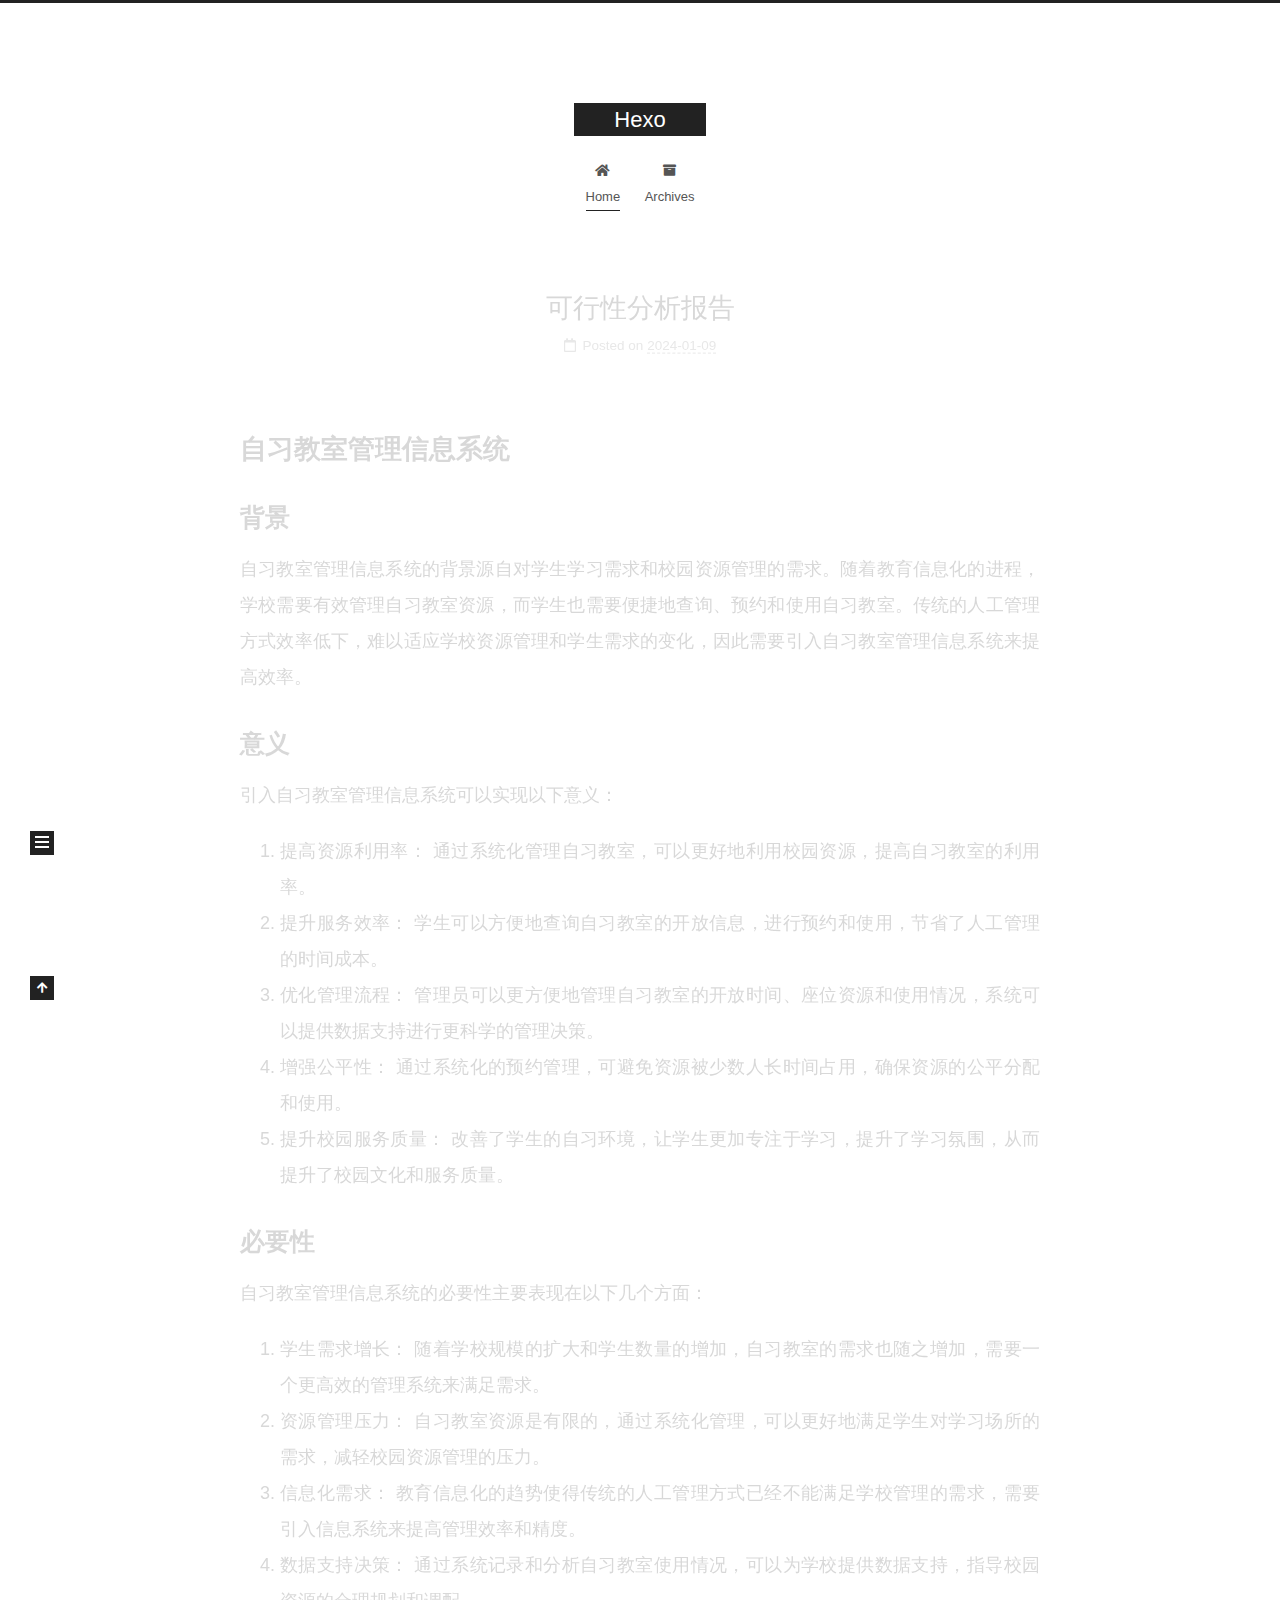
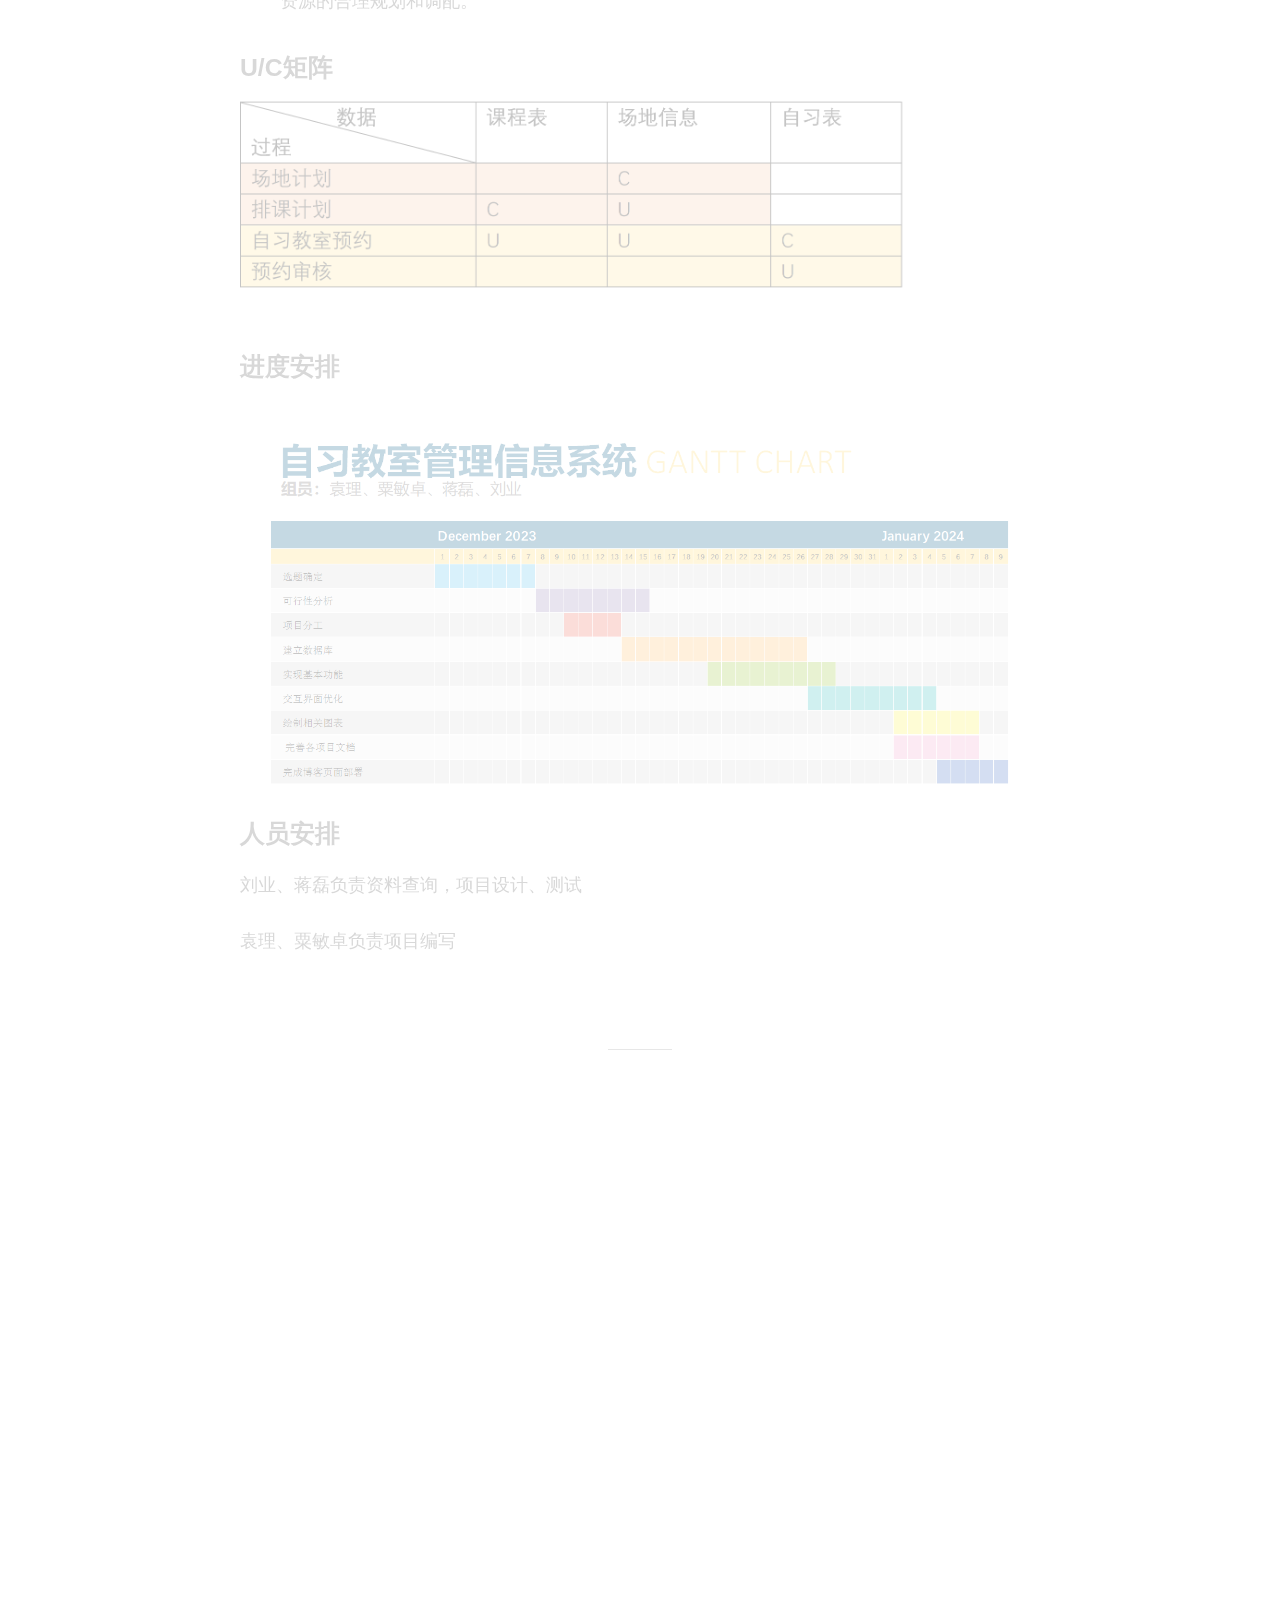
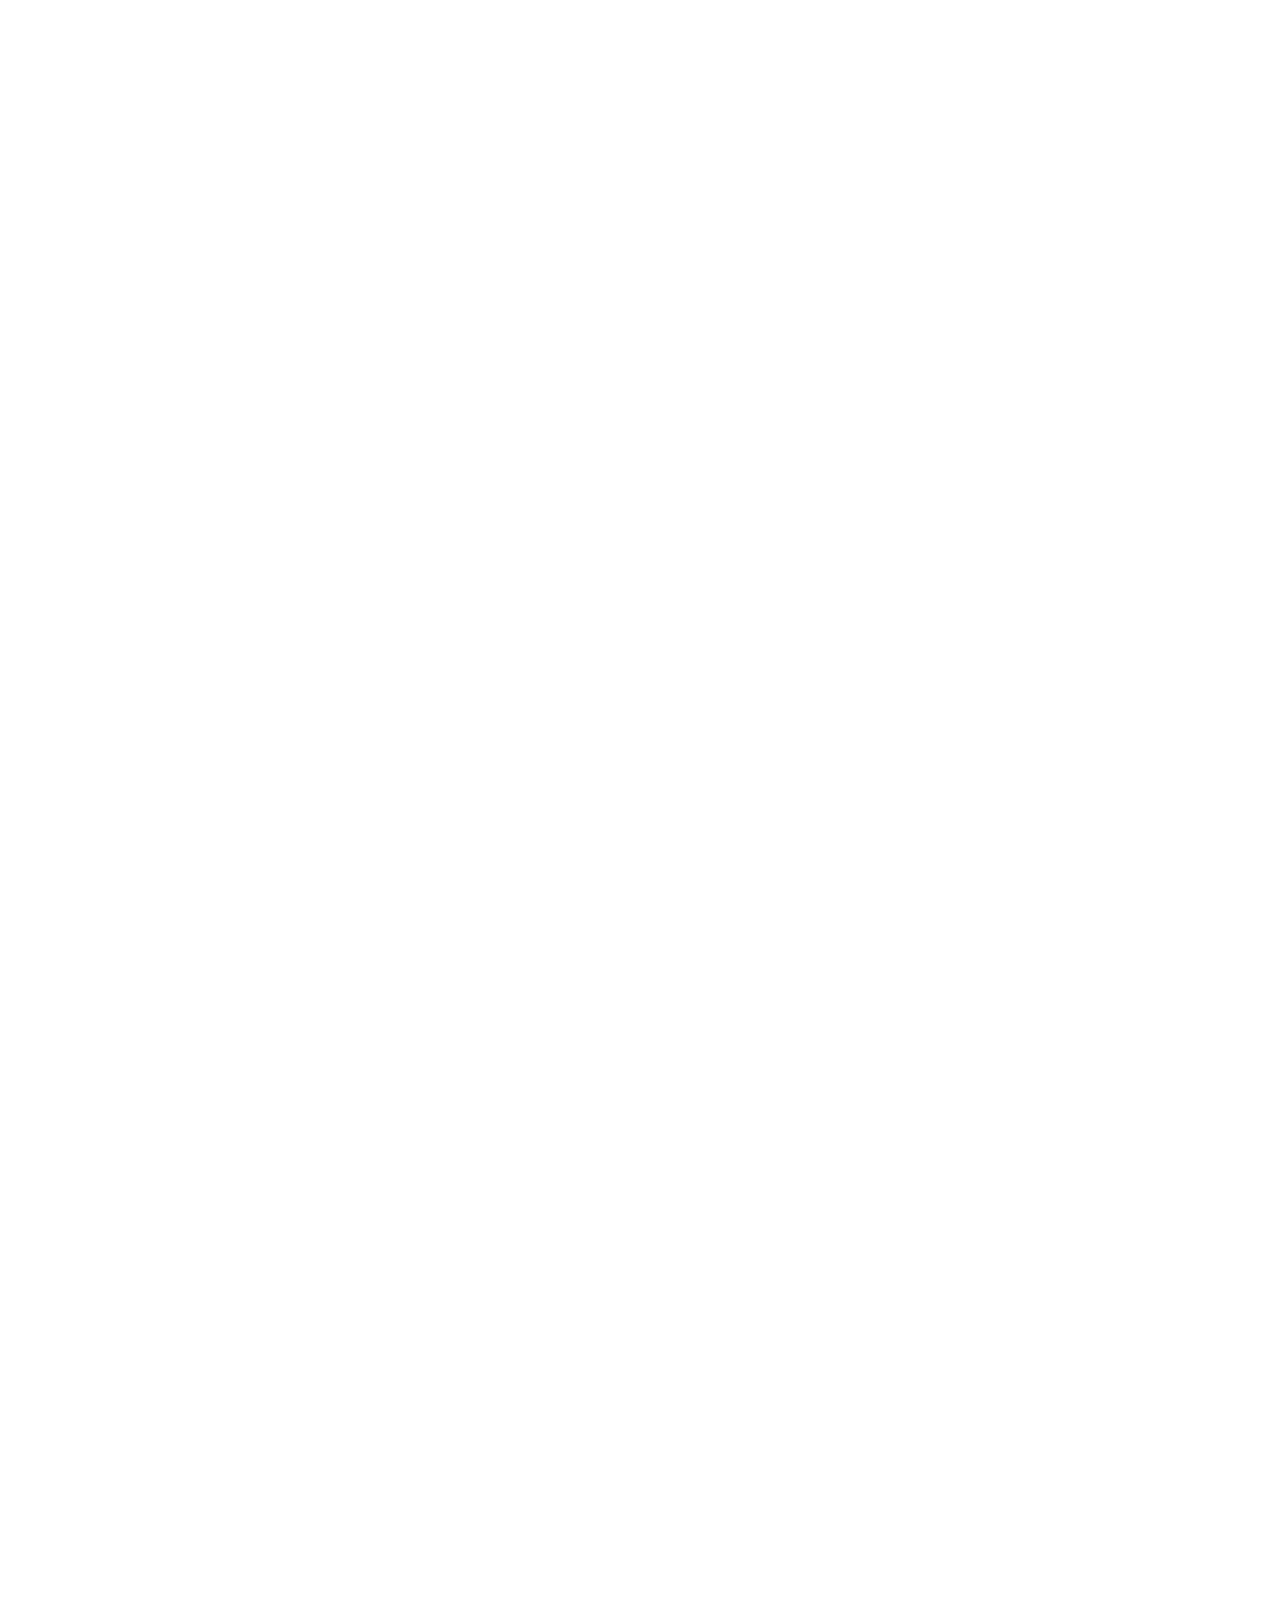
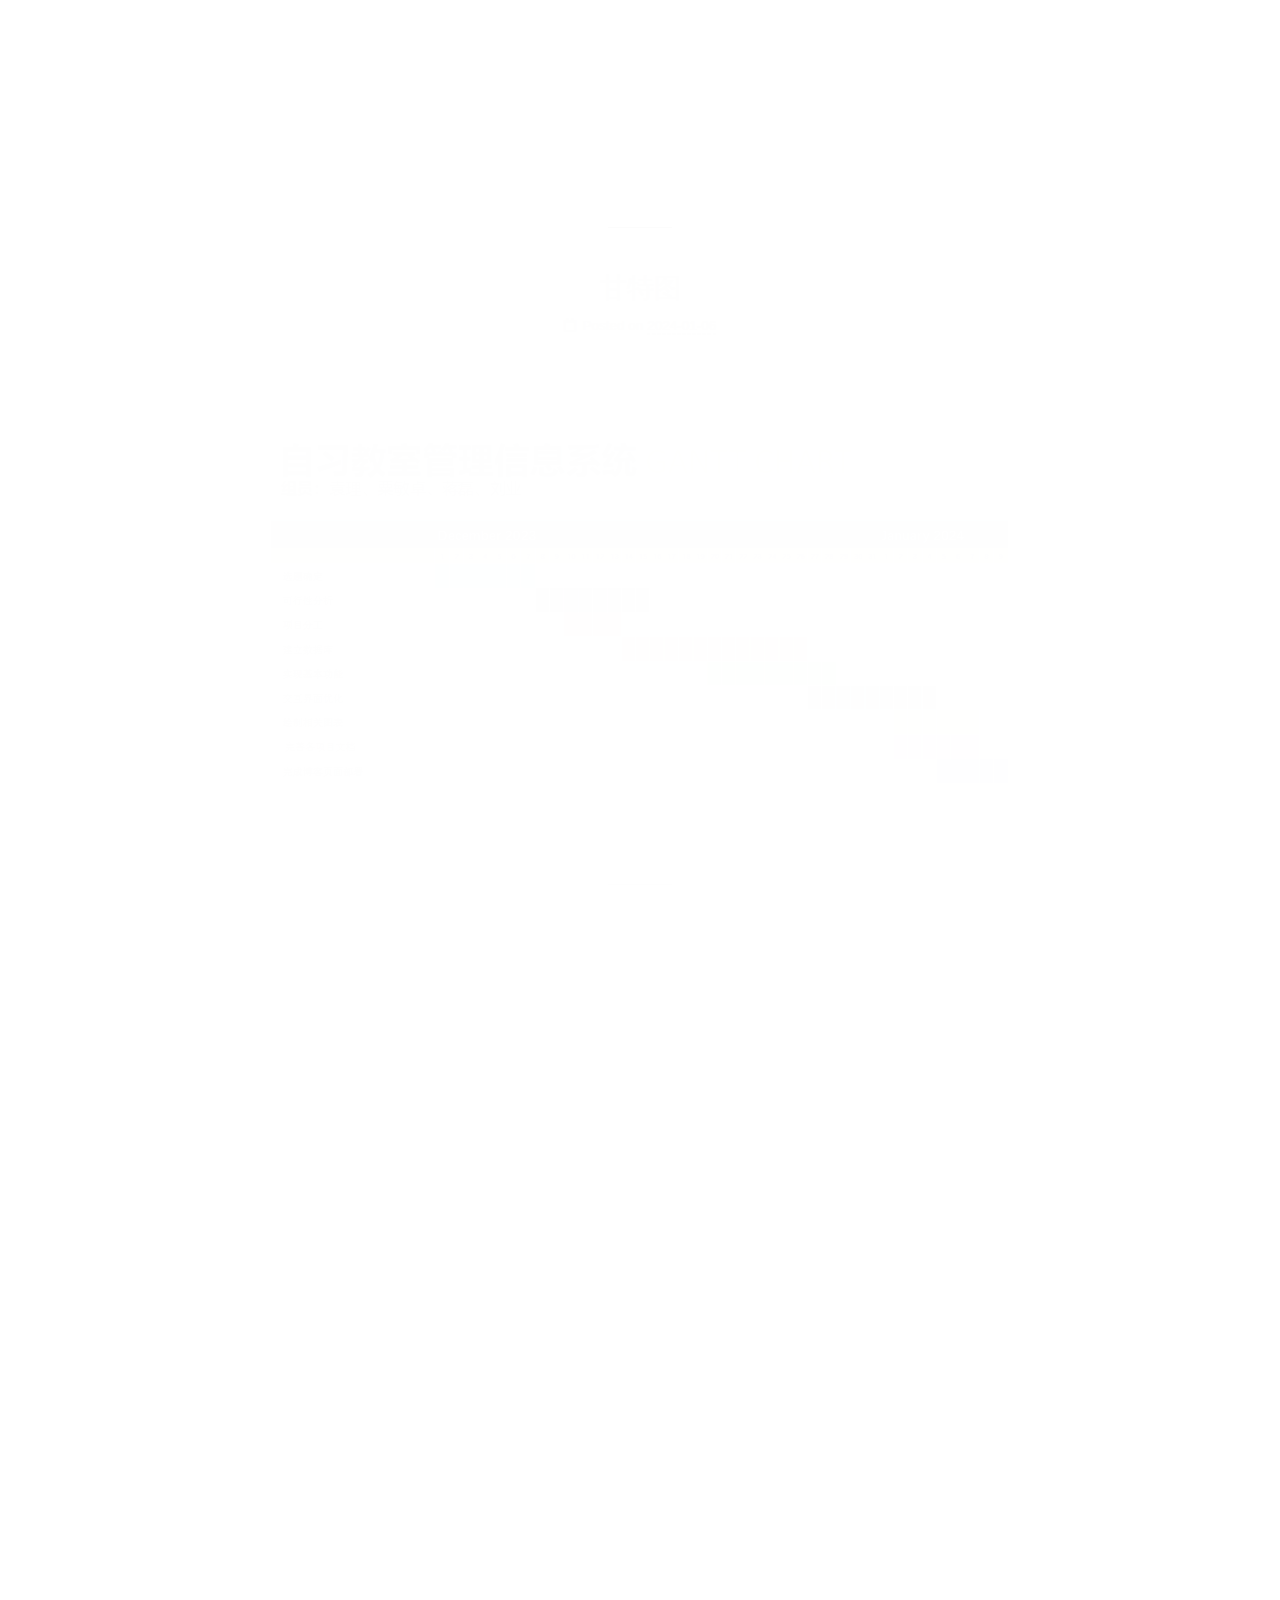
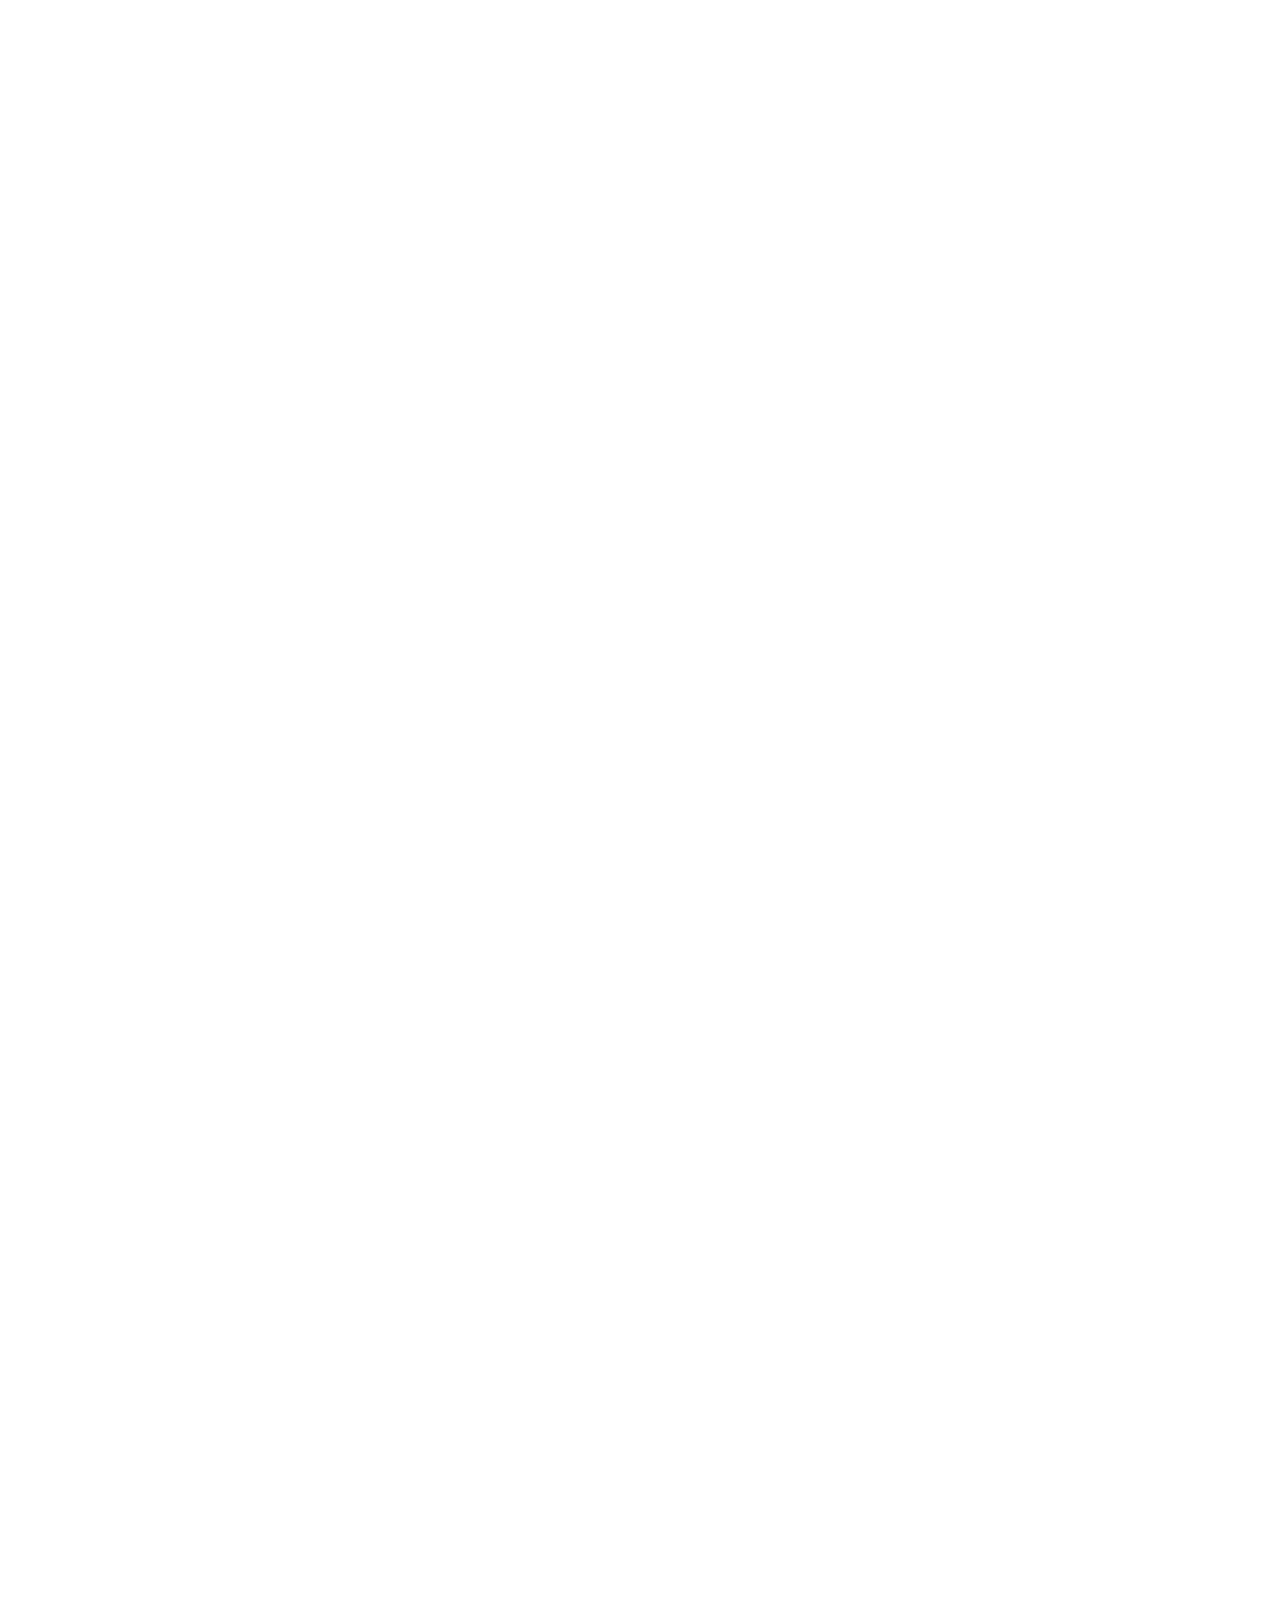
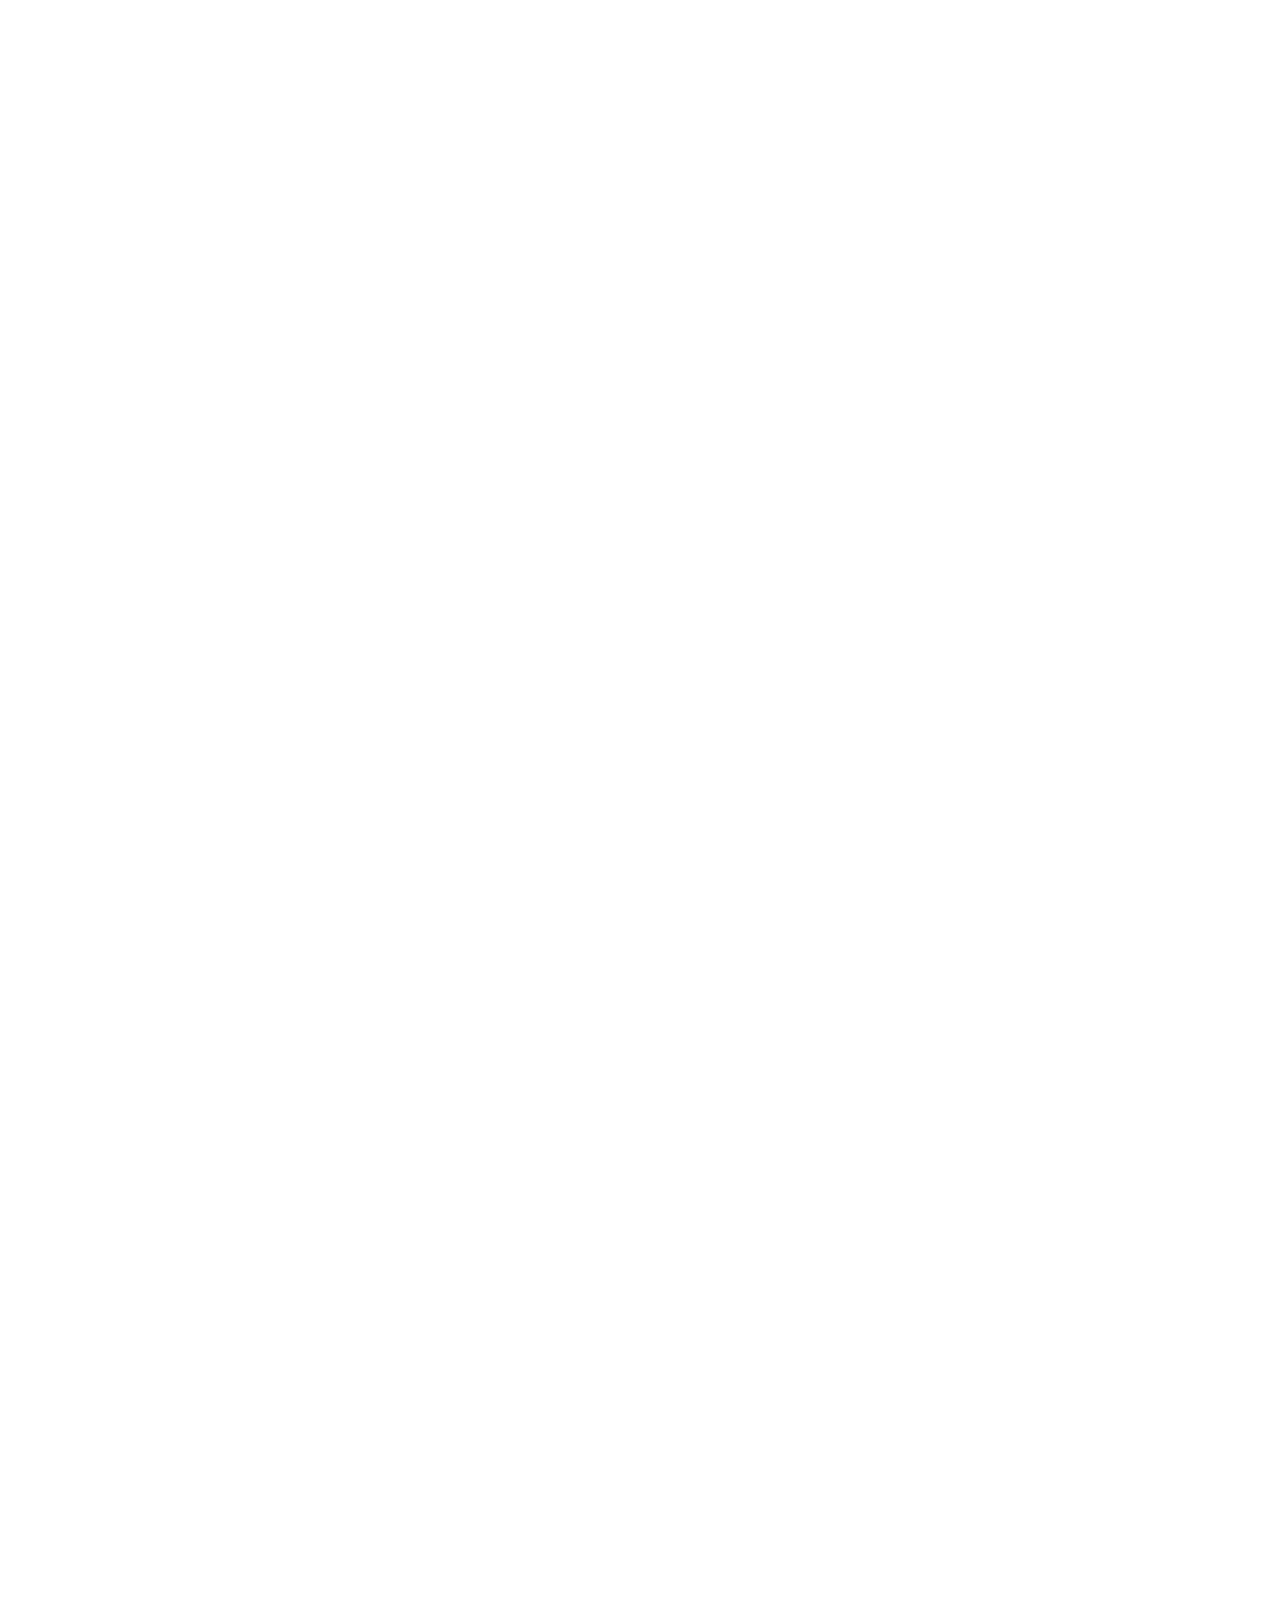
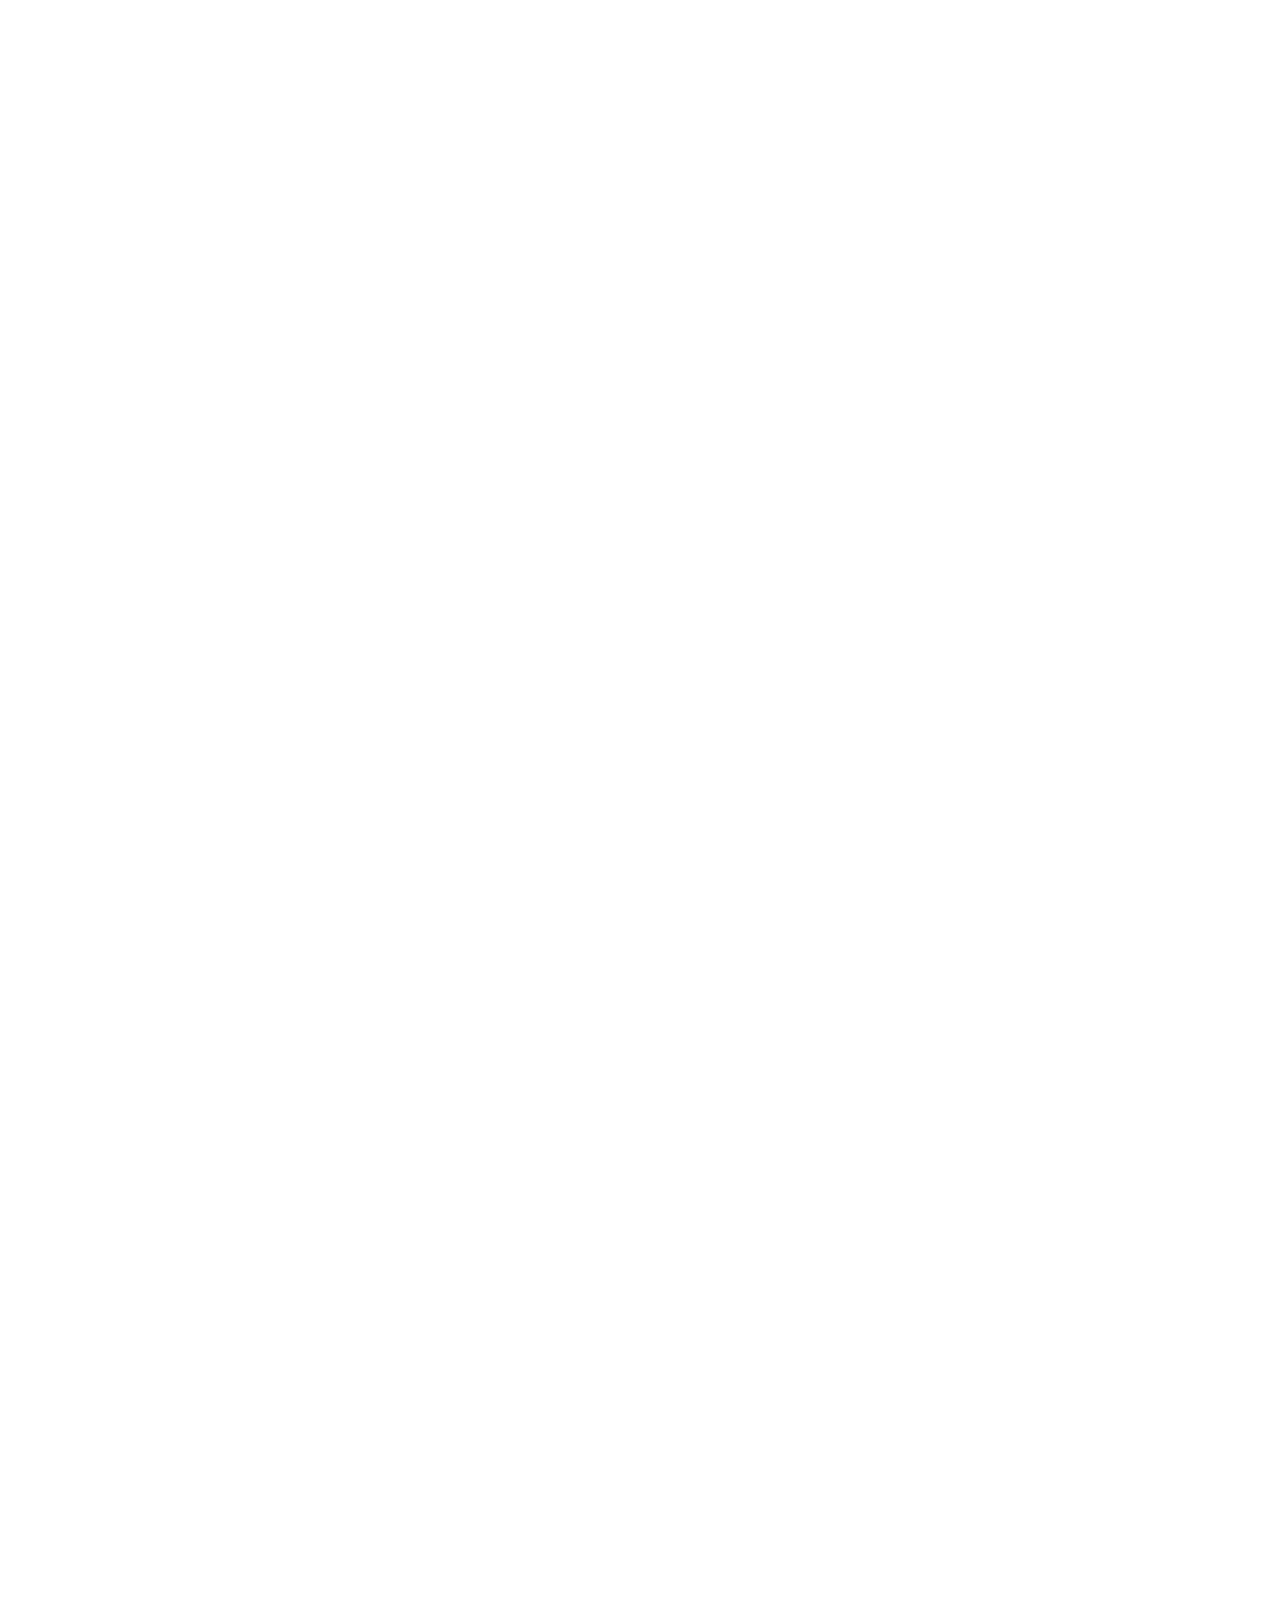
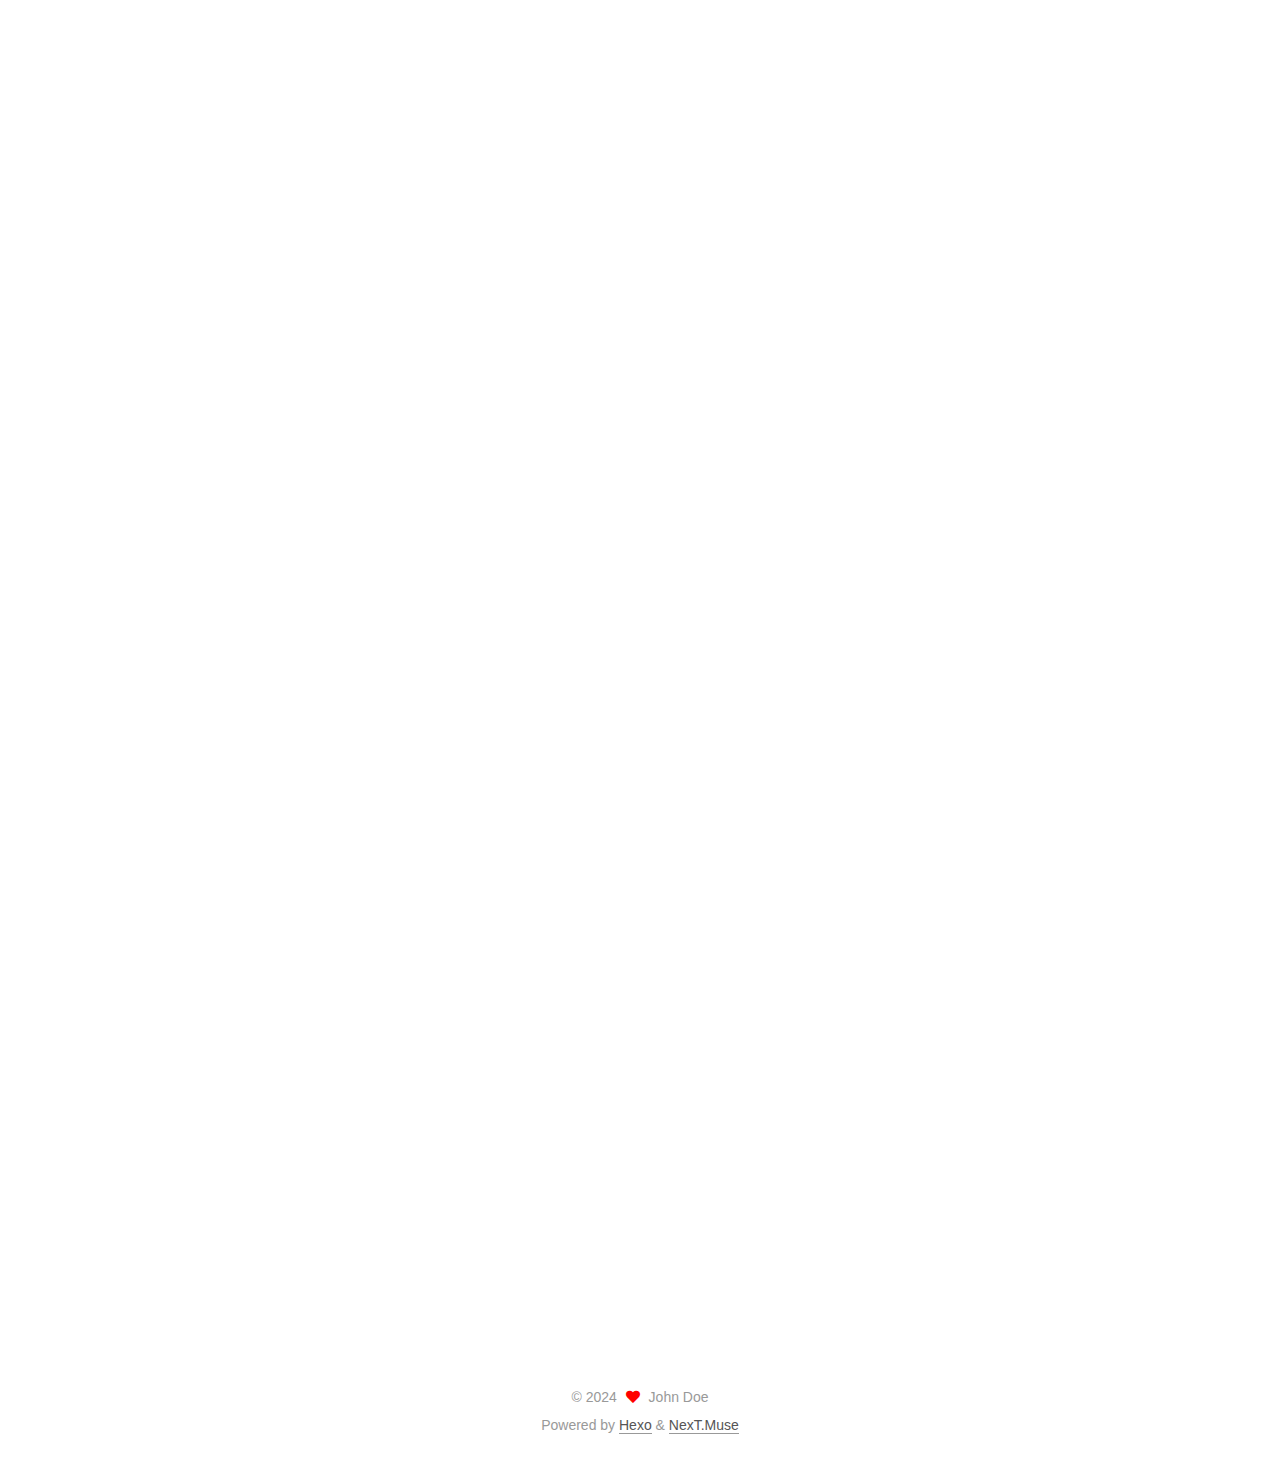
<file: index.html>
<!DOCTYPE html>
<html lang="en">
<head>
  <meta charset="UTF-8">
<meta name="viewport" content="width=device-width, initial-scale=1, maximum-scale=2">
<meta name="theme-color" content="#222">
<meta name="generator" content="Hexo 7.0.0">
  <link rel="apple-touch-icon" sizes="180x180" href="/images/apple-touch-icon-next.png">
  <link rel="icon" type="image/png" sizes="32x32" href="/images/favicon-32x32-next.png">
  <link rel="icon" type="image/png" sizes="16x16" href="/images/favicon-16x16-next.png">
  <link rel="mask-icon" href="/images/logo.svg" color="#222">

<link rel="stylesheet" href="/css/main.css">


<link rel="stylesheet" href="/lib/font-awesome/css/all.min.css">

<script id="hexo-configurations">
    var NexT = window.NexT || {};
    var CONFIG = {"hostname":"example.com","root":"/","scheme":"Muse","version":"7.8.0","exturl":false,"sidebar":{"position":"left","display":"post","padding":18,"offset":12,"onmobile":false},"copycode":{"enable":false,"show_result":false,"style":null},"back2top":{"enable":true,"sidebar":false,"scrollpercent":false},"bookmark":{"enable":false,"color":"#222","save":"auto"},"fancybox":false,"mediumzoom":false,"lazyload":false,"pangu":false,"comments":{"style":"tabs","active":null,"storage":true,"lazyload":false,"nav":null},"algolia":{"hits":{"per_page":10},"labels":{"input_placeholder":"Search for Posts","hits_empty":"We didn't find any results for the search: ${query}","hits_stats":"${hits} results found in ${time} ms"}},"localsearch":{"enable":false,"trigger":"auto","top_n_per_article":1,"unescape":false,"preload":false},"motion":{"enable":true,"async":false,"transition":{"post_block":"fadeIn","post_header":"slideDownIn","post_body":"slideDownIn","coll_header":"slideLeftIn","sidebar":"slideUpIn"}}};
  </script>

  <meta property="og:type" content="website">
<meta property="og:title" content="Hexo">
<meta property="og:url" content="http://example.com/index.html">
<meta property="og:site_name" content="Hexo">
<meta property="og:locale" content="en_US">
<meta property="article:author" content="John Doe">
<meta name="twitter:card" content="summary">

<link rel="canonical" href="http://example.com/">


<script id="page-configurations">
  // https://hexo.io/docs/variables.html
  CONFIG.page = {
    sidebar: "",
    isHome : true,
    isPost : false,
    lang   : 'en'
  };
</script>

  <title>Hexo</title>
  






  <noscript>
  <style>
  .use-motion .brand,
  .use-motion .menu-item,
  .sidebar-inner,
  .use-motion .post-block,
  .use-motion .pagination,
  .use-motion .comments,
  .use-motion .post-header,
  .use-motion .post-body,
  .use-motion .collection-header { opacity: initial; }

  .use-motion .site-title,
  .use-motion .site-subtitle {
    opacity: initial;
    top: initial;
  }

  .use-motion .logo-line-before i { left: initial; }
  .use-motion .logo-line-after i { right: initial; }
  </style>
</noscript>

</head>

<body itemscope itemtype="http://schema.org/WebPage">
  <div class="container use-motion">
    <div class="headband"></div>

    <header class="header" itemscope itemtype="http://schema.org/WPHeader">
      <div class="header-inner"><div class="site-brand-container">
  <div class="site-nav-toggle">
    <div class="toggle" aria-label="Toggle navigation bar">
      <span class="toggle-line toggle-line-first"></span>
      <span class="toggle-line toggle-line-middle"></span>
      <span class="toggle-line toggle-line-last"></span>
    </div>
  </div>

  <div class="site-meta">

    <a href="/" class="brand" rel="start">
      <span class="logo-line-before"><i></i></span>
      <h1 class="site-title">Hexo</h1>
      <span class="logo-line-after"><i></i></span>
    </a>
  </div>

  <div class="site-nav-right">
    <div class="toggle popup-trigger">
    </div>
  </div>
</div>




<nav class="site-nav">
  <ul id="menu" class="main-menu menu">
        <li class="menu-item menu-item-home">

    <a href="/" rel="section"><i class="fa fa-home fa-fw"></i>Home</a>

  </li>
        <li class="menu-item menu-item-archives">

    <a href="/archives/" rel="section"><i class="fa fa-archive fa-fw"></i>Archives</a>

  </li>
  </ul>
</nav>




</div>
    </header>

    
  <div class="back-to-top">
    <i class="fa fa-arrow-up"></i>
    <span>0%</span>
  </div>


    <main class="main">
      <div class="main-inner">
        <div class="content-wrap">
          

          <div class="content index posts-expand">
            
      
  
  
  <article itemscope itemtype="http://schema.org/Article" class="post-block" lang="en">
    <link itemprop="mainEntityOfPage" href="http://example.com/2024/01/09/%E5%8F%AF%E8%A1%8C%E6%80%A7%E5%88%86%E6%9E%90%E6%8A%A5%E5%91%8A/">

    <span hidden itemprop="author" itemscope itemtype="http://schema.org/Person">
      <meta itemprop="image" content="/images/avatar.gif">
      <meta itemprop="name" content="John Doe">
      <meta itemprop="description" content="">
    </span>

    <span hidden itemprop="publisher" itemscope itemtype="http://schema.org/Organization">
      <meta itemprop="name" content="Hexo">
    </span>
      <header class="post-header">
        <h2 class="post-title" itemprop="name headline">
          
            <a href="/2024/01/09/%E5%8F%AF%E8%A1%8C%E6%80%A7%E5%88%86%E6%9E%90%E6%8A%A5%E5%91%8A/" class="post-title-link" itemprop="url">可行性分析报告</a>
        </h2>

        <div class="post-meta">
            <span class="post-meta-item">
              <span class="post-meta-item-icon">
                <i class="far fa-calendar"></i>
              </span>
              <span class="post-meta-item-text">Posted on</span>
              

              <time title="Created: 2024-01-09 09:05:00 / Modified: 09:11:02" itemprop="dateCreated datePublished" datetime="2024-01-09T09:05:00+08:00">2024-01-09</time>
            </span>

          

        </div>
      </header>

    
    
    
    <div class="post-body" itemprop="articleBody">

      
          <h1 id="自习教室管理信息系统"><a href="#自习教室管理信息系统" class="headerlink" title="自习教室管理信息系统"></a>自习教室管理信息系统</h1><h2 id="背景"><a href="#背景" class="headerlink" title="背景"></a>背景</h2><p>自习教室管理信息系统的背景源自对学生学习需求和校园资源管理的需求。随着教育信息化的进程，学校需要有效管理自习教室资源，而学生也需要便捷地查询、预约和使用自习教室。传统的人工管理方式效率低下，难以适应学校资源管理和学生需求的变化，因此需要引入自习教室管理信息系统来提高效率。</p>
<h2 id="意义"><a href="#意义" class="headerlink" title="意义"></a>意义</h2><p>引入自习教室管理信息系统可以实现以下意义：</p>
<ol>
<li>提高资源利用率： 通过系统化管理自习教室，可以更好地利用校园资源，提高自习教室的利用率。</li>
<li>提升服务效率： 学生可以方便地查询自习教室的开放信息，进行预约和使用，节省了人工管理的时间成本。</li>
<li>优化管理流程： 管理员可以更方便地管理自习教室的开放时间、座位资源和使用情况，系统可以提供数据支持进行更科学的管理决策。</li>
<li>增强公平性： 通过系统化的预约管理，可避免资源被少数人长时间占用，确保资源的公平分配和使用。</li>
<li>提升校园服务质量： 改善了学生的自习环境，让学生更加专注于学习，提升了学习氛围，从而提升了校园文化和服务质量。</li>
</ol>
<h2 id="必要性"><a href="#必要性" class="headerlink" title="必要性"></a>必要性</h2><p>自习教室管理信息系统的必要性主要表现在以下几个方面：</p>
<ol>
<li>学生需求增长： 随着学校规模的扩大和学生数量的增加，自习教室的需求也随之增加，需要一个更高效的管理系统来满足需求。</li>
<li>资源管理压力： 自习教室资源是有限的，通过系统化管理，可以更好地满足学生对学习场所的需求，减轻校园资源管理的压力。</li>
<li>信息化需求： 教育信息化的趋势使得传统的人工管理方式已经不能满足学校管理的需求，需要引入信息系统来提高管理效率和精度。</li>
<li>数据支持决策： 通过系统记录和分析自习教室使用情况，可以为学校提供数据支持，指导校园资源的合理规划和调配。</li>
</ol>
<h2 id="U-C矩阵"><a href="#U-C矩阵" class="headerlink" title="U&#x2F;C矩阵"></a>U&#x2F;C矩阵</h2><p><img src="/2024/01/09/%E5%8F%AF%E8%A1%8C%E6%80%A7%E5%88%86%E6%9E%90%E6%8A%A5%E5%91%8A/UC.png"></p>
<h2 id="进度安排"><a href="#进度安排" class="headerlink" title="进度安排"></a>进度安排</h2><p><img src="/2024/01/09/%E5%8F%AF%E8%A1%8C%E6%80%A7%E5%88%86%E6%9E%90%E6%8A%A5%E5%91%8A/%E5%9B%BE%E7%89%872.png"></p>
<h2 id="人员安排"><a href="#人员安排" class="headerlink" title="人员安排"></a>人员安排</h2><p>刘业、蒋磊负责资料查询，项目设计、测试</p>
<p>袁理、粟敏卓负责项目编写</p>

      
    </div>

    
    
    
      <footer class="post-footer">
        <div class="post-eof"></div>
      </footer>
  </article>
  
  
  

      
  
  
  <article itemscope itemtype="http://schema.org/Article" class="post-block" lang="en">
    <link itemprop="mainEntityOfPage" href="http://example.com/2024/01/08/%E7%95%8C%E9%9D%A2%E8%AE%BE%E8%AE%A1/">

    <span hidden itemprop="author" itemscope itemtype="http://schema.org/Person">
      <meta itemprop="image" content="/images/avatar.gif">
      <meta itemprop="name" content="John Doe">
      <meta itemprop="description" content="">
    </span>

    <span hidden itemprop="publisher" itemscope itemtype="http://schema.org/Organization">
      <meta itemprop="name" content="Hexo">
    </span>
      <header class="post-header">
        <h2 class="post-title" itemprop="name headline">
          
            <a href="/2024/01/08/%E7%95%8C%E9%9D%A2%E8%AE%BE%E8%AE%A1/" class="post-title-link" itemprop="url">界面设计</a>
        </h2>

        <div class="post-meta">
            <span class="post-meta-item">
              <span class="post-meta-item-icon">
                <i class="far fa-calendar"></i>
              </span>
              <span class="post-meta-item-text">Posted on</span>
              

              <time title="Created: 2024-01-08 11:00:46 / Modified: 11:02:41" itemprop="dateCreated datePublished" datetime="2024-01-08T11:00:46+08:00">2024-01-08</time>
            </span>

          

        </div>
      </header>

    
    
    
    <div class="post-body" itemprop="articleBody">

      
          <h2 id="登录界面"><a href="#登录界面" class="headerlink" title="登录界面"></a>登录界面</h2><p><img src="/2024/01/08/%E7%95%8C%E9%9D%A2%E8%AE%BE%E8%AE%A1/%E7%99%BB%E5%BD%95%E7%95%8C%E9%9D%A2.png"></p>
<h2 id="主页"><a href="#主页" class="headerlink" title="主页"></a>主页</h2><p><img src="/2024/01/08/%E7%95%8C%E9%9D%A2%E8%AE%BE%E8%AE%A1/%E4%B8%BB%E9%A1%B5.png"></p>
<h2 id="插入界面"><a href="#插入界面" class="headerlink" title="插入界面"></a>插入界面</h2><p><img src="/2024/01/08/%E7%95%8C%E9%9D%A2%E8%AE%BE%E8%AE%A1/%E6%8F%92%E5%85%A5%E7%95%8C%E9%9D%A2.png"></p>
<h2 id="查询界面"><a href="#查询界面" class="headerlink" title="查询界面"></a>查询界面</h2><p><img src="/2024/01/08/%E7%95%8C%E9%9D%A2%E8%AE%BE%E8%AE%A1/%E6%9F%A5%E8%AF%A2%E7%95%8C%E9%9D%A2.png"></p>

      
    </div>

    
    
    
      <footer class="post-footer">
        <div class="post-eof"></div>
      </footer>
  </article>
  
  
  

      
  
  
  <article itemscope itemtype="http://schema.org/Article" class="post-block" lang="en">
    <link itemprop="mainEntityOfPage" href="http://example.com/2024/01/06/%E7%94%98%E7%89%B9%E5%9B%BE/">

    <span hidden itemprop="author" itemscope itemtype="http://schema.org/Person">
      <meta itemprop="image" content="/images/avatar.gif">
      <meta itemprop="name" content="John Doe">
      <meta itemprop="description" content="">
    </span>

    <span hidden itemprop="publisher" itemscope itemtype="http://schema.org/Organization">
      <meta itemprop="name" content="Hexo">
    </span>
      <header class="post-header">
        <h2 class="post-title" itemprop="name headline">
          
            <a href="/2024/01/06/%E7%94%98%E7%89%B9%E5%9B%BE/" class="post-title-link" itemprop="url">甘特图</a>
        </h2>

        <div class="post-meta">
            <span class="post-meta-item">
              <span class="post-meta-item-icon">
                <i class="far fa-calendar"></i>
              </span>
              <span class="post-meta-item-text">Posted on</span>
              

              <time title="Created: 2024-01-06 21:28:09 / Modified: 21:28:56" itemprop="dateCreated datePublished" datetime="2024-01-06T21:28:09+08:00">2024-01-06</time>
            </span>

          

        </div>
      </header>

    
    
    
    <div class="post-body" itemprop="articleBody">

      
          <p><img src="/2024/01/06/%E7%94%98%E7%89%B9%E5%9B%BE/%E5%9B%BE%E7%89%872.png"></p>

      
    </div>

    
    
    
      <footer class="post-footer">
        <div class="post-eof"></div>
      </footer>
  </article>
  
  
  

      
  
  
  <article itemscope itemtype="http://schema.org/Article" class="post-block" lang="en">
    <link itemprop="mainEntityOfPage" href="http://example.com/2024/01/06/%E8%AE%BE%E8%AE%A1%E6%96%87%E6%A1%A3/">

    <span hidden itemprop="author" itemscope itemtype="http://schema.org/Person">
      <meta itemprop="image" content="/images/avatar.gif">
      <meta itemprop="name" content="John Doe">
      <meta itemprop="description" content="">
    </span>

    <span hidden itemprop="publisher" itemscope itemtype="http://schema.org/Organization">
      <meta itemprop="name" content="Hexo">
    </span>
      <header class="post-header">
        <h2 class="post-title" itemprop="name headline">
          
            <a href="/2024/01/06/%E8%AE%BE%E8%AE%A1%E6%96%87%E6%A1%A3/" class="post-title-link" itemprop="url">设计文档</a>
        </h2>

        <div class="post-meta">
            <span class="post-meta-item">
              <span class="post-meta-item-icon">
                <i class="far fa-calendar"></i>
              </span>
              <span class="post-meta-item-text">Posted on</span>
              

              <time title="Created: 2024-01-06 20:58:53 / Modified: 21:04:31" itemprop="dateCreated datePublished" datetime="2024-01-06T20:58:53+08:00">2024-01-06</time>
            </span>

          

        </div>
      </header>

    
    
    
    <div class="post-body" itemprop="articleBody">

      
          <h2 id="引言"><a href="#引言" class="headerlink" title="引言"></a>引言</h2><p>自习室管理系统是为了方便管理自习室的预约、入场、使用情况统计等功能而设计的系统。本文档旨在对自习室管理系统的设计进行详细的分析和描述。</p>
<h2 id="实体关系"><a href="#实体关系" class="headerlink" title="实体关系"></a>实体关系</h2><p>由三个实体 教室，学员队，数据，他们的主建都是其ID，属性是其名字，数据的属性还包含第几周，第几天，第几节课。一个学员队可以在多个教室上课，一个教室可以给多个学员队使用所以他们是多对多的关系；但是一个数据ID只能由一个学员队和一个教室组成，一个学员队和一个教室可以组成多个数据ID所以他们是多对一的关系。<br>数据包含的操作有增加，删除，修改。数据是由学员队和教室组成的，没有这两个则数据无法存在，故其关系为强的聚合关系。</p>
<h2 id="功能"><a href="#功能" class="headerlink" title="功能"></a>功能</h2><p>管理员可以添加、删除、修改自习室管理系统的用户信息。<br>系统需要保障用户信息和预约信息的安全性，防止信息泄露和恶意攻击。<br>系统需要定期进行数据备份，以防止数据丢失和损坏。</p>
<h2 id="ER图"><a href="#ER图" class="headerlink" title="ER图"></a>ER图</h2><p><img src="/2024/01/06/%E8%AE%BE%E8%AE%A1%E6%96%87%E6%A1%A3/%E5%AE%9E%E4%BD%93%E5%85%B3%E7%B3%BB.png"></p>
<h2 id="类图"><a href="#类图" class="headerlink" title="类图"></a>类图</h2><p><img src="/2024/01/06/%E8%AE%BE%E8%AE%A1%E6%96%87%E6%A1%A3/%E7%B1%BB%E5%9B%BE.png"></p>

      
    </div>

    
    
    
      <footer class="post-footer">
        <div class="post-eof"></div>
      </footer>
  </article>
  
  
  

      
  
  
  <article itemscope itemtype="http://schema.org/Article" class="post-block" lang="en">
    <link itemprop="mainEntityOfPage" href="http://example.com/2024/01/06/%E9%9C%80%E6%B1%82%E5%88%86%E6%9E%90%E6%96%87%E6%A1%A3/">

    <span hidden itemprop="author" itemscope itemtype="http://schema.org/Person">
      <meta itemprop="image" content="/images/avatar.gif">
      <meta itemprop="name" content="John Doe">
      <meta itemprop="description" content="">
    </span>

    <span hidden itemprop="publisher" itemscope itemtype="http://schema.org/Organization">
      <meta itemprop="name" content="Hexo">
    </span>
      <header class="post-header">
        <h2 class="post-title" itemprop="name headline">
          
            <a href="/2024/01/06/%E9%9C%80%E6%B1%82%E5%88%86%E6%9E%90%E6%96%87%E6%A1%A3/" class="post-title-link" itemprop="url">需求分析文档</a>
        </h2>

        <div class="post-meta">
            <span class="post-meta-item">
              <span class="post-meta-item-icon">
                <i class="far fa-calendar"></i>
              </span>
              <span class="post-meta-item-text">Posted on</span>
              

              <time title="Created: 2024-01-06 18:43:23 / Modified: 20:55:40" itemprop="dateCreated datePublished" datetime="2024-01-06T18:43:23+08:00">2024-01-06</time>
            </span>

          

        </div>
      </header>

    
    
    
    <div class="post-body" itemprop="articleBody">

      
          <h2 id="引言"><a href="#引言" class="headerlink" title="引言"></a>引言</h2><p>自习室管理系统是为了方便管理自习室的预约、入场、使用情况统计等功能而设计的系统。本文档旨在对自习室管理系统的需求进行详细的分析和描述，以便开发团队能够准确理解用户需求，开发出满足用户需求的系统。</p>
<h2 id="项目背景"><a href="#项目背景" class="headerlink" title="项目背景"></a>项目背景</h2><p>随着学习压力的增加，越来越多的学生和工作人员需要利用自习室进行学习和工作。然而，传统的自习室管理方式存在一些问题，如预约不便、入场管理混乱等。因此，开发一个自习室管理系统能够有效解决这些问题，提高自习室的利用效率和管理水平。</p>
<h2 id="功能需求"><a href="#功能需求" class="headerlink" title="功能需求"></a>功能需求</h2><ol>
<li><p>用户管理</p>
<ul>
<li>管理员可以添加、删除、修改自习室管理系统的用户信息。</li>
<li>用户分为管理员和普通用户两种角色，管理员具有更高的权限，可以对自习室资源进行管理。</li>
<li><img src="/2024/01/06/%E9%9C%80%E6%B1%82%E5%88%86%E6%9E%90%E6%96%87%E6%A1%A3/%E7%94%A8%E4%BE%8B%E5%9B%BE.png"></li>
</ul>
</li>
<li><p>自习室管理</p>
<ul>
<li>管理员可以添加、删除、修改自习室的基本信息，如自习室位置等。</li>
</ul>
</li>
<li><p>预约管理</p>
<ul>
<li>系统需要提供预约的时间段管理，避免出现重复预约的情况。</li>
</ul>
</li>
</ol>
<p>系统需要保障用户信息和预约信息的安全性，防止信息泄露和恶意攻击。</p>
<h2 id="其他需求"><a href="#其他需求" class="headerlink" title="其他需求"></a>其他需求</h2><p>系统需要定期进行数据备份，以防止数据丢失和损坏</p>
<h2 id="结构化分析图"><a href="#结构化分析图" class="headerlink" title="结构化分析图"></a>结构化分析图</h2><h3 id="DFD图"><a href="#DFD图" class="headerlink" title="DFD图"></a>DFD图</h3><p><img src="/2024/01/06/%E9%9C%80%E6%B1%82%E5%88%86%E6%9E%90%E6%96%87%E6%A1%A3/DFD.png"></p>
<h3 id="TFD图"><a href="#TFD图" class="headerlink" title="TFD图"></a>TFD图</h3><p><img src="/2024/01/06/%E9%9C%80%E6%B1%82%E5%88%86%E6%9E%90%E6%96%87%E6%A1%A3/TFD.png"></p>
<h2 id="面向对象分析图"><a href="#面向对象分析图" class="headerlink" title="面向对象分析图"></a>面向对象分析图</h2><h3 id="序列图"><a href="#序列图" class="headerlink" title="序列图"></a>序列图</h3><p><img src="/2024/01/06/%E9%9C%80%E6%B1%82%E5%88%86%E6%9E%90%E6%96%87%E6%A1%A3/%E5%BA%8F%E5%88%97%E5%9B%BE.png"></p>
<h3 id="状态图"><a href="#状态图" class="headerlink" title="状态图"></a>状态图</h3><p><img src="/2024/01/06/%E9%9C%80%E6%B1%82%E5%88%86%E6%9E%90%E6%96%87%E6%A1%A3/%E7%8A%B6%E6%80%81%E5%9B%BE.png"></p>
<h2 id="非功能需求"><a href="#非功能需求" class="headerlink" title="非功能需求"></a>非功能需求</h2><h2 id="总结"><a href="#总结" class="headerlink" title="总结"></a>总结</h2><p>本文档对自习室管理系统的功能需求、非功能需求和其他需求进行了详细的分析和描述，为后续的系统设计和开发提供了指导和参考。希望开发团队能够根据本文档的需求进行系统开发，满足用户的实际需求。</p>

      
    </div>

    
    
    
      <footer class="post-footer">
        <div class="post-eof"></div>
      </footer>
  </article>
  
  
  


  



          </div>
          

<script>
  window.addEventListener('tabs:register', () => {
    let { activeClass } = CONFIG.comments;
    if (CONFIG.comments.storage) {
      activeClass = localStorage.getItem('comments_active') || activeClass;
    }
    if (activeClass) {
      let activeTab = document.querySelector(`a[href="#comment-${activeClass}"]`);
      if (activeTab) {
        activeTab.click();
      }
    }
  });
  if (CONFIG.comments.storage) {
    window.addEventListener('tabs:click', event => {
      if (!event.target.matches('.tabs-comment .tab-content .tab-pane')) return;
      let commentClass = event.target.classList[1];
      localStorage.setItem('comments_active', commentClass);
    });
  }
</script>

        </div>
          
  
  <div class="toggle sidebar-toggle">
    <span class="toggle-line toggle-line-first"></span>
    <span class="toggle-line toggle-line-middle"></span>
    <span class="toggle-line toggle-line-last"></span>
  </div>

  <aside class="sidebar">
    <div class="sidebar-inner">

      <ul class="sidebar-nav motion-element">
        <li class="sidebar-nav-toc">
          Table of Contents
        </li>
        <li class="sidebar-nav-overview">
          Overview
        </li>
      </ul>

      <!--noindex-->
      <div class="post-toc-wrap sidebar-panel">
      </div>
      <!--/noindex-->

      <div class="site-overview-wrap sidebar-panel">
        <div class="site-author motion-element" itemprop="author" itemscope itemtype="http://schema.org/Person">
  <p class="site-author-name" itemprop="name">John Doe</p>
  <div class="site-description" itemprop="description"></div>
</div>
<div class="site-state-wrap motion-element">
  <nav class="site-state">
      <div class="site-state-item site-state-posts">
          <a href="/archives/">
        
          <span class="site-state-item-count">5</span>
          <span class="site-state-item-name">posts</span>
        </a>
      </div>
  </nav>
</div>



      </div>

    </div>
  </aside>
  <div id="sidebar-dimmer"></div>


      </div>
    </main>

    <footer class="footer">
      <div class="footer-inner">
        

        

<div class="copyright">
  
  &copy; 
  <span itemprop="copyrightYear">2024</span>
  <span class="with-love">
    <i class="fa fa-heart"></i>
  </span>
  <span class="author" itemprop="copyrightHolder">John Doe</span>
</div>
  <div class="powered-by">Powered by <a href="https://hexo.io/" class="theme-link" rel="noopener" target="_blank">Hexo</a> & <a href="https://muse.theme-next.org/" class="theme-link" rel="noopener" target="_blank">NexT.Muse</a>
  </div>

        








      </div>
    </footer>
  </div>

  
  <script src="/lib/anime.min.js"></script>
  <script src="/lib/velocity/velocity.min.js"></script>
  <script src="/lib/velocity/velocity.ui.min.js"></script>

<script src="/js/utils.js"></script>

<script src="/js/motion.js"></script>


<script src="/js/schemes/muse.js"></script>


<script src="/js/next-boot.js"></script>




  















  

  

</body>
</html>
</file>
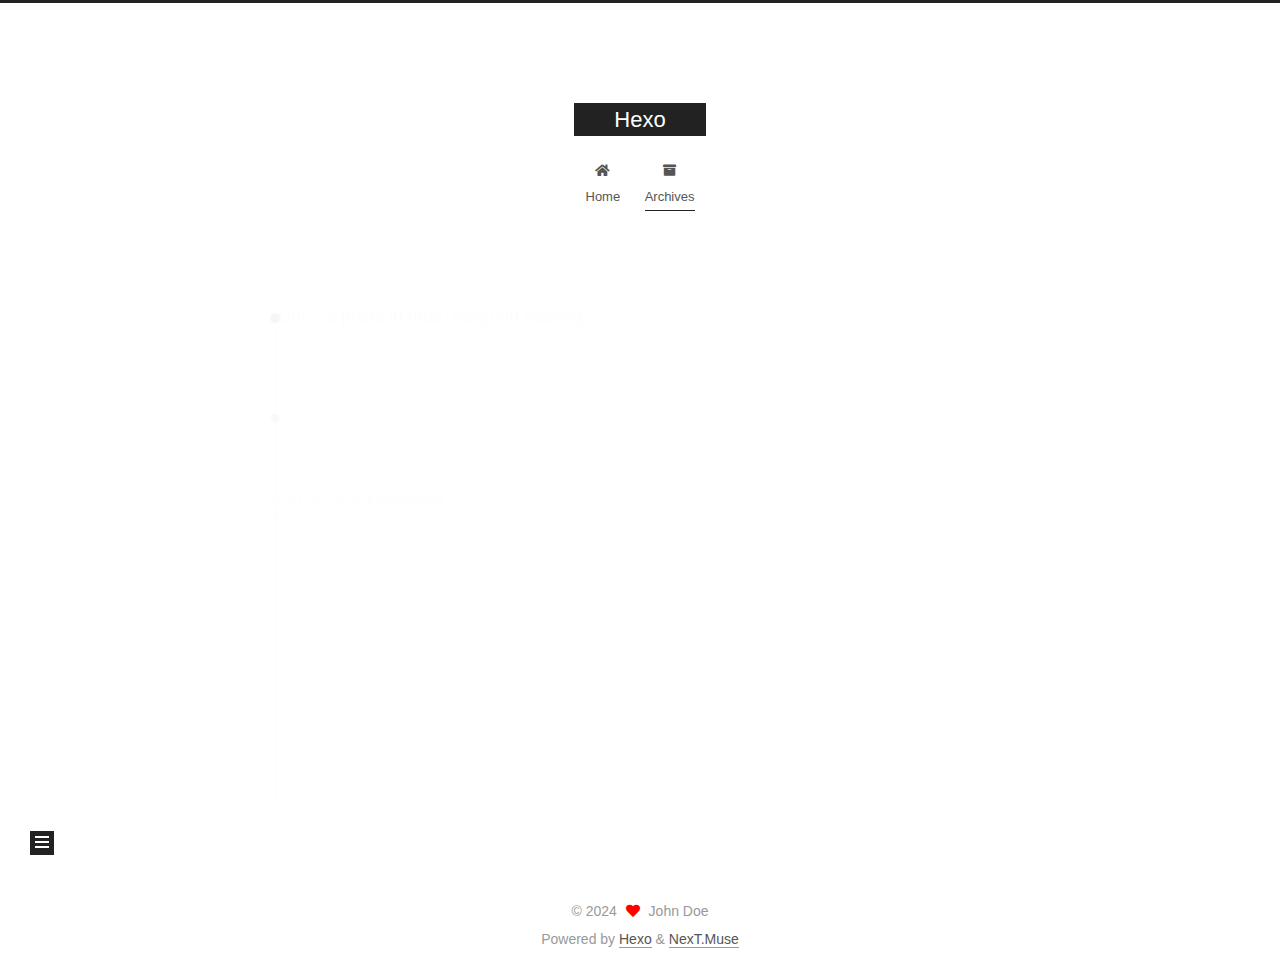
<file: archives/index.html>
<!DOCTYPE html>
<html lang="en">
<head>
  <meta charset="UTF-8">
<meta name="viewport" content="width=device-width, initial-scale=1, maximum-scale=2">
<meta name="theme-color" content="#222">
<meta name="generator" content="Hexo 7.0.0">
  <link rel="apple-touch-icon" sizes="180x180" href="/images/apple-touch-icon-next.png">
  <link rel="icon" type="image/png" sizes="32x32" href="/images/favicon-32x32-next.png">
  <link rel="icon" type="image/png" sizes="16x16" href="/images/favicon-16x16-next.png">
  <link rel="mask-icon" href="/images/logo.svg" color="#222">

<link rel="stylesheet" href="/css/main.css">


<link rel="stylesheet" href="/lib/font-awesome/css/all.min.css">

<script id="hexo-configurations">
    var NexT = window.NexT || {};
    var CONFIG = {"hostname":"example.com","root":"/","scheme":"Muse","version":"7.8.0","exturl":false,"sidebar":{"position":"left","display":"post","padding":18,"offset":12,"onmobile":false},"copycode":{"enable":false,"show_result":false,"style":null},"back2top":{"enable":true,"sidebar":false,"scrollpercent":false},"bookmark":{"enable":false,"color":"#222","save":"auto"},"fancybox":false,"mediumzoom":false,"lazyload":false,"pangu":false,"comments":{"style":"tabs","active":null,"storage":true,"lazyload":false,"nav":null},"algolia":{"hits":{"per_page":10},"labels":{"input_placeholder":"Search for Posts","hits_empty":"We didn't find any results for the search: ${query}","hits_stats":"${hits} results found in ${time} ms"}},"localsearch":{"enable":false,"trigger":"auto","top_n_per_article":1,"unescape":false,"preload":false},"motion":{"enable":true,"async":false,"transition":{"post_block":"fadeIn","post_header":"slideDownIn","post_body":"slideDownIn","coll_header":"slideLeftIn","sidebar":"slideUpIn"}}};
  </script>

  <meta property="og:type" content="website">
<meta property="og:title" content="Hexo">
<meta property="og:url" content="http://example.com/archives/index.html">
<meta property="og:site_name" content="Hexo">
<meta property="og:locale" content="en_US">
<meta property="article:author" content="John Doe">
<meta name="twitter:card" content="summary">

<link rel="canonical" href="http://example.com/archives/">


<script id="page-configurations">
  // https://hexo.io/docs/variables.html
  CONFIG.page = {
    sidebar: "",
    isHome : false,
    isPost : false,
    lang   : 'en'
  };
</script>

  <title>Archive | Hexo</title>
  






  <noscript>
  <style>
  .use-motion .brand,
  .use-motion .menu-item,
  .sidebar-inner,
  .use-motion .post-block,
  .use-motion .pagination,
  .use-motion .comments,
  .use-motion .post-header,
  .use-motion .post-body,
  .use-motion .collection-header { opacity: initial; }

  .use-motion .site-title,
  .use-motion .site-subtitle {
    opacity: initial;
    top: initial;
  }

  .use-motion .logo-line-before i { left: initial; }
  .use-motion .logo-line-after i { right: initial; }
  </style>
</noscript>

</head>

<body itemscope itemtype="http://schema.org/WebPage">
  <div class="container use-motion">
    <div class="headband"></div>

    <header class="header" itemscope itemtype="http://schema.org/WPHeader">
      <div class="header-inner"><div class="site-brand-container">
  <div class="site-nav-toggle">
    <div class="toggle" aria-label="Toggle navigation bar">
      <span class="toggle-line toggle-line-first"></span>
      <span class="toggle-line toggle-line-middle"></span>
      <span class="toggle-line toggle-line-last"></span>
    </div>
  </div>

  <div class="site-meta">

    <a href="/" class="brand" rel="start">
      <span class="logo-line-before"><i></i></span>
      <h1 class="site-title">Hexo</h1>
      <span class="logo-line-after"><i></i></span>
    </a>
  </div>

  <div class="site-nav-right">
    <div class="toggle popup-trigger">
    </div>
  </div>
</div>




<nav class="site-nav">
  <ul id="menu" class="main-menu menu">
        <li class="menu-item menu-item-home">

    <a href="/" rel="section"><i class="fa fa-home fa-fw"></i>Home</a>

  </li>
        <li class="menu-item menu-item-archives">

    <a href="/archives/" rel="section"><i class="fa fa-archive fa-fw"></i>Archives</a>

  </li>
  </ul>
</nav>




</div>
    </header>

    
  <div class="back-to-top">
    <i class="fa fa-arrow-up"></i>
    <span>0%</span>
  </div>


    <main class="main">
      <div class="main-inner">
        <div class="content-wrap">
          

          <div class="content archive">
            

  
  
  
  <div class="post-block">
    <div class="posts-collapse">
      <div class="collection-title">
        <span class="collection-header">Um..! 5 posts in total. Keep on posting.</span>
      </div>

      
    <div class="collection-year">
      <span class="collection-header">2024</span>
    </div>

  <article itemscope itemtype="http://schema.org/Article">
    <header class="post-header">

      <div class="post-meta">
        <time itemprop="dateCreated"
              datetime="2024-01-09T09:05:00+08:00"
              content="2024-01-09">
          01-09
        </time>
      </div>

      <div class="post-title">
          <a class="post-title-link" href="/2024/01/09/%E5%8F%AF%E8%A1%8C%E6%80%A7%E5%88%86%E6%9E%90%E6%8A%A5%E5%91%8A/" itemprop="url">
            <span itemprop="name">可行性分析报告</span>
          </a>
      </div>

    </header>
  </article>

  <article itemscope itemtype="http://schema.org/Article">
    <header class="post-header">

      <div class="post-meta">
        <time itemprop="dateCreated"
              datetime="2024-01-08T11:00:46+08:00"
              content="2024-01-08">
          01-08
        </time>
      </div>

      <div class="post-title">
          <a class="post-title-link" href="/2024/01/08/%E7%95%8C%E9%9D%A2%E8%AE%BE%E8%AE%A1/" itemprop="url">
            <span itemprop="name">界面设计</span>
          </a>
      </div>

    </header>
  </article>

  <article itemscope itemtype="http://schema.org/Article">
    <header class="post-header">

      <div class="post-meta">
        <time itemprop="dateCreated"
              datetime="2024-01-06T21:28:09+08:00"
              content="2024-01-06">
          01-06
        </time>
      </div>

      <div class="post-title">
          <a class="post-title-link" href="/2024/01/06/%E7%94%98%E7%89%B9%E5%9B%BE/" itemprop="url">
            <span itemprop="name">甘特图</span>
          </a>
      </div>

    </header>
  </article>

  <article itemscope itemtype="http://schema.org/Article">
    <header class="post-header">

      <div class="post-meta">
        <time itemprop="dateCreated"
              datetime="2024-01-06T20:58:53+08:00"
              content="2024-01-06">
          01-06
        </time>
      </div>

      <div class="post-title">
          <a class="post-title-link" href="/2024/01/06/%E8%AE%BE%E8%AE%A1%E6%96%87%E6%A1%A3/" itemprop="url">
            <span itemprop="name">设计文档</span>
          </a>
      </div>

    </header>
  </article>

  <article itemscope itemtype="http://schema.org/Article">
    <header class="post-header">

      <div class="post-meta">
        <time itemprop="dateCreated"
              datetime="2024-01-06T18:43:23+08:00"
              content="2024-01-06">
          01-06
        </time>
      </div>

      <div class="post-title">
          <a class="post-title-link" href="/2024/01/06/%E9%9C%80%E6%B1%82%E5%88%86%E6%9E%90%E6%96%87%E6%A1%A3/" itemprop="url">
            <span itemprop="name">需求分析文档</span>
          </a>
      </div>

    </header>
  </article>


    </div>
  </div>
  
  
  

  



          </div>
          

<script>
  window.addEventListener('tabs:register', () => {
    let { activeClass } = CONFIG.comments;
    if (CONFIG.comments.storage) {
      activeClass = localStorage.getItem('comments_active') || activeClass;
    }
    if (activeClass) {
      let activeTab = document.querySelector(`a[href="#comment-${activeClass}"]`);
      if (activeTab) {
        activeTab.click();
      }
    }
  });
  if (CONFIG.comments.storage) {
    window.addEventListener('tabs:click', event => {
      if (!event.target.matches('.tabs-comment .tab-content .tab-pane')) return;
      let commentClass = event.target.classList[1];
      localStorage.setItem('comments_active', commentClass);
    });
  }
</script>

        </div>
          
  
  <div class="toggle sidebar-toggle">
    <span class="toggle-line toggle-line-first"></span>
    <span class="toggle-line toggle-line-middle"></span>
    <span class="toggle-line toggle-line-last"></span>
  </div>

  <aside class="sidebar">
    <div class="sidebar-inner">

      <ul class="sidebar-nav motion-element">
        <li class="sidebar-nav-toc">
          Table of Contents
        </li>
        <li class="sidebar-nav-overview">
          Overview
        </li>
      </ul>

      <!--noindex-->
      <div class="post-toc-wrap sidebar-panel">
      </div>
      <!--/noindex-->

      <div class="site-overview-wrap sidebar-panel">
        <div class="site-author motion-element" itemprop="author" itemscope itemtype="http://schema.org/Person">
  <p class="site-author-name" itemprop="name">John Doe</p>
  <div class="site-description" itemprop="description"></div>
</div>
<div class="site-state-wrap motion-element">
  <nav class="site-state">
      <div class="site-state-item site-state-posts">
          <a href="/archives/">
        
          <span class="site-state-item-count">5</span>
          <span class="site-state-item-name">posts</span>
        </a>
      </div>
  </nav>
</div>



      </div>

    </div>
  </aside>
  <div id="sidebar-dimmer"></div>


      </div>
    </main>

    <footer class="footer">
      <div class="footer-inner">
        

        

<div class="copyright">
  
  &copy; 
  <span itemprop="copyrightYear">2024</span>
  <span class="with-love">
    <i class="fa fa-heart"></i>
  </span>
  <span class="author" itemprop="copyrightHolder">John Doe</span>
</div>
  <div class="powered-by">Powered by <a href="https://hexo.io/" class="theme-link" rel="noopener" target="_blank">Hexo</a> & <a href="https://muse.theme-next.org/" class="theme-link" rel="noopener" target="_blank">NexT.Muse</a>
  </div>

        








      </div>
    </footer>
  </div>

  
  <script src="/lib/anime.min.js"></script>
  <script src="/lib/velocity/velocity.min.js"></script>
  <script src="/lib/velocity/velocity.ui.min.js"></script>

<script src="/js/utils.js"></script>

<script src="/js/motion.js"></script>


<script src="/js/schemes/muse.js"></script>


<script src="/js/next-boot.js"></script>




  















  

  

</body>
</html>
</file>
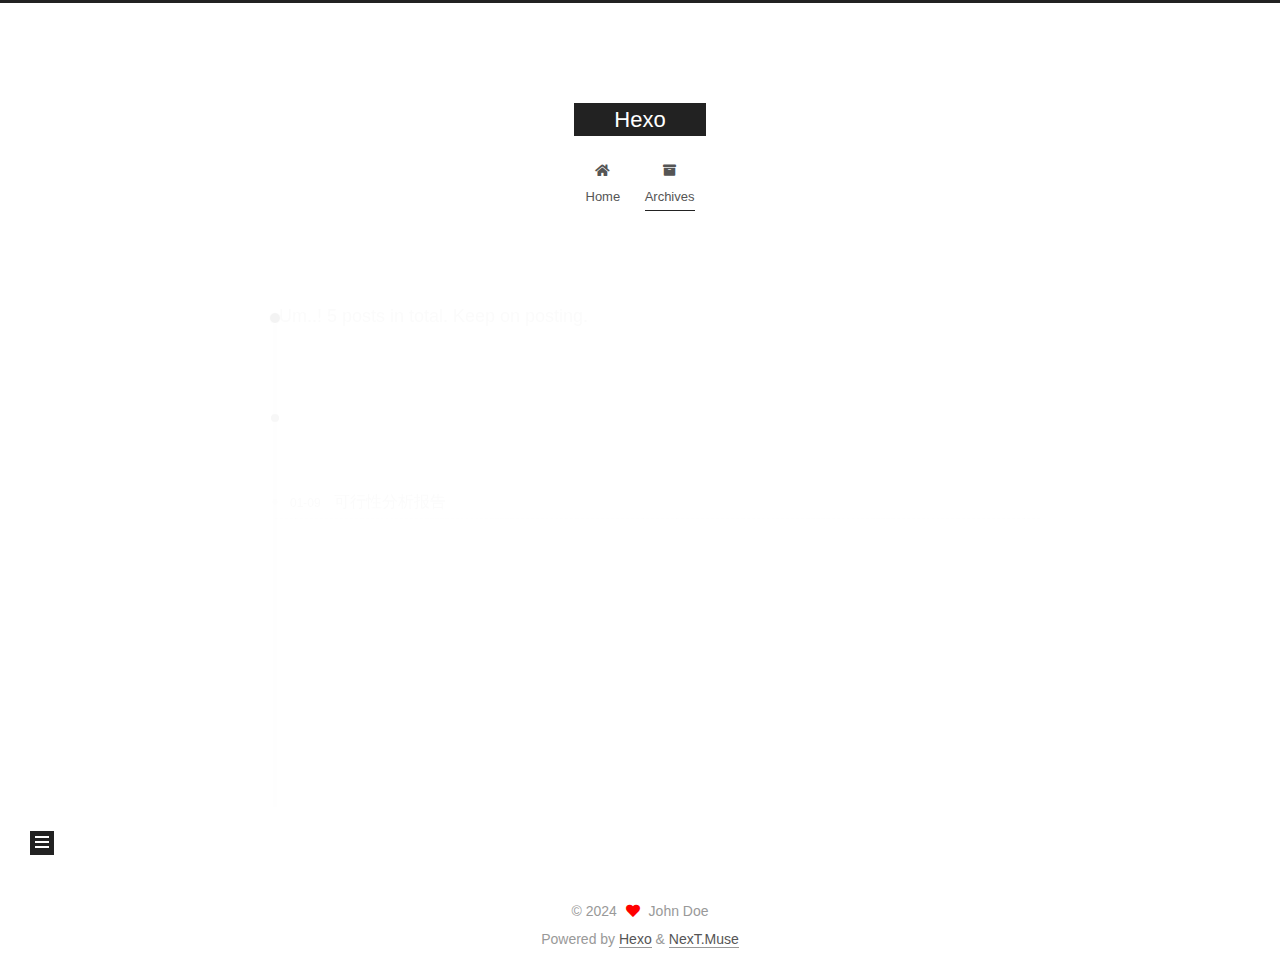
<file: archives/2024/index.html>
<!DOCTYPE html>
<html lang="en">
<head>
  <meta charset="UTF-8">
<meta name="viewport" content="width=device-width, initial-scale=1, maximum-scale=2">
<meta name="theme-color" content="#222">
<meta name="generator" content="Hexo 7.0.0">
  <link rel="apple-touch-icon" sizes="180x180" href="/images/apple-touch-icon-next.png">
  <link rel="icon" type="image/png" sizes="32x32" href="/images/favicon-32x32-next.png">
  <link rel="icon" type="image/png" sizes="16x16" href="/images/favicon-16x16-next.png">
  <link rel="mask-icon" href="/images/logo.svg" color="#222">

<link rel="stylesheet" href="/css/main.css">


<link rel="stylesheet" href="/lib/font-awesome/css/all.min.css">

<script id="hexo-configurations">
    var NexT = window.NexT || {};
    var CONFIG = {"hostname":"example.com","root":"/","scheme":"Muse","version":"7.8.0","exturl":false,"sidebar":{"position":"left","display":"post","padding":18,"offset":12,"onmobile":false},"copycode":{"enable":false,"show_result":false,"style":null},"back2top":{"enable":true,"sidebar":false,"scrollpercent":false},"bookmark":{"enable":false,"color":"#222","save":"auto"},"fancybox":false,"mediumzoom":false,"lazyload":false,"pangu":false,"comments":{"style":"tabs","active":null,"storage":true,"lazyload":false,"nav":null},"algolia":{"hits":{"per_page":10},"labels":{"input_placeholder":"Search for Posts","hits_empty":"We didn't find any results for the search: ${query}","hits_stats":"${hits} results found in ${time} ms"}},"localsearch":{"enable":false,"trigger":"auto","top_n_per_article":1,"unescape":false,"preload":false},"motion":{"enable":true,"async":false,"transition":{"post_block":"fadeIn","post_header":"slideDownIn","post_body":"slideDownIn","coll_header":"slideLeftIn","sidebar":"slideUpIn"}}};
  </script>

  <meta property="og:type" content="website">
<meta property="og:title" content="Hexo">
<meta property="og:url" content="http://example.com/archives/2024/index.html">
<meta property="og:site_name" content="Hexo">
<meta property="og:locale" content="en_US">
<meta property="article:author" content="John Doe">
<meta name="twitter:card" content="summary">

<link rel="canonical" href="http://example.com/archives/2024/">


<script id="page-configurations">
  // https://hexo.io/docs/variables.html
  CONFIG.page = {
    sidebar: "",
    isHome : false,
    isPost : false,
    lang   : 'en'
  };
</script>

  <title>Archive | Hexo</title>
  






  <noscript>
  <style>
  .use-motion .brand,
  .use-motion .menu-item,
  .sidebar-inner,
  .use-motion .post-block,
  .use-motion .pagination,
  .use-motion .comments,
  .use-motion .post-header,
  .use-motion .post-body,
  .use-motion .collection-header { opacity: initial; }

  .use-motion .site-title,
  .use-motion .site-subtitle {
    opacity: initial;
    top: initial;
  }

  .use-motion .logo-line-before i { left: initial; }
  .use-motion .logo-line-after i { right: initial; }
  </style>
</noscript>

</head>

<body itemscope itemtype="http://schema.org/WebPage">
  <div class="container use-motion">
    <div class="headband"></div>

    <header class="header" itemscope itemtype="http://schema.org/WPHeader">
      <div class="header-inner"><div class="site-brand-container">
  <div class="site-nav-toggle">
    <div class="toggle" aria-label="Toggle navigation bar">
      <span class="toggle-line toggle-line-first"></span>
      <span class="toggle-line toggle-line-middle"></span>
      <span class="toggle-line toggle-line-last"></span>
    </div>
  </div>

  <div class="site-meta">

    <a href="/" class="brand" rel="start">
      <span class="logo-line-before"><i></i></span>
      <h1 class="site-title">Hexo</h1>
      <span class="logo-line-after"><i></i></span>
    </a>
  </div>

  <div class="site-nav-right">
    <div class="toggle popup-trigger">
    </div>
  </div>
</div>




<nav class="site-nav">
  <ul id="menu" class="main-menu menu">
        <li class="menu-item menu-item-home">

    <a href="/" rel="section"><i class="fa fa-home fa-fw"></i>Home</a>

  </li>
        <li class="menu-item menu-item-archives">

    <a href="/archives/" rel="section"><i class="fa fa-archive fa-fw"></i>Archives</a>

  </li>
  </ul>
</nav>




</div>
    </header>

    
  <div class="back-to-top">
    <i class="fa fa-arrow-up"></i>
    <span>0%</span>
  </div>


    <main class="main">
      <div class="main-inner">
        <div class="content-wrap">
          

          <div class="content archive">
            

  
  
  
  <div class="post-block">
    <div class="posts-collapse">
      <div class="collection-title">
        <span class="collection-header">Um..! 5 posts in total. Keep on posting.</span>
      </div>

      
    <div class="collection-year">
      <span class="collection-header">2024</span>
    </div>

  <article itemscope itemtype="http://schema.org/Article">
    <header class="post-header">

      <div class="post-meta">
        <time itemprop="dateCreated"
              datetime="2024-01-09T09:05:00+08:00"
              content="2024-01-09">
          01-09
        </time>
      </div>

      <div class="post-title">
          <a class="post-title-link" href="/2024/01/09/%E5%8F%AF%E8%A1%8C%E6%80%A7%E5%88%86%E6%9E%90%E6%8A%A5%E5%91%8A/" itemprop="url">
            <span itemprop="name">可行性分析报告</span>
          </a>
      </div>

    </header>
  </article>

  <article itemscope itemtype="http://schema.org/Article">
    <header class="post-header">

      <div class="post-meta">
        <time itemprop="dateCreated"
              datetime="2024-01-08T11:00:46+08:00"
              content="2024-01-08">
          01-08
        </time>
      </div>

      <div class="post-title">
          <a class="post-title-link" href="/2024/01/08/%E7%95%8C%E9%9D%A2%E8%AE%BE%E8%AE%A1/" itemprop="url">
            <span itemprop="name">界面设计</span>
          </a>
      </div>

    </header>
  </article>

  <article itemscope itemtype="http://schema.org/Article">
    <header class="post-header">

      <div class="post-meta">
        <time itemprop="dateCreated"
              datetime="2024-01-06T21:28:09+08:00"
              content="2024-01-06">
          01-06
        </time>
      </div>

      <div class="post-title">
          <a class="post-title-link" href="/2024/01/06/%E7%94%98%E7%89%B9%E5%9B%BE/" itemprop="url">
            <span itemprop="name">甘特图</span>
          </a>
      </div>

    </header>
  </article>

  <article itemscope itemtype="http://schema.org/Article">
    <header class="post-header">

      <div class="post-meta">
        <time itemprop="dateCreated"
              datetime="2024-01-06T20:58:53+08:00"
              content="2024-01-06">
          01-06
        </time>
      </div>

      <div class="post-title">
          <a class="post-title-link" href="/2024/01/06/%E8%AE%BE%E8%AE%A1%E6%96%87%E6%A1%A3/" itemprop="url">
            <span itemprop="name">设计文档</span>
          </a>
      </div>

    </header>
  </article>

  <article itemscope itemtype="http://schema.org/Article">
    <header class="post-header">

      <div class="post-meta">
        <time itemprop="dateCreated"
              datetime="2024-01-06T18:43:23+08:00"
              content="2024-01-06">
          01-06
        </time>
      </div>

      <div class="post-title">
          <a class="post-title-link" href="/2024/01/06/%E9%9C%80%E6%B1%82%E5%88%86%E6%9E%90%E6%96%87%E6%A1%A3/" itemprop="url">
            <span itemprop="name">需求分析文档</span>
          </a>
      </div>

    </header>
  </article>


    </div>
  </div>
  
  
  

  



          </div>
          

<script>
  window.addEventListener('tabs:register', () => {
    let { activeClass } = CONFIG.comments;
    if (CONFIG.comments.storage) {
      activeClass = localStorage.getItem('comments_active') || activeClass;
    }
    if (activeClass) {
      let activeTab = document.querySelector(`a[href="#comment-${activeClass}"]`);
      if (activeTab) {
        activeTab.click();
      }
    }
  });
  if (CONFIG.comments.storage) {
    window.addEventListener('tabs:click', event => {
      if (!event.target.matches('.tabs-comment .tab-content .tab-pane')) return;
      let commentClass = event.target.classList[1];
      localStorage.setItem('comments_active', commentClass);
    });
  }
</script>

        </div>
          
  
  <div class="toggle sidebar-toggle">
    <span class="toggle-line toggle-line-first"></span>
    <span class="toggle-line toggle-line-middle"></span>
    <span class="toggle-line toggle-line-last"></span>
  </div>

  <aside class="sidebar">
    <div class="sidebar-inner">

      <ul class="sidebar-nav motion-element">
        <li class="sidebar-nav-toc">
          Table of Contents
        </li>
        <li class="sidebar-nav-overview">
          Overview
        </li>
      </ul>

      <!--noindex-->
      <div class="post-toc-wrap sidebar-panel">
      </div>
      <!--/noindex-->

      <div class="site-overview-wrap sidebar-panel">
        <div class="site-author motion-element" itemprop="author" itemscope itemtype="http://schema.org/Person">
  <p class="site-author-name" itemprop="name">John Doe</p>
  <div class="site-description" itemprop="description"></div>
</div>
<div class="site-state-wrap motion-element">
  <nav class="site-state">
      <div class="site-state-item site-state-posts">
          <a href="/archives/">
        
          <span class="site-state-item-count">5</span>
          <span class="site-state-item-name">posts</span>
        </a>
      </div>
  </nav>
</div>



      </div>

    </div>
  </aside>
  <div id="sidebar-dimmer"></div>


      </div>
    </main>

    <footer class="footer">
      <div class="footer-inner">
        

        

<div class="copyright">
  
  &copy; 
  <span itemprop="copyrightYear">2024</span>
  <span class="with-love">
    <i class="fa fa-heart"></i>
  </span>
  <span class="author" itemprop="copyrightHolder">John Doe</span>
</div>
  <div class="powered-by">Powered by <a href="https://hexo.io/" class="theme-link" rel="noopener" target="_blank">Hexo</a> & <a href="https://muse.theme-next.org/" class="theme-link" rel="noopener" target="_blank">NexT.Muse</a>
  </div>

        








      </div>
    </footer>
  </div>

  
  <script src="/lib/anime.min.js"></script>
  <script src="/lib/velocity/velocity.min.js"></script>
  <script src="/lib/velocity/velocity.ui.min.js"></script>

<script src="/js/utils.js"></script>

<script src="/js/motion.js"></script>


<script src="/js/schemes/muse.js"></script>


<script src="/js/next-boot.js"></script>




  















  

  

</body>
</html>
</file>
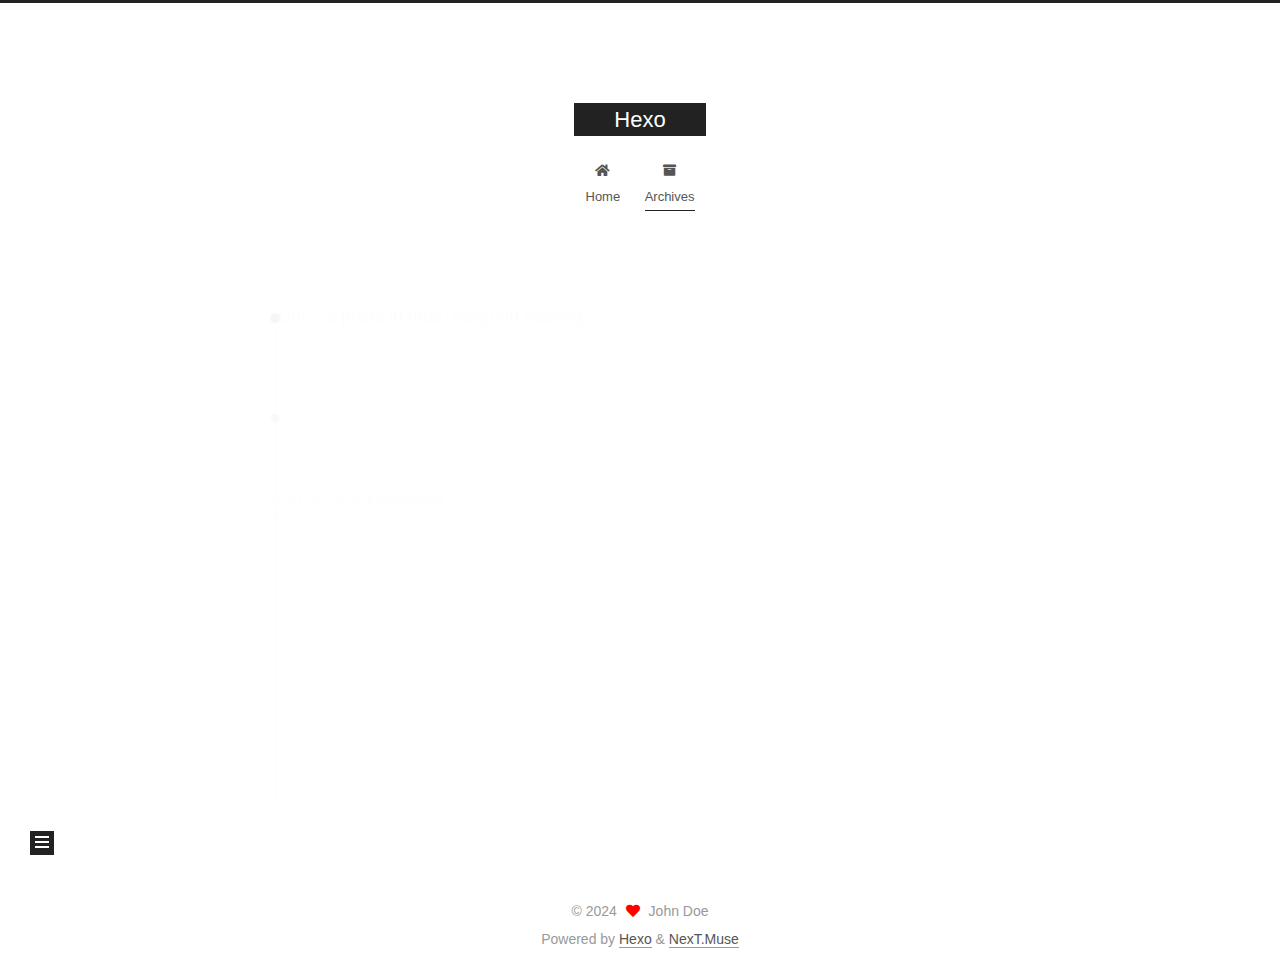
<file: archives/2024/01/index.html>
<!DOCTYPE html>
<html lang="en">
<head>
  <meta charset="UTF-8">
<meta name="viewport" content="width=device-width, initial-scale=1, maximum-scale=2">
<meta name="theme-color" content="#222">
<meta name="generator" content="Hexo 7.0.0">
  <link rel="apple-touch-icon" sizes="180x180" href="/images/apple-touch-icon-next.png">
  <link rel="icon" type="image/png" sizes="32x32" href="/images/favicon-32x32-next.png">
  <link rel="icon" type="image/png" sizes="16x16" href="/images/favicon-16x16-next.png">
  <link rel="mask-icon" href="/images/logo.svg" color="#222">

<link rel="stylesheet" href="/css/main.css">


<link rel="stylesheet" href="/lib/font-awesome/css/all.min.css">

<script id="hexo-configurations">
    var NexT = window.NexT || {};
    var CONFIG = {"hostname":"example.com","root":"/","scheme":"Muse","version":"7.8.0","exturl":false,"sidebar":{"position":"left","display":"post","padding":18,"offset":12,"onmobile":false},"copycode":{"enable":false,"show_result":false,"style":null},"back2top":{"enable":true,"sidebar":false,"scrollpercent":false},"bookmark":{"enable":false,"color":"#222","save":"auto"},"fancybox":false,"mediumzoom":false,"lazyload":false,"pangu":false,"comments":{"style":"tabs","active":null,"storage":true,"lazyload":false,"nav":null},"algolia":{"hits":{"per_page":10},"labels":{"input_placeholder":"Search for Posts","hits_empty":"We didn't find any results for the search: ${query}","hits_stats":"${hits} results found in ${time} ms"}},"localsearch":{"enable":false,"trigger":"auto","top_n_per_article":1,"unescape":false,"preload":false},"motion":{"enable":true,"async":false,"transition":{"post_block":"fadeIn","post_header":"slideDownIn","post_body":"slideDownIn","coll_header":"slideLeftIn","sidebar":"slideUpIn"}}};
  </script>

  <meta property="og:type" content="website">
<meta property="og:title" content="Hexo">
<meta property="og:url" content="http://example.com/archives/2024/01/index.html">
<meta property="og:site_name" content="Hexo">
<meta property="og:locale" content="en_US">
<meta property="article:author" content="John Doe">
<meta name="twitter:card" content="summary">

<link rel="canonical" href="http://example.com/archives/2024/01/">


<script id="page-configurations">
  // https://hexo.io/docs/variables.html
  CONFIG.page = {
    sidebar: "",
    isHome : false,
    isPost : false,
    lang   : 'en'
  };
</script>

  <title>Archive | Hexo</title>
  






  <noscript>
  <style>
  .use-motion .brand,
  .use-motion .menu-item,
  .sidebar-inner,
  .use-motion .post-block,
  .use-motion .pagination,
  .use-motion .comments,
  .use-motion .post-header,
  .use-motion .post-body,
  .use-motion .collection-header { opacity: initial; }

  .use-motion .site-title,
  .use-motion .site-subtitle {
    opacity: initial;
    top: initial;
  }

  .use-motion .logo-line-before i { left: initial; }
  .use-motion .logo-line-after i { right: initial; }
  </style>
</noscript>

</head>

<body itemscope itemtype="http://schema.org/WebPage">
  <div class="container use-motion">
    <div class="headband"></div>

    <header class="header" itemscope itemtype="http://schema.org/WPHeader">
      <div class="header-inner"><div class="site-brand-container">
  <div class="site-nav-toggle">
    <div class="toggle" aria-label="Toggle navigation bar">
      <span class="toggle-line toggle-line-first"></span>
      <span class="toggle-line toggle-line-middle"></span>
      <span class="toggle-line toggle-line-last"></span>
    </div>
  </div>

  <div class="site-meta">

    <a href="/" class="brand" rel="start">
      <span class="logo-line-before"><i></i></span>
      <h1 class="site-title">Hexo</h1>
      <span class="logo-line-after"><i></i></span>
    </a>
  </div>

  <div class="site-nav-right">
    <div class="toggle popup-trigger">
    </div>
  </div>
</div>




<nav class="site-nav">
  <ul id="menu" class="main-menu menu">
        <li class="menu-item menu-item-home">

    <a href="/" rel="section"><i class="fa fa-home fa-fw"></i>Home</a>

  </li>
        <li class="menu-item menu-item-archives">

    <a href="/archives/" rel="section"><i class="fa fa-archive fa-fw"></i>Archives</a>

  </li>
  </ul>
</nav>




</div>
    </header>

    
  <div class="back-to-top">
    <i class="fa fa-arrow-up"></i>
    <span>0%</span>
  </div>


    <main class="main">
      <div class="main-inner">
        <div class="content-wrap">
          

          <div class="content archive">
            

  
  
  
  <div class="post-block">
    <div class="posts-collapse">
      <div class="collection-title">
        <span class="collection-header">Um..! 5 posts in total. Keep on posting.</span>
      </div>

      
    <div class="collection-year">
      <span class="collection-header">2024</span>
    </div>

  <article itemscope itemtype="http://schema.org/Article">
    <header class="post-header">

      <div class="post-meta">
        <time itemprop="dateCreated"
              datetime="2024-01-09T09:05:00+08:00"
              content="2024-01-09">
          01-09
        </time>
      </div>

      <div class="post-title">
          <a class="post-title-link" href="/2024/01/09/%E5%8F%AF%E8%A1%8C%E6%80%A7%E5%88%86%E6%9E%90%E6%8A%A5%E5%91%8A/" itemprop="url">
            <span itemprop="name">可行性分析报告</span>
          </a>
      </div>

    </header>
  </article>

  <article itemscope itemtype="http://schema.org/Article">
    <header class="post-header">

      <div class="post-meta">
        <time itemprop="dateCreated"
              datetime="2024-01-08T11:00:46+08:00"
              content="2024-01-08">
          01-08
        </time>
      </div>

      <div class="post-title">
          <a class="post-title-link" href="/2024/01/08/%E7%95%8C%E9%9D%A2%E8%AE%BE%E8%AE%A1/" itemprop="url">
            <span itemprop="name">界面设计</span>
          </a>
      </div>

    </header>
  </article>

  <article itemscope itemtype="http://schema.org/Article">
    <header class="post-header">

      <div class="post-meta">
        <time itemprop="dateCreated"
              datetime="2024-01-06T21:28:09+08:00"
              content="2024-01-06">
          01-06
        </time>
      </div>

      <div class="post-title">
          <a class="post-title-link" href="/2024/01/06/%E7%94%98%E7%89%B9%E5%9B%BE/" itemprop="url">
            <span itemprop="name">甘特图</span>
          </a>
      </div>

    </header>
  </article>

  <article itemscope itemtype="http://schema.org/Article">
    <header class="post-header">

      <div class="post-meta">
        <time itemprop="dateCreated"
              datetime="2024-01-06T20:58:53+08:00"
              content="2024-01-06">
          01-06
        </time>
      </div>

      <div class="post-title">
          <a class="post-title-link" href="/2024/01/06/%E8%AE%BE%E8%AE%A1%E6%96%87%E6%A1%A3/" itemprop="url">
            <span itemprop="name">设计文档</span>
          </a>
      </div>

    </header>
  </article>

  <article itemscope itemtype="http://schema.org/Article">
    <header class="post-header">

      <div class="post-meta">
        <time itemprop="dateCreated"
              datetime="2024-01-06T18:43:23+08:00"
              content="2024-01-06">
          01-06
        </time>
      </div>

      <div class="post-title">
          <a class="post-title-link" href="/2024/01/06/%E9%9C%80%E6%B1%82%E5%88%86%E6%9E%90%E6%96%87%E6%A1%A3/" itemprop="url">
            <span itemprop="name">需求分析文档</span>
          </a>
      </div>

    </header>
  </article>


    </div>
  </div>
  
  
  

  



          </div>
          

<script>
  window.addEventListener('tabs:register', () => {
    let { activeClass } = CONFIG.comments;
    if (CONFIG.comments.storage) {
      activeClass = localStorage.getItem('comments_active') || activeClass;
    }
    if (activeClass) {
      let activeTab = document.querySelector(`a[href="#comment-${activeClass}"]`);
      if (activeTab) {
        activeTab.click();
      }
    }
  });
  if (CONFIG.comments.storage) {
    window.addEventListener('tabs:click', event => {
      if (!event.target.matches('.tabs-comment .tab-content .tab-pane')) return;
      let commentClass = event.target.classList[1];
      localStorage.setItem('comments_active', commentClass);
    });
  }
</script>

        </div>
          
  
  <div class="toggle sidebar-toggle">
    <span class="toggle-line toggle-line-first"></span>
    <span class="toggle-line toggle-line-middle"></span>
    <span class="toggle-line toggle-line-last"></span>
  </div>

  <aside class="sidebar">
    <div class="sidebar-inner">

      <ul class="sidebar-nav motion-element">
        <li class="sidebar-nav-toc">
          Table of Contents
        </li>
        <li class="sidebar-nav-overview">
          Overview
        </li>
      </ul>

      <!--noindex-->
      <div class="post-toc-wrap sidebar-panel">
      </div>
      <!--/noindex-->

      <div class="site-overview-wrap sidebar-panel">
        <div class="site-author motion-element" itemprop="author" itemscope itemtype="http://schema.org/Person">
  <p class="site-author-name" itemprop="name">John Doe</p>
  <div class="site-description" itemprop="description"></div>
</div>
<div class="site-state-wrap motion-element">
  <nav class="site-state">
      <div class="site-state-item site-state-posts">
          <a href="/archives/">
        
          <span class="site-state-item-count">5</span>
          <span class="site-state-item-name">posts</span>
        </a>
      </div>
  </nav>
</div>



      </div>

    </div>
  </aside>
  <div id="sidebar-dimmer"></div>


      </div>
    </main>

    <footer class="footer">
      <div class="footer-inner">
        

        

<div class="copyright">
  
  &copy; 
  <span itemprop="copyrightYear">2024</span>
  <span class="with-love">
    <i class="fa fa-heart"></i>
  </span>
  <span class="author" itemprop="copyrightHolder">John Doe</span>
</div>
  <div class="powered-by">Powered by <a href="https://hexo.io/" class="theme-link" rel="noopener" target="_blank">Hexo</a> & <a href="https://muse.theme-next.org/" class="theme-link" rel="noopener" target="_blank">NexT.Muse</a>
  </div>

        








      </div>
    </footer>
  </div>

  
  <script src="/lib/anime.min.js"></script>
  <script src="/lib/velocity/velocity.min.js"></script>
  <script src="/lib/velocity/velocity.ui.min.js"></script>

<script src="/js/utils.js"></script>

<script src="/js/motion.js"></script>


<script src="/js/schemes/muse.js"></script>


<script src="/js/next-boot.js"></script>




  















  

  

</body>
</html>
</file>
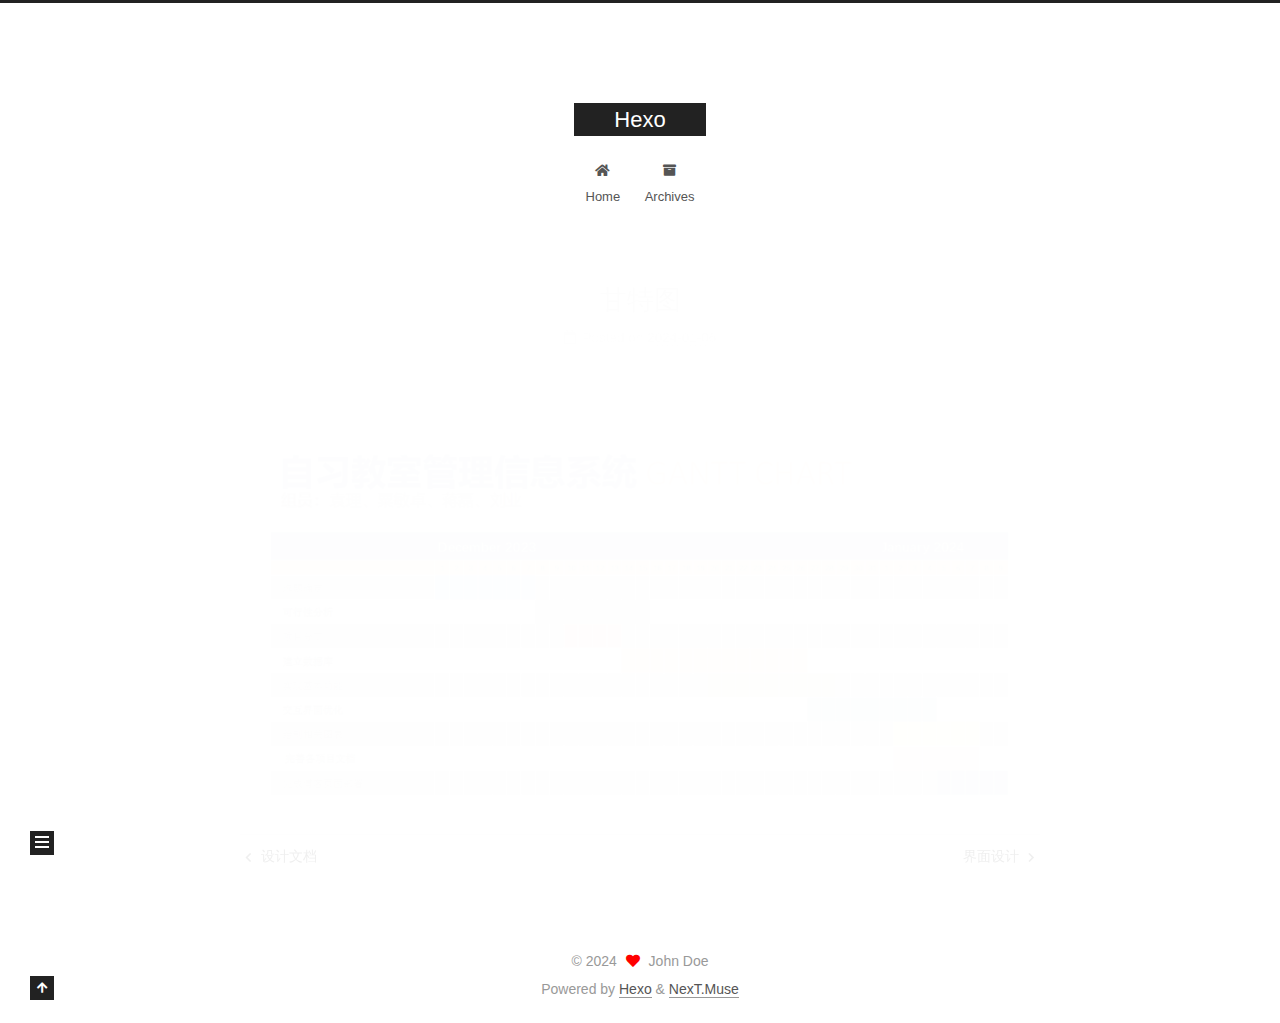
<file: 2024/01/06/甘特图/index.html>
<!DOCTYPE html>
<html lang="en">
<head>
  <meta charset="UTF-8">
<meta name="viewport" content="width=device-width, initial-scale=1, maximum-scale=2">
<meta name="theme-color" content="#222">
<meta name="generator" content="Hexo 7.0.0">
  <link rel="apple-touch-icon" sizes="180x180" href="/images/apple-touch-icon-next.png">
  <link rel="icon" type="image/png" sizes="32x32" href="/images/favicon-32x32-next.png">
  <link rel="icon" type="image/png" sizes="16x16" href="/images/favicon-16x16-next.png">
  <link rel="mask-icon" href="/images/logo.svg" color="#222">

<link rel="stylesheet" href="/css/main.css">


<link rel="stylesheet" href="/lib/font-awesome/css/all.min.css">

<script id="hexo-configurations">
    var NexT = window.NexT || {};
    var CONFIG = {"hostname":"example.com","root":"/","scheme":"Muse","version":"7.8.0","exturl":false,"sidebar":{"position":"left","display":"post","padding":18,"offset":12,"onmobile":false},"copycode":{"enable":false,"show_result":false,"style":null},"back2top":{"enable":true,"sidebar":false,"scrollpercent":false},"bookmark":{"enable":false,"color":"#222","save":"auto"},"fancybox":false,"mediumzoom":false,"lazyload":false,"pangu":false,"comments":{"style":"tabs","active":null,"storage":true,"lazyload":false,"nav":null},"algolia":{"hits":{"per_page":10},"labels":{"input_placeholder":"Search for Posts","hits_empty":"We didn't find any results for the search: ${query}","hits_stats":"${hits} results found in ${time} ms"}},"localsearch":{"enable":false,"trigger":"auto","top_n_per_article":1,"unescape":false,"preload":false},"motion":{"enable":true,"async":false,"transition":{"post_block":"fadeIn","post_header":"slideDownIn","post_body":"slideDownIn","coll_header":"slideLeftIn","sidebar":"slideUpIn"}}};
  </script>

  <meta property="og:type" content="article">
<meta property="og:title" content="甘特图">
<meta property="og:url" content="http://example.com/2024/01/06/%E7%94%98%E7%89%B9%E5%9B%BE/index.html">
<meta property="og:site_name" content="Hexo">
<meta property="og:locale" content="en_US">
<meta property="og:image" content="http://example.com/2024/01/06/%E7%94%98%E7%89%B9%E5%9B%BE/%E5%9B%BE%E7%89%872.png">
<meta property="article:published_time" content="2024-01-06T13:28:09.000Z">
<meta property="article:modified_time" content="2024-01-06T13:28:56.480Z">
<meta property="article:author" content="John Doe">
<meta name="twitter:card" content="summary">
<meta name="twitter:image" content="http://example.com/2024/01/06/%E7%94%98%E7%89%B9%E5%9B%BE/%E5%9B%BE%E7%89%872.png">

<link rel="canonical" href="http://example.com/2024/01/06/%E7%94%98%E7%89%B9%E5%9B%BE/">


<script id="page-configurations">
  // https://hexo.io/docs/variables.html
  CONFIG.page = {
    sidebar: "",
    isHome : false,
    isPost : true,
    lang   : 'en'
  };
</script>

  <title>甘特图 | Hexo</title>
  






  <noscript>
  <style>
  .use-motion .brand,
  .use-motion .menu-item,
  .sidebar-inner,
  .use-motion .post-block,
  .use-motion .pagination,
  .use-motion .comments,
  .use-motion .post-header,
  .use-motion .post-body,
  .use-motion .collection-header { opacity: initial; }

  .use-motion .site-title,
  .use-motion .site-subtitle {
    opacity: initial;
    top: initial;
  }

  .use-motion .logo-line-before i { left: initial; }
  .use-motion .logo-line-after i { right: initial; }
  </style>
</noscript>

</head>

<body itemscope itemtype="http://schema.org/WebPage">
  <div class="container use-motion">
    <div class="headband"></div>

    <header class="header" itemscope itemtype="http://schema.org/WPHeader">
      <div class="header-inner"><div class="site-brand-container">
  <div class="site-nav-toggle">
    <div class="toggle" aria-label="Toggle navigation bar">
      <span class="toggle-line toggle-line-first"></span>
      <span class="toggle-line toggle-line-middle"></span>
      <span class="toggle-line toggle-line-last"></span>
    </div>
  </div>

  <div class="site-meta">

    <a href="/" class="brand" rel="start">
      <span class="logo-line-before"><i></i></span>
      <h1 class="site-title">Hexo</h1>
      <span class="logo-line-after"><i></i></span>
    </a>
  </div>

  <div class="site-nav-right">
    <div class="toggle popup-trigger">
    </div>
  </div>
</div>




<nav class="site-nav">
  <ul id="menu" class="main-menu menu">
        <li class="menu-item menu-item-home">

    <a href="/" rel="section"><i class="fa fa-home fa-fw"></i>Home</a>

  </li>
        <li class="menu-item menu-item-archives">

    <a href="/archives/" rel="section"><i class="fa fa-archive fa-fw"></i>Archives</a>

  </li>
  </ul>
</nav>




</div>
    </header>

    
  <div class="back-to-top">
    <i class="fa fa-arrow-up"></i>
    <span>0%</span>
  </div>


    <main class="main">
      <div class="main-inner">
        <div class="content-wrap">
          

          <div class="content post posts-expand">
            

    
  
  
  <article itemscope itemtype="http://schema.org/Article" class="post-block" lang="en">
    <link itemprop="mainEntityOfPage" href="http://example.com/2024/01/06/%E7%94%98%E7%89%B9%E5%9B%BE/">

    <span hidden itemprop="author" itemscope itemtype="http://schema.org/Person">
      <meta itemprop="image" content="/images/avatar.gif">
      <meta itemprop="name" content="John Doe">
      <meta itemprop="description" content="">
    </span>

    <span hidden itemprop="publisher" itemscope itemtype="http://schema.org/Organization">
      <meta itemprop="name" content="Hexo">
    </span>
      <header class="post-header">
        <h1 class="post-title" itemprop="name headline">
          甘特图
        </h1>

        <div class="post-meta">
            <span class="post-meta-item">
              <span class="post-meta-item-icon">
                <i class="far fa-calendar"></i>
              </span>
              <span class="post-meta-item-text">Posted on</span>
              

              <time title="Created: 2024-01-06 21:28:09 / Modified: 21:28:56" itemprop="dateCreated datePublished" datetime="2024-01-06T21:28:09+08:00">2024-01-06</time>
            </span>

          

        </div>
      </header>

    
    
    
    <div class="post-body" itemprop="articleBody">

      
        <p><img src="/2024/01/06/%E7%94%98%E7%89%B9%E5%9B%BE/%E5%9B%BE%E7%89%872.png"></p>

    </div>

    
    
    

      <footer class="post-footer">

        


        
    <div class="post-nav">
      <div class="post-nav-item">
    <a href="/2024/01/06/%E8%AE%BE%E8%AE%A1%E6%96%87%E6%A1%A3/" rel="prev" title="设计文档">
      <i class="fa fa-chevron-left"></i> 设计文档
    </a></div>
      <div class="post-nav-item">
    <a href="/2024/01/08/%E7%95%8C%E9%9D%A2%E8%AE%BE%E8%AE%A1/" rel="next" title="界面设计">
      界面设计 <i class="fa fa-chevron-right"></i>
    </a></div>
    </div>
      </footer>
    
  </article>
  
  
  



          </div>
          

<script>
  window.addEventListener('tabs:register', () => {
    let { activeClass } = CONFIG.comments;
    if (CONFIG.comments.storage) {
      activeClass = localStorage.getItem('comments_active') || activeClass;
    }
    if (activeClass) {
      let activeTab = document.querySelector(`a[href="#comment-${activeClass}"]`);
      if (activeTab) {
        activeTab.click();
      }
    }
  });
  if (CONFIG.comments.storage) {
    window.addEventListener('tabs:click', event => {
      if (!event.target.matches('.tabs-comment .tab-content .tab-pane')) return;
      let commentClass = event.target.classList[1];
      localStorage.setItem('comments_active', commentClass);
    });
  }
</script>

        </div>
          
  
  <div class="toggle sidebar-toggle">
    <span class="toggle-line toggle-line-first"></span>
    <span class="toggle-line toggle-line-middle"></span>
    <span class="toggle-line toggle-line-last"></span>
  </div>

  <aside class="sidebar">
    <div class="sidebar-inner">

      <ul class="sidebar-nav motion-element">
        <li class="sidebar-nav-toc">
          Table of Contents
        </li>
        <li class="sidebar-nav-overview">
          Overview
        </li>
      </ul>

      <!--noindex-->
      <div class="post-toc-wrap sidebar-panel">
      </div>
      <!--/noindex-->

      <div class="site-overview-wrap sidebar-panel">
        <div class="site-author motion-element" itemprop="author" itemscope itemtype="http://schema.org/Person">
  <p class="site-author-name" itemprop="name">John Doe</p>
  <div class="site-description" itemprop="description"></div>
</div>
<div class="site-state-wrap motion-element">
  <nav class="site-state">
      <div class="site-state-item site-state-posts">
          <a href="/archives/">
        
          <span class="site-state-item-count">5</span>
          <span class="site-state-item-name">posts</span>
        </a>
      </div>
  </nav>
</div>



      </div>

    </div>
  </aside>
  <div id="sidebar-dimmer"></div>


      </div>
    </main>

    <footer class="footer">
      <div class="footer-inner">
        

        

<div class="copyright">
  
  &copy; 
  <span itemprop="copyrightYear">2024</span>
  <span class="with-love">
    <i class="fa fa-heart"></i>
  </span>
  <span class="author" itemprop="copyrightHolder">John Doe</span>
</div>
  <div class="powered-by">Powered by <a href="https://hexo.io/" class="theme-link" rel="noopener" target="_blank">Hexo</a> & <a href="https://muse.theme-next.org/" class="theme-link" rel="noopener" target="_blank">NexT.Muse</a>
  </div>

        








      </div>
    </footer>
  </div>

  
  <script src="/lib/anime.min.js"></script>
  <script src="/lib/velocity/velocity.min.js"></script>
  <script src="/lib/velocity/velocity.ui.min.js"></script>

<script src="/js/utils.js"></script>

<script src="/js/motion.js"></script>


<script src="/js/schemes/muse.js"></script>


<script src="/js/next-boot.js"></script>




  















  

  

</body>
</html>
</file>
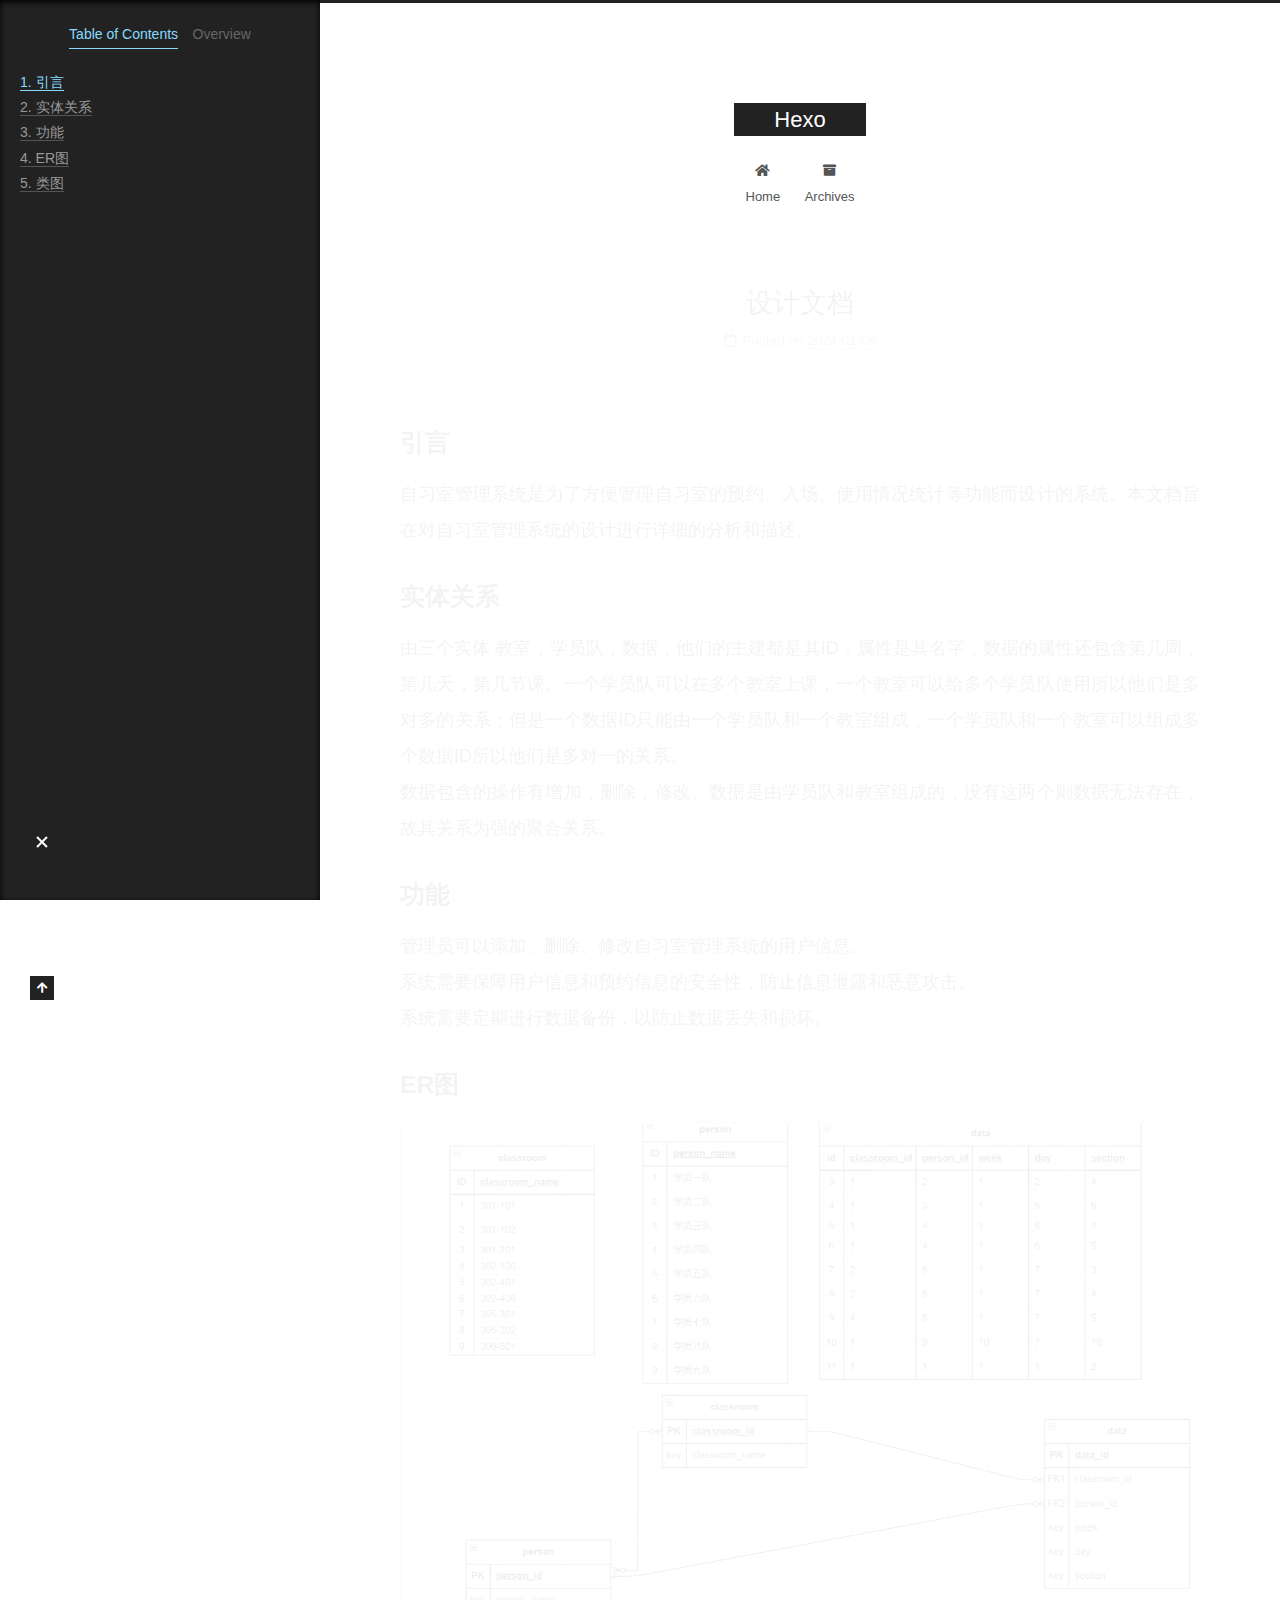
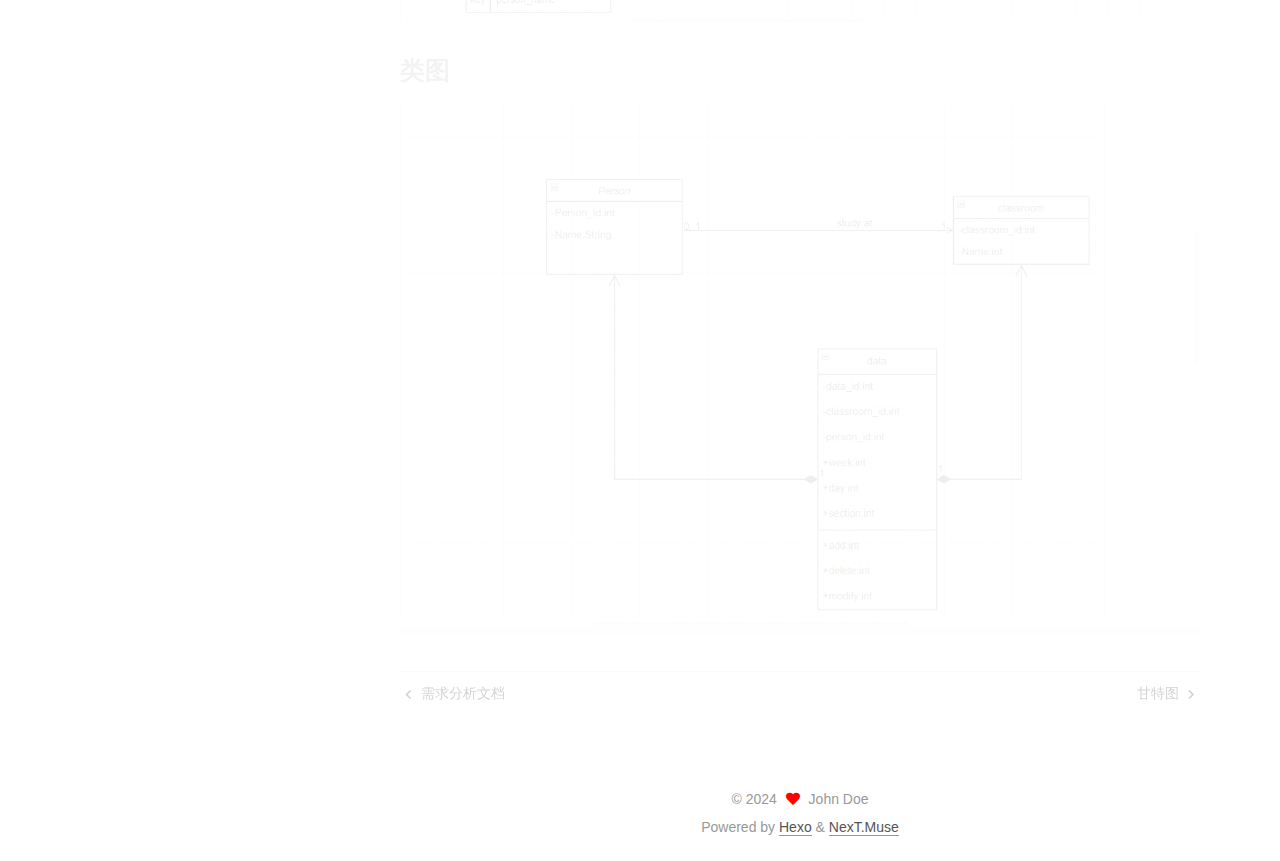
<file: 2024/01/06/设计文档/index.html>
<!DOCTYPE html>
<html lang="en">
<head>
  <meta charset="UTF-8">
<meta name="viewport" content="width=device-width, initial-scale=1, maximum-scale=2">
<meta name="theme-color" content="#222">
<meta name="generator" content="Hexo 7.0.0">
  <link rel="apple-touch-icon" sizes="180x180" href="/images/apple-touch-icon-next.png">
  <link rel="icon" type="image/png" sizes="32x32" href="/images/favicon-32x32-next.png">
  <link rel="icon" type="image/png" sizes="16x16" href="/images/favicon-16x16-next.png">
  <link rel="mask-icon" href="/images/logo.svg" color="#222">

<link rel="stylesheet" href="/css/main.css">


<link rel="stylesheet" href="/lib/font-awesome/css/all.min.css">

<script id="hexo-configurations">
    var NexT = window.NexT || {};
    var CONFIG = {"hostname":"example.com","root":"/","scheme":"Muse","version":"7.8.0","exturl":false,"sidebar":{"position":"left","display":"post","padding":18,"offset":12,"onmobile":false},"copycode":{"enable":false,"show_result":false,"style":null},"back2top":{"enable":true,"sidebar":false,"scrollpercent":false},"bookmark":{"enable":false,"color":"#222","save":"auto"},"fancybox":false,"mediumzoom":false,"lazyload":false,"pangu":false,"comments":{"style":"tabs","active":null,"storage":true,"lazyload":false,"nav":null},"algolia":{"hits":{"per_page":10},"labels":{"input_placeholder":"Search for Posts","hits_empty":"We didn't find any results for the search: ${query}","hits_stats":"${hits} results found in ${time} ms"}},"localsearch":{"enable":false,"trigger":"auto","top_n_per_article":1,"unescape":false,"preload":false},"motion":{"enable":true,"async":false,"transition":{"post_block":"fadeIn","post_header":"slideDownIn","post_body":"slideDownIn","coll_header":"slideLeftIn","sidebar":"slideUpIn"}}};
  </script>

  <meta name="description" content="引言自习室管理系统是为了方便管理自习室的预约、入场、使用情况统计等功能而设计的系统。本文档旨在对自习室管理系统的设计进行详细的分析和描述。 实体关系由三个实体 教室，学员队，数据，他们的主建都是其ID，属性是其名字，数据的属性还包含第几周，第几天，第几节课。一个学员队可以在多个教室上课，一个教室可以给多个学员队使用所以他们是多对多的关系；但是一个数据ID只能由一个学员队和一个教室组成，一个学员队和">
<meta property="og:type" content="article">
<meta property="og:title" content="设计文档">
<meta property="og:url" content="http://example.com/2024/01/06/%E8%AE%BE%E8%AE%A1%E6%96%87%E6%A1%A3/index.html">
<meta property="og:site_name" content="Hexo">
<meta property="og:description" content="引言自习室管理系统是为了方便管理自习室的预约、入场、使用情况统计等功能而设计的系统。本文档旨在对自习室管理系统的设计进行详细的分析和描述。 实体关系由三个实体 教室，学员队，数据，他们的主建都是其ID，属性是其名字，数据的属性还包含第几周，第几天，第几节课。一个学员队可以在多个教室上课，一个教室可以给多个学员队使用所以他们是多对多的关系；但是一个数据ID只能由一个学员队和一个教室组成，一个学员队和">
<meta property="og:locale" content="en_US">
<meta property="og:image" content="http://example.com/2024/01/06/%E8%AE%BE%E8%AE%A1%E6%96%87%E6%A1%A3/%E5%AE%9E%E4%BD%93%E5%85%B3%E7%B3%BB.png">
<meta property="og:image" content="http://example.com/2024/01/06/%E8%AE%BE%E8%AE%A1%E6%96%87%E6%A1%A3/%E7%B1%BB%E5%9B%BE.png">
<meta property="article:published_time" content="2024-01-06T12:58:53.000Z">
<meta property="article:modified_time" content="2024-01-06T13:04:31.006Z">
<meta property="article:author" content="John Doe">
<meta name="twitter:card" content="summary">
<meta name="twitter:image" content="http://example.com/2024/01/06/%E8%AE%BE%E8%AE%A1%E6%96%87%E6%A1%A3/%E5%AE%9E%E4%BD%93%E5%85%B3%E7%B3%BB.png">

<link rel="canonical" href="http://example.com/2024/01/06/%E8%AE%BE%E8%AE%A1%E6%96%87%E6%A1%A3/">


<script id="page-configurations">
  // https://hexo.io/docs/variables.html
  CONFIG.page = {
    sidebar: "",
    isHome : false,
    isPost : true,
    lang   : 'en'
  };
</script>

  <title>设计文档 | Hexo</title>
  






  <noscript>
  <style>
  .use-motion .brand,
  .use-motion .menu-item,
  .sidebar-inner,
  .use-motion .post-block,
  .use-motion .pagination,
  .use-motion .comments,
  .use-motion .post-header,
  .use-motion .post-body,
  .use-motion .collection-header { opacity: initial; }

  .use-motion .site-title,
  .use-motion .site-subtitle {
    opacity: initial;
    top: initial;
  }

  .use-motion .logo-line-before i { left: initial; }
  .use-motion .logo-line-after i { right: initial; }
  </style>
</noscript>

</head>

<body itemscope itemtype="http://schema.org/WebPage">
  <div class="container use-motion">
    <div class="headband"></div>

    <header class="header" itemscope itemtype="http://schema.org/WPHeader">
      <div class="header-inner"><div class="site-brand-container">
  <div class="site-nav-toggle">
    <div class="toggle" aria-label="Toggle navigation bar">
      <span class="toggle-line toggle-line-first"></span>
      <span class="toggle-line toggle-line-middle"></span>
      <span class="toggle-line toggle-line-last"></span>
    </div>
  </div>

  <div class="site-meta">

    <a href="/" class="brand" rel="start">
      <span class="logo-line-before"><i></i></span>
      <h1 class="site-title">Hexo</h1>
      <span class="logo-line-after"><i></i></span>
    </a>
  </div>

  <div class="site-nav-right">
    <div class="toggle popup-trigger">
    </div>
  </div>
</div>




<nav class="site-nav">
  <ul id="menu" class="main-menu menu">
        <li class="menu-item menu-item-home">

    <a href="/" rel="section"><i class="fa fa-home fa-fw"></i>Home</a>

  </li>
        <li class="menu-item menu-item-archives">

    <a href="/archives/" rel="section"><i class="fa fa-archive fa-fw"></i>Archives</a>

  </li>
  </ul>
</nav>




</div>
    </header>

    
  <div class="back-to-top">
    <i class="fa fa-arrow-up"></i>
    <span>0%</span>
  </div>


    <main class="main">
      <div class="main-inner">
        <div class="content-wrap">
          

          <div class="content post posts-expand">
            

    
  
  
  <article itemscope itemtype="http://schema.org/Article" class="post-block" lang="en">
    <link itemprop="mainEntityOfPage" href="http://example.com/2024/01/06/%E8%AE%BE%E8%AE%A1%E6%96%87%E6%A1%A3/">

    <span hidden itemprop="author" itemscope itemtype="http://schema.org/Person">
      <meta itemprop="image" content="/images/avatar.gif">
      <meta itemprop="name" content="John Doe">
      <meta itemprop="description" content="">
    </span>

    <span hidden itemprop="publisher" itemscope itemtype="http://schema.org/Organization">
      <meta itemprop="name" content="Hexo">
    </span>
      <header class="post-header">
        <h1 class="post-title" itemprop="name headline">
          设计文档
        </h1>

        <div class="post-meta">
            <span class="post-meta-item">
              <span class="post-meta-item-icon">
                <i class="far fa-calendar"></i>
              </span>
              <span class="post-meta-item-text">Posted on</span>
              

              <time title="Created: 2024-01-06 20:58:53 / Modified: 21:04:31" itemprop="dateCreated datePublished" datetime="2024-01-06T20:58:53+08:00">2024-01-06</time>
            </span>

          

        </div>
      </header>

    
    
    
    <div class="post-body" itemprop="articleBody">

      
        <h2 id="引言"><a href="#引言" class="headerlink" title="引言"></a>引言</h2><p>自习室管理系统是为了方便管理自习室的预约、入场、使用情况统计等功能而设计的系统。本文档旨在对自习室管理系统的设计进行详细的分析和描述。</p>
<h2 id="实体关系"><a href="#实体关系" class="headerlink" title="实体关系"></a>实体关系</h2><p>由三个实体 教室，学员队，数据，他们的主建都是其ID，属性是其名字，数据的属性还包含第几周，第几天，第几节课。一个学员队可以在多个教室上课，一个教室可以给多个学员队使用所以他们是多对多的关系；但是一个数据ID只能由一个学员队和一个教室组成，一个学员队和一个教室可以组成多个数据ID所以他们是多对一的关系。<br>数据包含的操作有增加，删除，修改。数据是由学员队和教室组成的，没有这两个则数据无法存在，故其关系为强的聚合关系。</p>
<h2 id="功能"><a href="#功能" class="headerlink" title="功能"></a>功能</h2><p>管理员可以添加、删除、修改自习室管理系统的用户信息。<br>系统需要保障用户信息和预约信息的安全性，防止信息泄露和恶意攻击。<br>系统需要定期进行数据备份，以防止数据丢失和损坏。</p>
<h2 id="ER图"><a href="#ER图" class="headerlink" title="ER图"></a>ER图</h2><p><img src="/2024/01/06/%E8%AE%BE%E8%AE%A1%E6%96%87%E6%A1%A3/%E5%AE%9E%E4%BD%93%E5%85%B3%E7%B3%BB.png"></p>
<h2 id="类图"><a href="#类图" class="headerlink" title="类图"></a>类图</h2><p><img src="/2024/01/06/%E8%AE%BE%E8%AE%A1%E6%96%87%E6%A1%A3/%E7%B1%BB%E5%9B%BE.png"></p>

    </div>

    
    
    

      <footer class="post-footer">

        


        
    <div class="post-nav">
      <div class="post-nav-item">
    <a href="/2024/01/06/%E9%9C%80%E6%B1%82%E5%88%86%E6%9E%90%E6%96%87%E6%A1%A3/" rel="prev" title="需求分析文档">
      <i class="fa fa-chevron-left"></i> 需求分析文档
    </a></div>
      <div class="post-nav-item">
    <a href="/2024/01/06/%E7%94%98%E7%89%B9%E5%9B%BE/" rel="next" title="甘特图">
      甘特图 <i class="fa fa-chevron-right"></i>
    </a></div>
    </div>
      </footer>
    
  </article>
  
  
  



          </div>
          

<script>
  window.addEventListener('tabs:register', () => {
    let { activeClass } = CONFIG.comments;
    if (CONFIG.comments.storage) {
      activeClass = localStorage.getItem('comments_active') || activeClass;
    }
    if (activeClass) {
      let activeTab = document.querySelector(`a[href="#comment-${activeClass}"]`);
      if (activeTab) {
        activeTab.click();
      }
    }
  });
  if (CONFIG.comments.storage) {
    window.addEventListener('tabs:click', event => {
      if (!event.target.matches('.tabs-comment .tab-content .tab-pane')) return;
      let commentClass = event.target.classList[1];
      localStorage.setItem('comments_active', commentClass);
    });
  }
</script>

        </div>
          
  
  <div class="toggle sidebar-toggle">
    <span class="toggle-line toggle-line-first"></span>
    <span class="toggle-line toggle-line-middle"></span>
    <span class="toggle-line toggle-line-last"></span>
  </div>

  <aside class="sidebar">
    <div class="sidebar-inner">

      <ul class="sidebar-nav motion-element">
        <li class="sidebar-nav-toc">
          Table of Contents
        </li>
        <li class="sidebar-nav-overview">
          Overview
        </li>
      </ul>

      <!--noindex-->
      <div class="post-toc-wrap sidebar-panel">
          <div class="post-toc motion-element"><ol class="nav"><li class="nav-item nav-level-2"><a class="nav-link" href="#%E5%BC%95%E8%A8%80"><span class="nav-number">1.</span> <span class="nav-text">引言</span></a></li><li class="nav-item nav-level-2"><a class="nav-link" href="#%E5%AE%9E%E4%BD%93%E5%85%B3%E7%B3%BB"><span class="nav-number">2.</span> <span class="nav-text">实体关系</span></a></li><li class="nav-item nav-level-2"><a class="nav-link" href="#%E5%8A%9F%E8%83%BD"><span class="nav-number">3.</span> <span class="nav-text">功能</span></a></li><li class="nav-item nav-level-2"><a class="nav-link" href="#ER%E5%9B%BE"><span class="nav-number">4.</span> <span class="nav-text">ER图</span></a></li><li class="nav-item nav-level-2"><a class="nav-link" href="#%E7%B1%BB%E5%9B%BE"><span class="nav-number">5.</span> <span class="nav-text">类图</span></a></li></ol></div>
      </div>
      <!--/noindex-->

      <div class="site-overview-wrap sidebar-panel">
        <div class="site-author motion-element" itemprop="author" itemscope itemtype="http://schema.org/Person">
  <p class="site-author-name" itemprop="name">John Doe</p>
  <div class="site-description" itemprop="description"></div>
</div>
<div class="site-state-wrap motion-element">
  <nav class="site-state">
      <div class="site-state-item site-state-posts">
          <a href="/archives/">
        
          <span class="site-state-item-count">5</span>
          <span class="site-state-item-name">posts</span>
        </a>
      </div>
  </nav>
</div>



      </div>

    </div>
  </aside>
  <div id="sidebar-dimmer"></div>


      </div>
    </main>

    <footer class="footer">
      <div class="footer-inner">
        

        

<div class="copyright">
  
  &copy; 
  <span itemprop="copyrightYear">2024</span>
  <span class="with-love">
    <i class="fa fa-heart"></i>
  </span>
  <span class="author" itemprop="copyrightHolder">John Doe</span>
</div>
  <div class="powered-by">Powered by <a href="https://hexo.io/" class="theme-link" rel="noopener" target="_blank">Hexo</a> & <a href="https://muse.theme-next.org/" class="theme-link" rel="noopener" target="_blank">NexT.Muse</a>
  </div>

        








      </div>
    </footer>
  </div>

  
  <script src="/lib/anime.min.js"></script>
  <script src="/lib/velocity/velocity.min.js"></script>
  <script src="/lib/velocity/velocity.ui.min.js"></script>

<script src="/js/utils.js"></script>

<script src="/js/motion.js"></script>


<script src="/js/schemes/muse.js"></script>


<script src="/js/next-boot.js"></script>




  















  

  

</body>
</html>
</file>
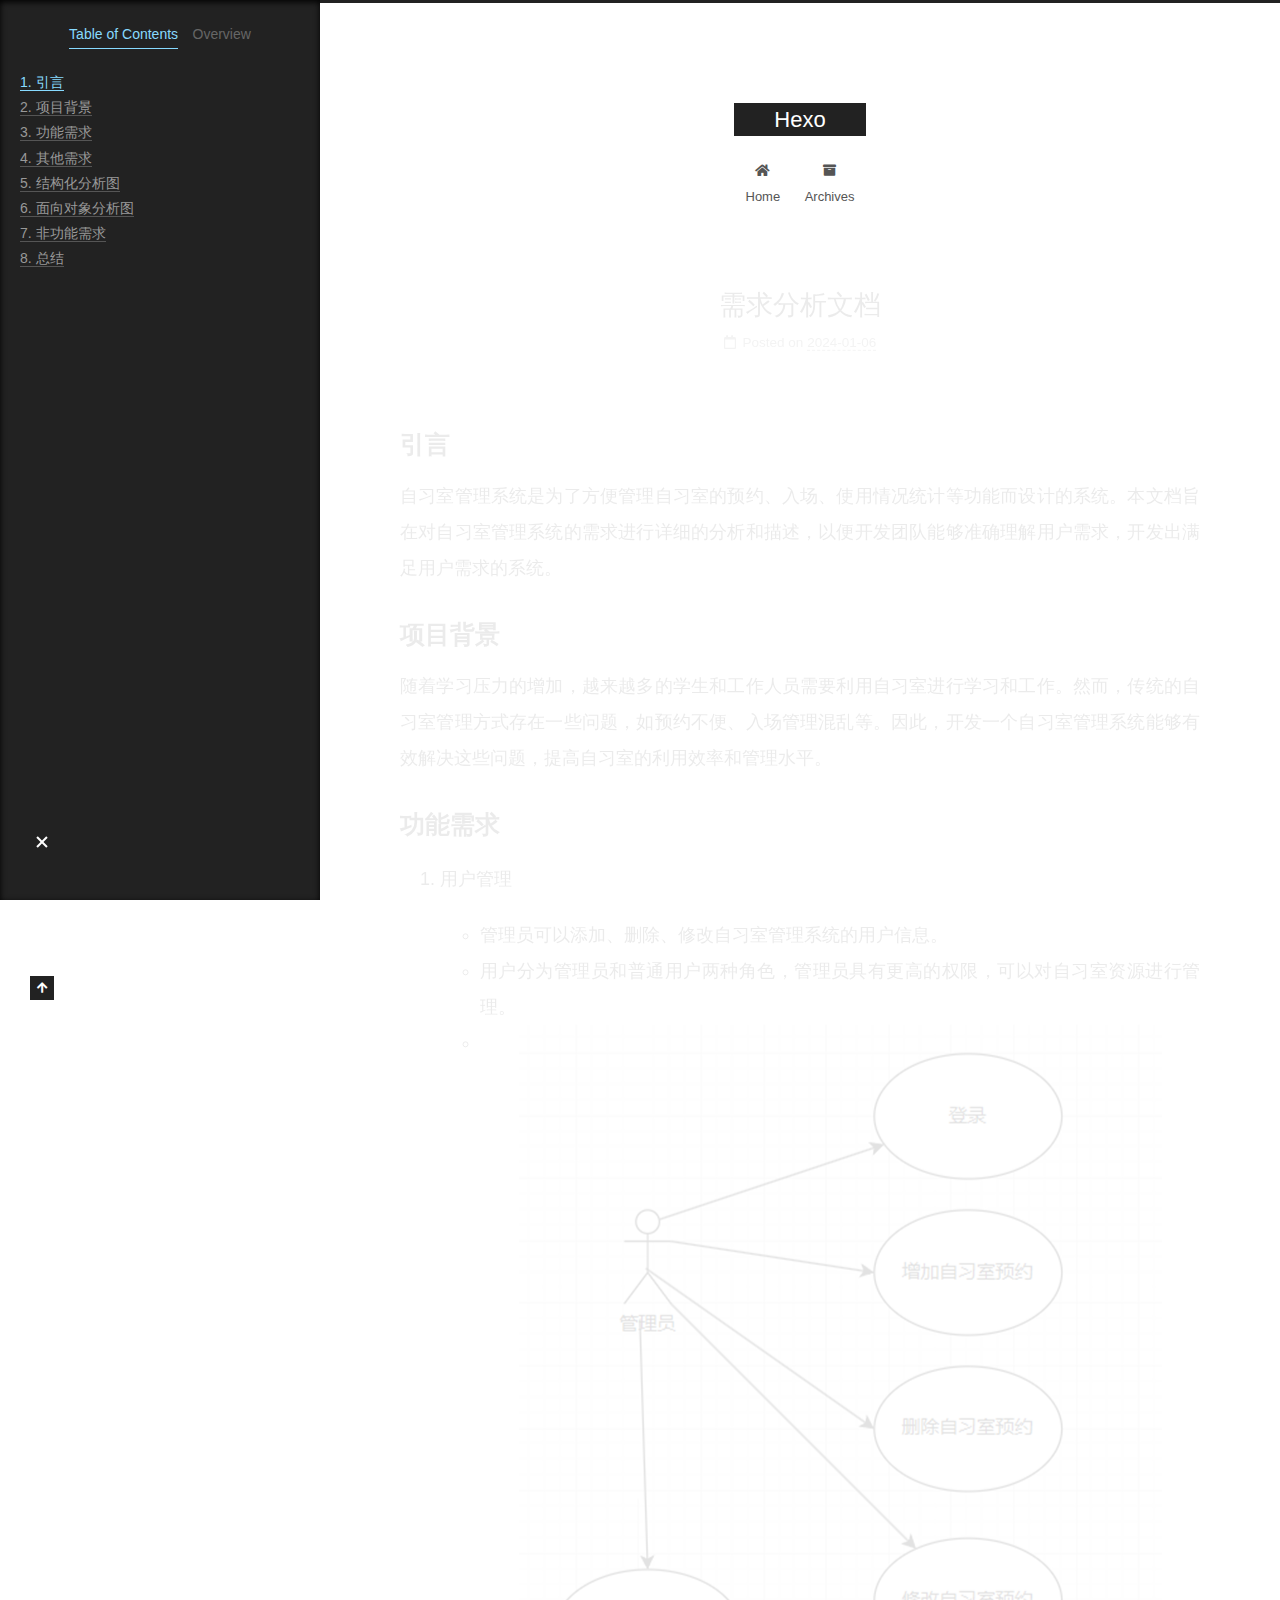
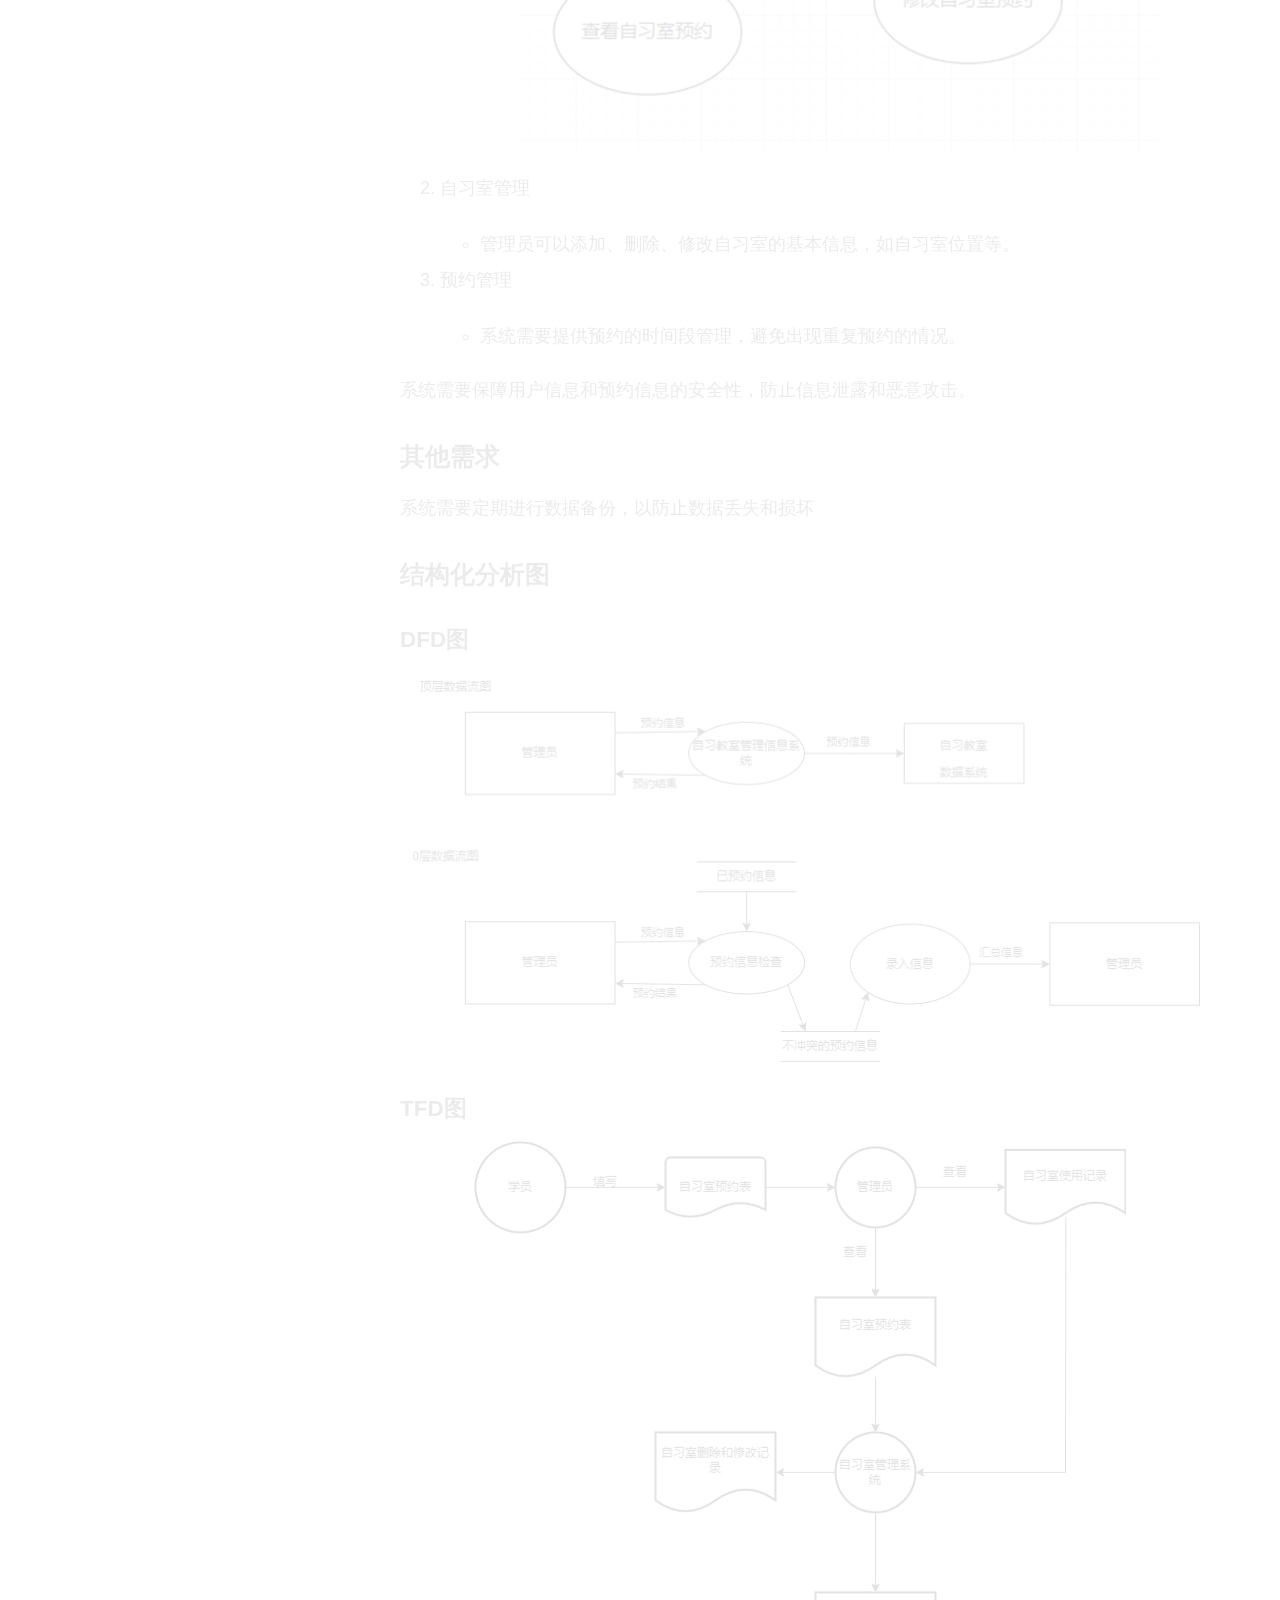
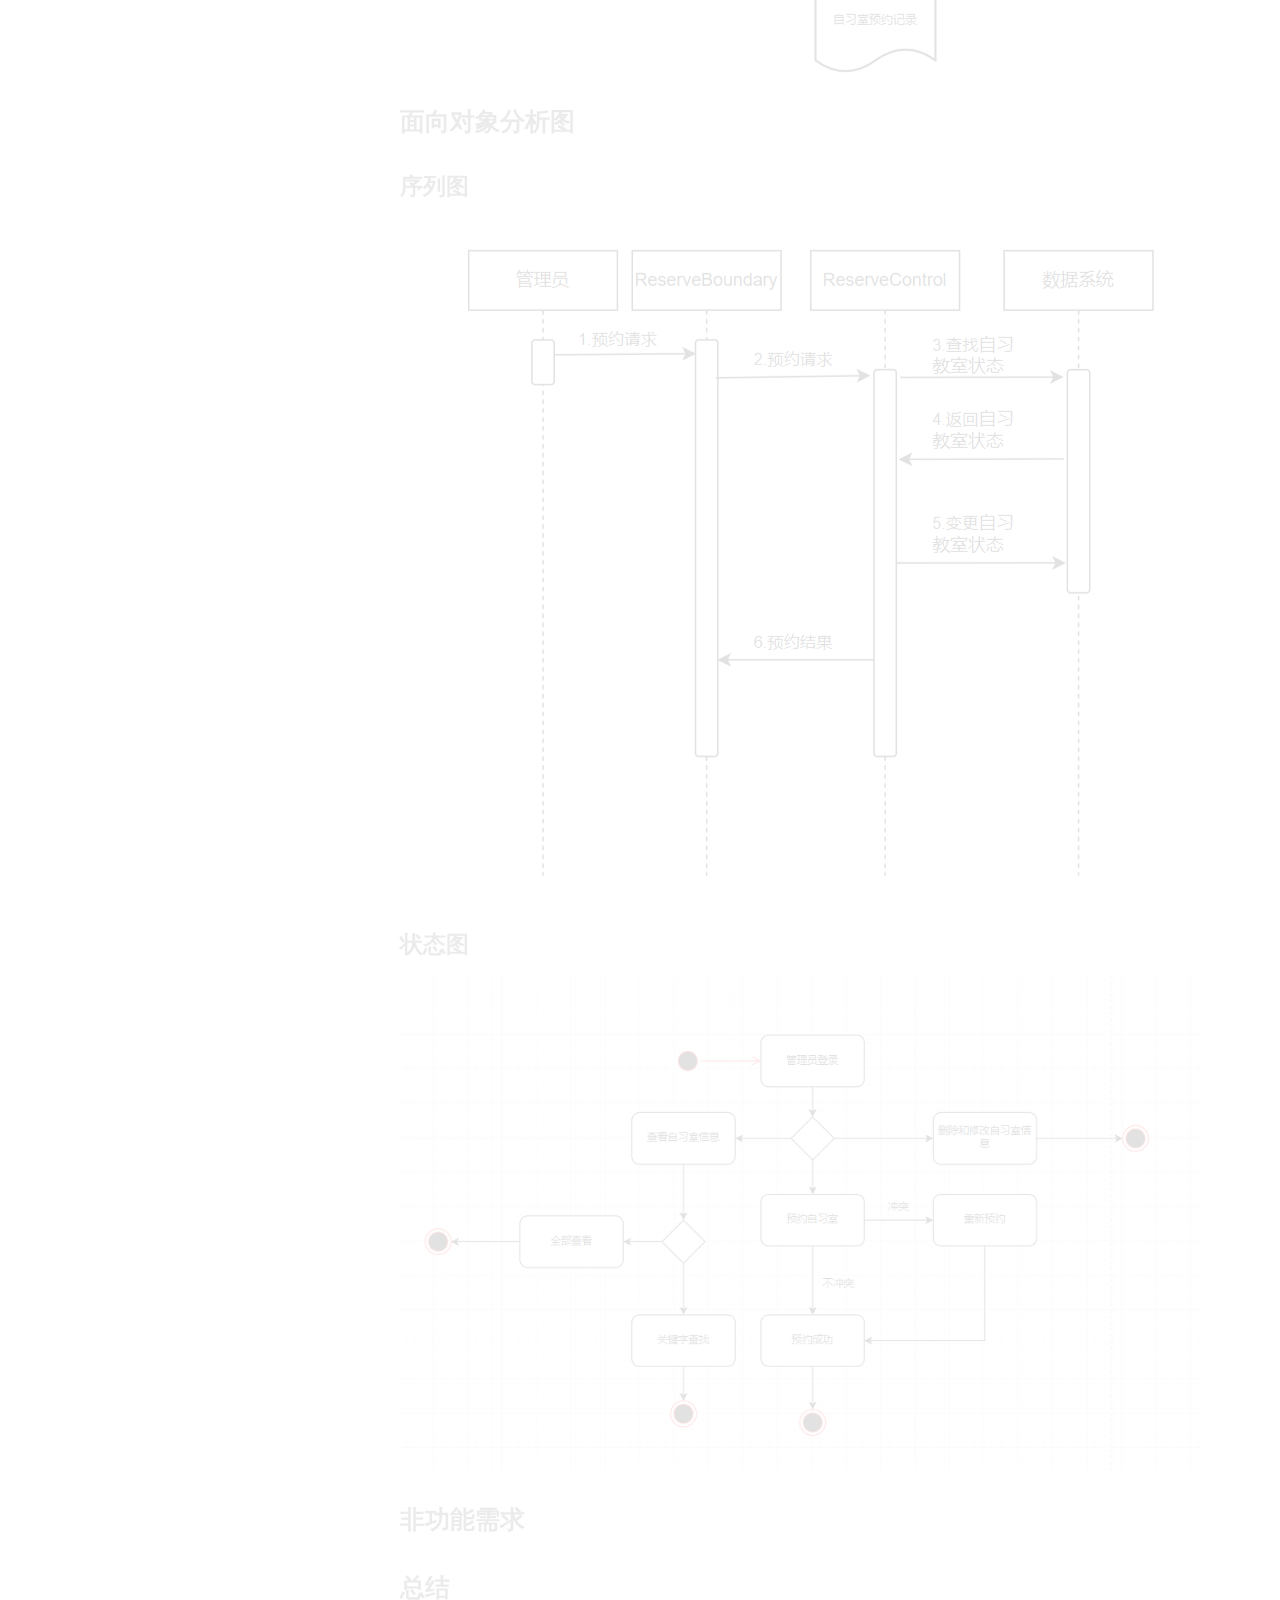
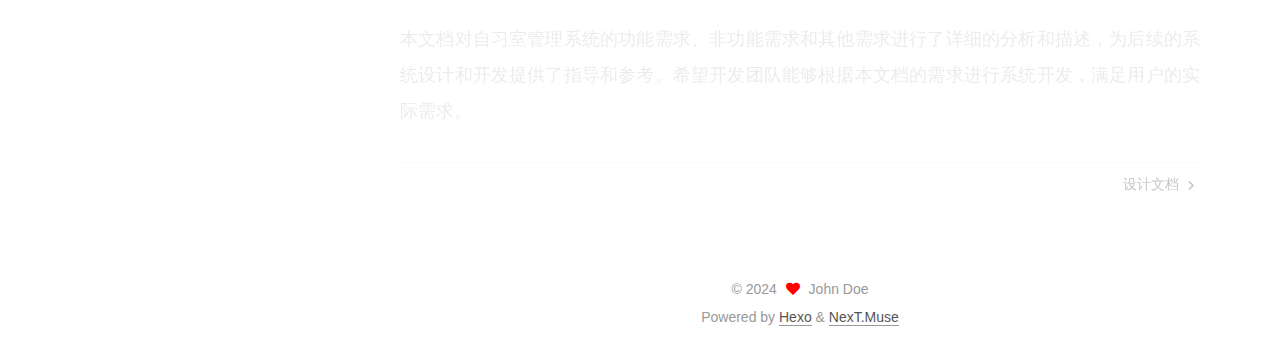
<file: 2024/01/06/需求分析文档/index.html>
<!DOCTYPE html>
<html lang="en">
<head>
  <meta charset="UTF-8">
<meta name="viewport" content="width=device-width, initial-scale=1, maximum-scale=2">
<meta name="theme-color" content="#222">
<meta name="generator" content="Hexo 7.0.0">
  <link rel="apple-touch-icon" sizes="180x180" href="/images/apple-touch-icon-next.png">
  <link rel="icon" type="image/png" sizes="32x32" href="/images/favicon-32x32-next.png">
  <link rel="icon" type="image/png" sizes="16x16" href="/images/favicon-16x16-next.png">
  <link rel="mask-icon" href="/images/logo.svg" color="#222">

<link rel="stylesheet" href="/css/main.css">


<link rel="stylesheet" href="/lib/font-awesome/css/all.min.css">

<script id="hexo-configurations">
    var NexT = window.NexT || {};
    var CONFIG = {"hostname":"example.com","root":"/","scheme":"Muse","version":"7.8.0","exturl":false,"sidebar":{"position":"left","display":"post","padding":18,"offset":12,"onmobile":false},"copycode":{"enable":false,"show_result":false,"style":null},"back2top":{"enable":true,"sidebar":false,"scrollpercent":false},"bookmark":{"enable":false,"color":"#222","save":"auto"},"fancybox":false,"mediumzoom":false,"lazyload":false,"pangu":false,"comments":{"style":"tabs","active":null,"storage":true,"lazyload":false,"nav":null},"algolia":{"hits":{"per_page":10},"labels":{"input_placeholder":"Search for Posts","hits_empty":"We didn't find any results for the search: ${query}","hits_stats":"${hits} results found in ${time} ms"}},"localsearch":{"enable":false,"trigger":"auto","top_n_per_article":1,"unescape":false,"preload":false},"motion":{"enable":true,"async":false,"transition":{"post_block":"fadeIn","post_header":"slideDownIn","post_body":"slideDownIn","coll_header":"slideLeftIn","sidebar":"slideUpIn"}}};
  </script>

  <meta name="description" content="引言自习室管理系统是为了方便管理自习室的预约、入场、使用情况统计等功能而设计的系统。本文档旨在对自习室管理系统的需求进行详细的分析和描述，以便开发团队能够准确理解用户需求，开发出满足用户需求的系统。 项目背景随着学习压力的增加，越来越多的学生和工作人员需要利用自习室进行学习和工作。然而，传统的自习室管理方式存在一些问题，如预约不便、入场管理混乱等。因此，开发一个自习室管理系统能够有效解决这些问题，">
<meta property="og:type" content="article">
<meta property="og:title" content="需求分析文档">
<meta property="og:url" content="http://example.com/2024/01/06/%E9%9C%80%E6%B1%82%E5%88%86%E6%9E%90%E6%96%87%E6%A1%A3/index.html">
<meta property="og:site_name" content="Hexo">
<meta property="og:description" content="引言自习室管理系统是为了方便管理自习室的预约、入场、使用情况统计等功能而设计的系统。本文档旨在对自习室管理系统的需求进行详细的分析和描述，以便开发团队能够准确理解用户需求，开发出满足用户需求的系统。 项目背景随着学习压力的增加，越来越多的学生和工作人员需要利用自习室进行学习和工作。然而，传统的自习室管理方式存在一些问题，如预约不便、入场管理混乱等。因此，开发一个自习室管理系统能够有效解决这些问题，">
<meta property="og:locale" content="en_US">
<meta property="og:image" content="http://example.com/2024/01/06/%E9%9C%80%E6%B1%82%E5%88%86%E6%9E%90%E6%96%87%E6%A1%A3/%E7%94%A8%E4%BE%8B%E5%9B%BE.png">
<meta property="og:image" content="http://example.com/2024/01/06/%E9%9C%80%E6%B1%82%E5%88%86%E6%9E%90%E6%96%87%E6%A1%A3/DFD.png">
<meta property="og:image" content="http://example.com/2024/01/06/%E9%9C%80%E6%B1%82%E5%88%86%E6%9E%90%E6%96%87%E6%A1%A3/TFD.png">
<meta property="og:image" content="http://example.com/2024/01/06/%E9%9C%80%E6%B1%82%E5%88%86%E6%9E%90%E6%96%87%E6%A1%A3/%E5%BA%8F%E5%88%97%E5%9B%BE.png">
<meta property="og:image" content="http://example.com/2024/01/06/%E9%9C%80%E6%B1%82%E5%88%86%E6%9E%90%E6%96%87%E6%A1%A3/%E7%8A%B6%E6%80%81%E5%9B%BE.png">
<meta property="article:published_time" content="2024-01-06T10:43:23.000Z">
<meta property="article:modified_time" content="2024-01-06T12:55:40.556Z">
<meta property="article:author" content="John Doe">
<meta name="twitter:card" content="summary">
<meta name="twitter:image" content="http://example.com/2024/01/06/%E9%9C%80%E6%B1%82%E5%88%86%E6%9E%90%E6%96%87%E6%A1%A3/%E7%94%A8%E4%BE%8B%E5%9B%BE.png">

<link rel="canonical" href="http://example.com/2024/01/06/%E9%9C%80%E6%B1%82%E5%88%86%E6%9E%90%E6%96%87%E6%A1%A3/">


<script id="page-configurations">
  // https://hexo.io/docs/variables.html
  CONFIG.page = {
    sidebar: "",
    isHome : false,
    isPost : true,
    lang   : 'en'
  };
</script>

  <title>需求分析文档 | Hexo</title>
  






  <noscript>
  <style>
  .use-motion .brand,
  .use-motion .menu-item,
  .sidebar-inner,
  .use-motion .post-block,
  .use-motion .pagination,
  .use-motion .comments,
  .use-motion .post-header,
  .use-motion .post-body,
  .use-motion .collection-header { opacity: initial; }

  .use-motion .site-title,
  .use-motion .site-subtitle {
    opacity: initial;
    top: initial;
  }

  .use-motion .logo-line-before i { left: initial; }
  .use-motion .logo-line-after i { right: initial; }
  </style>
</noscript>

</head>

<body itemscope itemtype="http://schema.org/WebPage">
  <div class="container use-motion">
    <div class="headband"></div>

    <header class="header" itemscope itemtype="http://schema.org/WPHeader">
      <div class="header-inner"><div class="site-brand-container">
  <div class="site-nav-toggle">
    <div class="toggle" aria-label="Toggle navigation bar">
      <span class="toggle-line toggle-line-first"></span>
      <span class="toggle-line toggle-line-middle"></span>
      <span class="toggle-line toggle-line-last"></span>
    </div>
  </div>

  <div class="site-meta">

    <a href="/" class="brand" rel="start">
      <span class="logo-line-before"><i></i></span>
      <h1 class="site-title">Hexo</h1>
      <span class="logo-line-after"><i></i></span>
    </a>
  </div>

  <div class="site-nav-right">
    <div class="toggle popup-trigger">
    </div>
  </div>
</div>




<nav class="site-nav">
  <ul id="menu" class="main-menu menu">
        <li class="menu-item menu-item-home">

    <a href="/" rel="section"><i class="fa fa-home fa-fw"></i>Home</a>

  </li>
        <li class="menu-item menu-item-archives">

    <a href="/archives/" rel="section"><i class="fa fa-archive fa-fw"></i>Archives</a>

  </li>
  </ul>
</nav>




</div>
    </header>

    
  <div class="back-to-top">
    <i class="fa fa-arrow-up"></i>
    <span>0%</span>
  </div>


    <main class="main">
      <div class="main-inner">
        <div class="content-wrap">
          

          <div class="content post posts-expand">
            

    
  
  
  <article itemscope itemtype="http://schema.org/Article" class="post-block" lang="en">
    <link itemprop="mainEntityOfPage" href="http://example.com/2024/01/06/%E9%9C%80%E6%B1%82%E5%88%86%E6%9E%90%E6%96%87%E6%A1%A3/">

    <span hidden itemprop="author" itemscope itemtype="http://schema.org/Person">
      <meta itemprop="image" content="/images/avatar.gif">
      <meta itemprop="name" content="John Doe">
      <meta itemprop="description" content="">
    </span>

    <span hidden itemprop="publisher" itemscope itemtype="http://schema.org/Organization">
      <meta itemprop="name" content="Hexo">
    </span>
      <header class="post-header">
        <h1 class="post-title" itemprop="name headline">
          需求分析文档
        </h1>

        <div class="post-meta">
            <span class="post-meta-item">
              <span class="post-meta-item-icon">
                <i class="far fa-calendar"></i>
              </span>
              <span class="post-meta-item-text">Posted on</span>
              

              <time title="Created: 2024-01-06 18:43:23 / Modified: 20:55:40" itemprop="dateCreated datePublished" datetime="2024-01-06T18:43:23+08:00">2024-01-06</time>
            </span>

          

        </div>
      </header>

    
    
    
    <div class="post-body" itemprop="articleBody">

      
        <h2 id="引言"><a href="#引言" class="headerlink" title="引言"></a>引言</h2><p>自习室管理系统是为了方便管理自习室的预约、入场、使用情况统计等功能而设计的系统。本文档旨在对自习室管理系统的需求进行详细的分析和描述，以便开发团队能够准确理解用户需求，开发出满足用户需求的系统。</p>
<h2 id="项目背景"><a href="#项目背景" class="headerlink" title="项目背景"></a>项目背景</h2><p>随着学习压力的增加，越来越多的学生和工作人员需要利用自习室进行学习和工作。然而，传统的自习室管理方式存在一些问题，如预约不便、入场管理混乱等。因此，开发一个自习室管理系统能够有效解决这些问题，提高自习室的利用效率和管理水平。</p>
<h2 id="功能需求"><a href="#功能需求" class="headerlink" title="功能需求"></a>功能需求</h2><ol>
<li><p>用户管理</p>
<ul>
<li>管理员可以添加、删除、修改自习室管理系统的用户信息。</li>
<li>用户分为管理员和普通用户两种角色，管理员具有更高的权限，可以对自习室资源进行管理。</li>
<li><img src="/2024/01/06/%E9%9C%80%E6%B1%82%E5%88%86%E6%9E%90%E6%96%87%E6%A1%A3/%E7%94%A8%E4%BE%8B%E5%9B%BE.png"></li>
</ul>
</li>
<li><p>自习室管理</p>
<ul>
<li>管理员可以添加、删除、修改自习室的基本信息，如自习室位置等。</li>
</ul>
</li>
<li><p>预约管理</p>
<ul>
<li>系统需要提供预约的时间段管理，避免出现重复预约的情况。</li>
</ul>
</li>
</ol>
<p>系统需要保障用户信息和预约信息的安全性，防止信息泄露和恶意攻击。</p>
<h2 id="其他需求"><a href="#其他需求" class="headerlink" title="其他需求"></a>其他需求</h2><p>系统需要定期进行数据备份，以防止数据丢失和损坏</p>
<h2 id="结构化分析图"><a href="#结构化分析图" class="headerlink" title="结构化分析图"></a>结构化分析图</h2><h3 id="DFD图"><a href="#DFD图" class="headerlink" title="DFD图"></a>DFD图</h3><p><img src="/2024/01/06/%E9%9C%80%E6%B1%82%E5%88%86%E6%9E%90%E6%96%87%E6%A1%A3/DFD.png"></p>
<h3 id="TFD图"><a href="#TFD图" class="headerlink" title="TFD图"></a>TFD图</h3><p><img src="/2024/01/06/%E9%9C%80%E6%B1%82%E5%88%86%E6%9E%90%E6%96%87%E6%A1%A3/TFD.png"></p>
<h2 id="面向对象分析图"><a href="#面向对象分析图" class="headerlink" title="面向对象分析图"></a>面向对象分析图</h2><h3 id="序列图"><a href="#序列图" class="headerlink" title="序列图"></a>序列图</h3><p><img src="/2024/01/06/%E9%9C%80%E6%B1%82%E5%88%86%E6%9E%90%E6%96%87%E6%A1%A3/%E5%BA%8F%E5%88%97%E5%9B%BE.png"></p>
<h3 id="状态图"><a href="#状态图" class="headerlink" title="状态图"></a>状态图</h3><p><img src="/2024/01/06/%E9%9C%80%E6%B1%82%E5%88%86%E6%9E%90%E6%96%87%E6%A1%A3/%E7%8A%B6%E6%80%81%E5%9B%BE.png"></p>
<h2 id="非功能需求"><a href="#非功能需求" class="headerlink" title="非功能需求"></a>非功能需求</h2><h2 id="总结"><a href="#总结" class="headerlink" title="总结"></a>总结</h2><p>本文档对自习室管理系统的功能需求、非功能需求和其他需求进行了详细的分析和描述，为后续的系统设计和开发提供了指导和参考。希望开发团队能够根据本文档的需求进行系统开发，满足用户的实际需求。</p>

    </div>

    
    
    

      <footer class="post-footer">

        


        
    <div class="post-nav">
      <div class="post-nav-item"></div>
      <div class="post-nav-item">
    <a href="/2024/01/06/%E8%AE%BE%E8%AE%A1%E6%96%87%E6%A1%A3/" rel="next" title="设计文档">
      设计文档 <i class="fa fa-chevron-right"></i>
    </a></div>
    </div>
      </footer>
    
  </article>
  
  
  



          </div>
          

<script>
  window.addEventListener('tabs:register', () => {
    let { activeClass } = CONFIG.comments;
    if (CONFIG.comments.storage) {
      activeClass = localStorage.getItem('comments_active') || activeClass;
    }
    if (activeClass) {
      let activeTab = document.querySelector(`a[href="#comment-${activeClass}"]`);
      if (activeTab) {
        activeTab.click();
      }
    }
  });
  if (CONFIG.comments.storage) {
    window.addEventListener('tabs:click', event => {
      if (!event.target.matches('.tabs-comment .tab-content .tab-pane')) return;
      let commentClass = event.target.classList[1];
      localStorage.setItem('comments_active', commentClass);
    });
  }
</script>

        </div>
          
  
  <div class="toggle sidebar-toggle">
    <span class="toggle-line toggle-line-first"></span>
    <span class="toggle-line toggle-line-middle"></span>
    <span class="toggle-line toggle-line-last"></span>
  </div>

  <aside class="sidebar">
    <div class="sidebar-inner">

      <ul class="sidebar-nav motion-element">
        <li class="sidebar-nav-toc">
          Table of Contents
        </li>
        <li class="sidebar-nav-overview">
          Overview
        </li>
      </ul>

      <!--noindex-->
      <div class="post-toc-wrap sidebar-panel">
          <div class="post-toc motion-element"><ol class="nav"><li class="nav-item nav-level-2"><a class="nav-link" href="#%E5%BC%95%E8%A8%80"><span class="nav-number">1.</span> <span class="nav-text">引言</span></a></li><li class="nav-item nav-level-2"><a class="nav-link" href="#%E9%A1%B9%E7%9B%AE%E8%83%8C%E6%99%AF"><span class="nav-number">2.</span> <span class="nav-text">项目背景</span></a></li><li class="nav-item nav-level-2"><a class="nav-link" href="#%E5%8A%9F%E8%83%BD%E9%9C%80%E6%B1%82"><span class="nav-number">3.</span> <span class="nav-text">功能需求</span></a></li><li class="nav-item nav-level-2"><a class="nav-link" href="#%E5%85%B6%E4%BB%96%E9%9C%80%E6%B1%82"><span class="nav-number">4.</span> <span class="nav-text">其他需求</span></a></li><li class="nav-item nav-level-2"><a class="nav-link" href="#%E7%BB%93%E6%9E%84%E5%8C%96%E5%88%86%E6%9E%90%E5%9B%BE"><span class="nav-number">5.</span> <span class="nav-text">结构化分析图</span></a><ol class="nav-child"><li class="nav-item nav-level-3"><a class="nav-link" href="#DFD%E5%9B%BE"><span class="nav-number">5.1.</span> <span class="nav-text">DFD图</span></a></li><li class="nav-item nav-level-3"><a class="nav-link" href="#TFD%E5%9B%BE"><span class="nav-number">5.2.</span> <span class="nav-text">TFD图</span></a></li></ol></li><li class="nav-item nav-level-2"><a class="nav-link" href="#%E9%9D%A2%E5%90%91%E5%AF%B9%E8%B1%A1%E5%88%86%E6%9E%90%E5%9B%BE"><span class="nav-number">6.</span> <span class="nav-text">面向对象分析图</span></a><ol class="nav-child"><li class="nav-item nav-level-3"><a class="nav-link" href="#%E5%BA%8F%E5%88%97%E5%9B%BE"><span class="nav-number">6.1.</span> <span class="nav-text">序列图</span></a></li><li class="nav-item nav-level-3"><a class="nav-link" href="#%E7%8A%B6%E6%80%81%E5%9B%BE"><span class="nav-number">6.2.</span> <span class="nav-text">状态图</span></a></li></ol></li><li class="nav-item nav-level-2"><a class="nav-link" href="#%E9%9D%9E%E5%8A%9F%E8%83%BD%E9%9C%80%E6%B1%82"><span class="nav-number">7.</span> <span class="nav-text">非功能需求</span></a></li><li class="nav-item nav-level-2"><a class="nav-link" href="#%E6%80%BB%E7%BB%93"><span class="nav-number">8.</span> <span class="nav-text">总结</span></a></li></ol></div>
      </div>
      <!--/noindex-->

      <div class="site-overview-wrap sidebar-panel">
        <div class="site-author motion-element" itemprop="author" itemscope itemtype="http://schema.org/Person">
  <p class="site-author-name" itemprop="name">John Doe</p>
  <div class="site-description" itemprop="description"></div>
</div>
<div class="site-state-wrap motion-element">
  <nav class="site-state">
      <div class="site-state-item site-state-posts">
          <a href="/archives/">
        
          <span class="site-state-item-count">5</span>
          <span class="site-state-item-name">posts</span>
        </a>
      </div>
  </nav>
</div>



      </div>

    </div>
  </aside>
  <div id="sidebar-dimmer"></div>


      </div>
    </main>

    <footer class="footer">
      <div class="footer-inner">
        

        

<div class="copyright">
  
  &copy; 
  <span itemprop="copyrightYear">2024</span>
  <span class="with-love">
    <i class="fa fa-heart"></i>
  </span>
  <span class="author" itemprop="copyrightHolder">John Doe</span>
</div>
  <div class="powered-by">Powered by <a href="https://hexo.io/" class="theme-link" rel="noopener" target="_blank">Hexo</a> & <a href="https://muse.theme-next.org/" class="theme-link" rel="noopener" target="_blank">NexT.Muse</a>
  </div>

        








      </div>
    </footer>
  </div>

  
  <script src="/lib/anime.min.js"></script>
  <script src="/lib/velocity/velocity.min.js"></script>
  <script src="/lib/velocity/velocity.ui.min.js"></script>

<script src="/js/utils.js"></script>

<script src="/js/motion.js"></script>


<script src="/js/schemes/muse.js"></script>


<script src="/js/next-boot.js"></script>




  















  

  

</body>
</html>
</file>
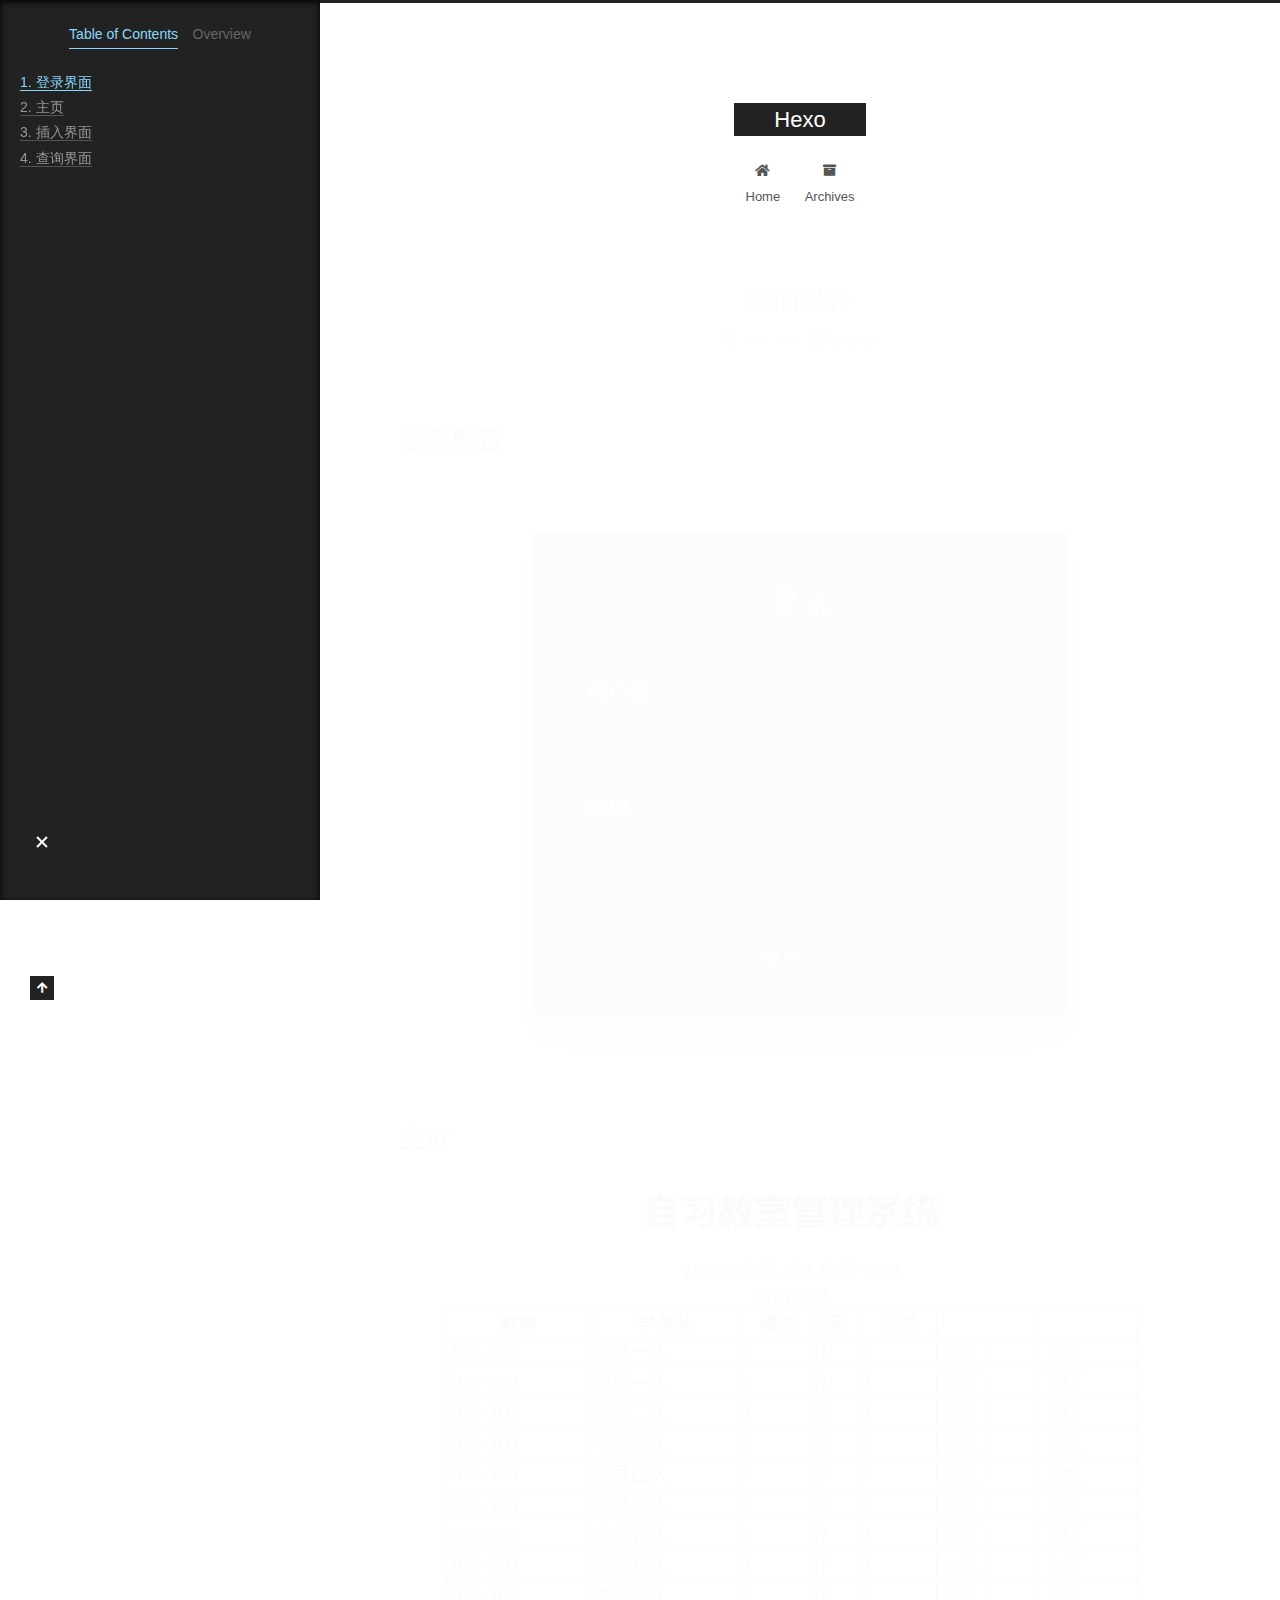
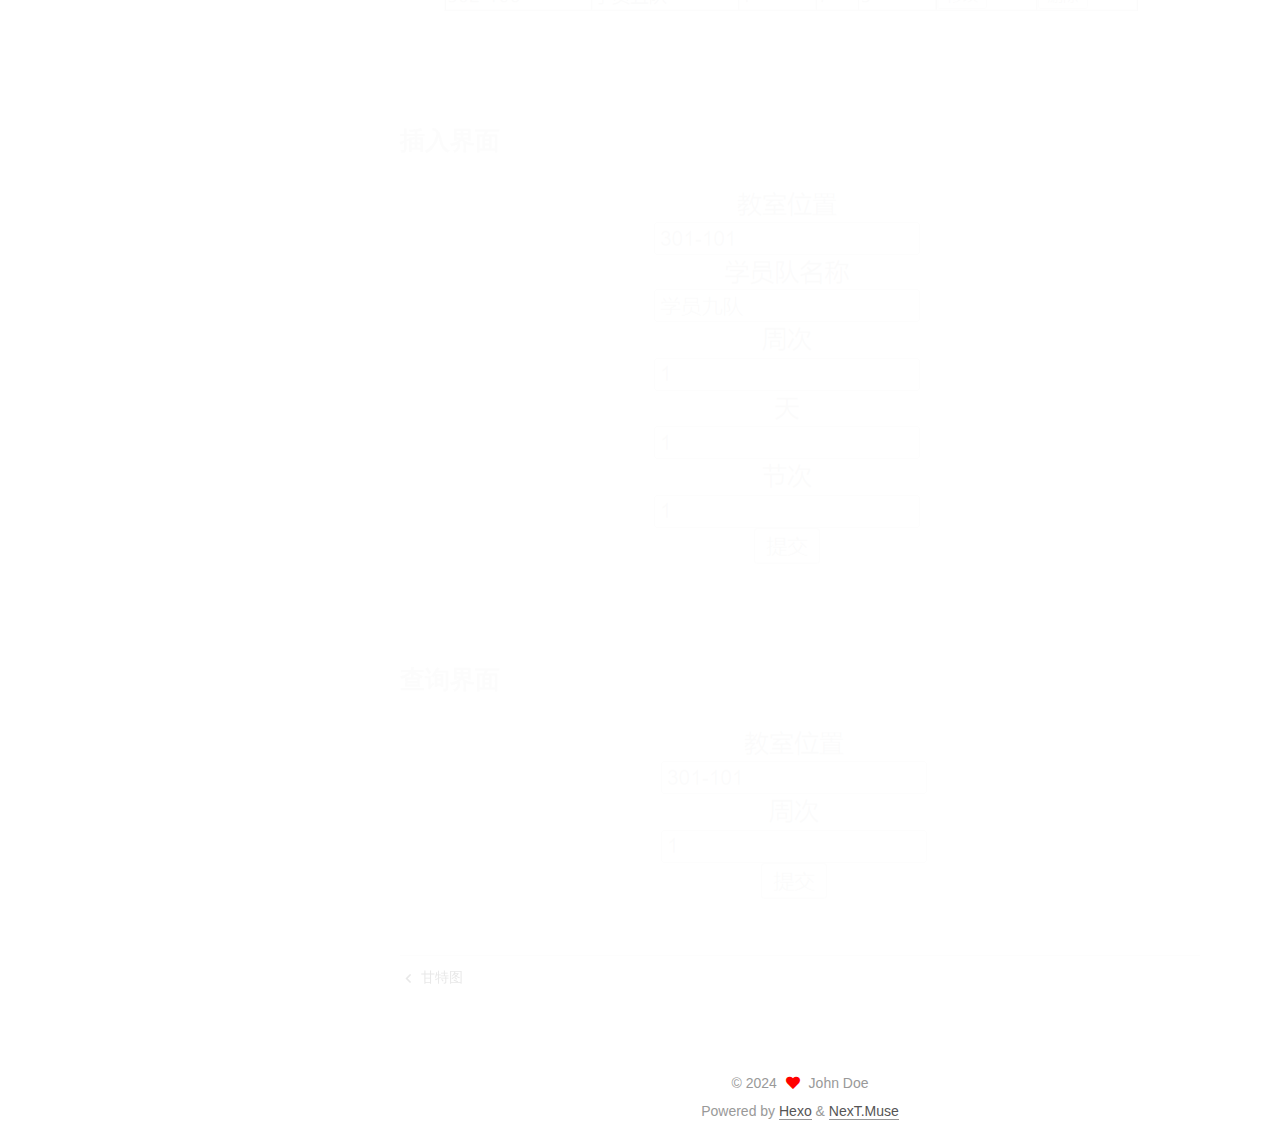
<file: 2024/01/08/界面设计/index.html>
<!DOCTYPE html>
<html lang="en">
<head>
  <meta charset="UTF-8">
<meta name="viewport" content="width=device-width, initial-scale=1, maximum-scale=2">
<meta name="theme-color" content="#222">
<meta name="generator" content="Hexo 7.0.0">
  <link rel="apple-touch-icon" sizes="180x180" href="/images/apple-touch-icon-next.png">
  <link rel="icon" type="image/png" sizes="32x32" href="/images/favicon-32x32-next.png">
  <link rel="icon" type="image/png" sizes="16x16" href="/images/favicon-16x16-next.png">
  <link rel="mask-icon" href="/images/logo.svg" color="#222">

<link rel="stylesheet" href="/css/main.css">


<link rel="stylesheet" href="/lib/font-awesome/css/all.min.css">

<script id="hexo-configurations">
    var NexT = window.NexT || {};
    var CONFIG = {"hostname":"example.com","root":"/","scheme":"Muse","version":"7.8.0","exturl":false,"sidebar":{"position":"left","display":"post","padding":18,"offset":12,"onmobile":false},"copycode":{"enable":false,"show_result":false,"style":null},"back2top":{"enable":true,"sidebar":false,"scrollpercent":false},"bookmark":{"enable":false,"color":"#222","save":"auto"},"fancybox":false,"mediumzoom":false,"lazyload":false,"pangu":false,"comments":{"style":"tabs","active":null,"storage":true,"lazyload":false,"nav":null},"algolia":{"hits":{"per_page":10},"labels":{"input_placeholder":"Search for Posts","hits_empty":"We didn't find any results for the search: ${query}","hits_stats":"${hits} results found in ${time} ms"}},"localsearch":{"enable":false,"trigger":"auto","top_n_per_article":1,"unescape":false,"preload":false},"motion":{"enable":true,"async":false,"transition":{"post_block":"fadeIn","post_header":"slideDownIn","post_body":"slideDownIn","coll_header":"slideLeftIn","sidebar":"slideUpIn"}}};
  </script>

  <meta name="description" content="登录界面 主页 插入界面 查询界面">
<meta property="og:type" content="article">
<meta property="og:title" content="界面设计">
<meta property="og:url" content="http://example.com/2024/01/08/%E7%95%8C%E9%9D%A2%E8%AE%BE%E8%AE%A1/index.html">
<meta property="og:site_name" content="Hexo">
<meta property="og:description" content="登录界面 主页 插入界面 查询界面">
<meta property="og:locale" content="en_US">
<meta property="og:image" content="http://example.com/2024/01/08/%E7%95%8C%E9%9D%A2%E8%AE%BE%E8%AE%A1/%E7%99%BB%E5%BD%95%E7%95%8C%E9%9D%A2.png">
<meta property="og:image" content="http://example.com/2024/01/08/%E7%95%8C%E9%9D%A2%E8%AE%BE%E8%AE%A1/%E4%B8%BB%E9%A1%B5.png">
<meta property="og:image" content="http://example.com/2024/01/08/%E7%95%8C%E9%9D%A2%E8%AE%BE%E8%AE%A1/%E6%8F%92%E5%85%A5%E7%95%8C%E9%9D%A2.png">
<meta property="og:image" content="http://example.com/2024/01/08/%E7%95%8C%E9%9D%A2%E8%AE%BE%E8%AE%A1/%E6%9F%A5%E8%AF%A2%E7%95%8C%E9%9D%A2.png">
<meta property="article:published_time" content="2024-01-08T03:00:46.000Z">
<meta property="article:modified_time" content="2024-01-08T03:02:41.773Z">
<meta property="article:author" content="John Doe">
<meta name="twitter:card" content="summary">
<meta name="twitter:image" content="http://example.com/2024/01/08/%E7%95%8C%E9%9D%A2%E8%AE%BE%E8%AE%A1/%E7%99%BB%E5%BD%95%E7%95%8C%E9%9D%A2.png">

<link rel="canonical" href="http://example.com/2024/01/08/%E7%95%8C%E9%9D%A2%E8%AE%BE%E8%AE%A1/">


<script id="page-configurations">
  // https://hexo.io/docs/variables.html
  CONFIG.page = {
    sidebar: "",
    isHome : false,
    isPost : true,
    lang   : 'en'
  };
</script>

  <title>界面设计 | Hexo</title>
  






  <noscript>
  <style>
  .use-motion .brand,
  .use-motion .menu-item,
  .sidebar-inner,
  .use-motion .post-block,
  .use-motion .pagination,
  .use-motion .comments,
  .use-motion .post-header,
  .use-motion .post-body,
  .use-motion .collection-header { opacity: initial; }

  .use-motion .site-title,
  .use-motion .site-subtitle {
    opacity: initial;
    top: initial;
  }

  .use-motion .logo-line-before i { left: initial; }
  .use-motion .logo-line-after i { right: initial; }
  </style>
</noscript>

</head>

<body itemscope itemtype="http://schema.org/WebPage">
  <div class="container use-motion">
    <div class="headband"></div>

    <header class="header" itemscope itemtype="http://schema.org/WPHeader">
      <div class="header-inner"><div class="site-brand-container">
  <div class="site-nav-toggle">
    <div class="toggle" aria-label="Toggle navigation bar">
      <span class="toggle-line toggle-line-first"></span>
      <span class="toggle-line toggle-line-middle"></span>
      <span class="toggle-line toggle-line-last"></span>
    </div>
  </div>

  <div class="site-meta">

    <a href="/" class="brand" rel="start">
      <span class="logo-line-before"><i></i></span>
      <h1 class="site-title">Hexo</h1>
      <span class="logo-line-after"><i></i></span>
    </a>
  </div>

  <div class="site-nav-right">
    <div class="toggle popup-trigger">
    </div>
  </div>
</div>




<nav class="site-nav">
  <ul id="menu" class="main-menu menu">
        <li class="menu-item menu-item-home">

    <a href="/" rel="section"><i class="fa fa-home fa-fw"></i>Home</a>

  </li>
        <li class="menu-item menu-item-archives">

    <a href="/archives/" rel="section"><i class="fa fa-archive fa-fw"></i>Archives</a>

  </li>
  </ul>
</nav>




</div>
    </header>

    
  <div class="back-to-top">
    <i class="fa fa-arrow-up"></i>
    <span>0%</span>
  </div>


    <main class="main">
      <div class="main-inner">
        <div class="content-wrap">
          

          <div class="content post posts-expand">
            

    
  
  
  <article itemscope itemtype="http://schema.org/Article" class="post-block" lang="en">
    <link itemprop="mainEntityOfPage" href="http://example.com/2024/01/08/%E7%95%8C%E9%9D%A2%E8%AE%BE%E8%AE%A1/">

    <span hidden itemprop="author" itemscope itemtype="http://schema.org/Person">
      <meta itemprop="image" content="/images/avatar.gif">
      <meta itemprop="name" content="John Doe">
      <meta itemprop="description" content="">
    </span>

    <span hidden itemprop="publisher" itemscope itemtype="http://schema.org/Organization">
      <meta itemprop="name" content="Hexo">
    </span>
      <header class="post-header">
        <h1 class="post-title" itemprop="name headline">
          界面设计
        </h1>

        <div class="post-meta">
            <span class="post-meta-item">
              <span class="post-meta-item-icon">
                <i class="far fa-calendar"></i>
              </span>
              <span class="post-meta-item-text">Posted on</span>
              

              <time title="Created: 2024-01-08 11:00:46 / Modified: 11:02:41" itemprop="dateCreated datePublished" datetime="2024-01-08T11:00:46+08:00">2024-01-08</time>
            </span>

          

        </div>
      </header>

    
    
    
    <div class="post-body" itemprop="articleBody">

      
        <h2 id="登录界面"><a href="#登录界面" class="headerlink" title="登录界面"></a>登录界面</h2><p><img src="/2024/01/08/%E7%95%8C%E9%9D%A2%E8%AE%BE%E8%AE%A1/%E7%99%BB%E5%BD%95%E7%95%8C%E9%9D%A2.png"></p>
<h2 id="主页"><a href="#主页" class="headerlink" title="主页"></a>主页</h2><p><img src="/2024/01/08/%E7%95%8C%E9%9D%A2%E8%AE%BE%E8%AE%A1/%E4%B8%BB%E9%A1%B5.png"></p>
<h2 id="插入界面"><a href="#插入界面" class="headerlink" title="插入界面"></a>插入界面</h2><p><img src="/2024/01/08/%E7%95%8C%E9%9D%A2%E8%AE%BE%E8%AE%A1/%E6%8F%92%E5%85%A5%E7%95%8C%E9%9D%A2.png"></p>
<h2 id="查询界面"><a href="#查询界面" class="headerlink" title="查询界面"></a>查询界面</h2><p><img src="/2024/01/08/%E7%95%8C%E9%9D%A2%E8%AE%BE%E8%AE%A1/%E6%9F%A5%E8%AF%A2%E7%95%8C%E9%9D%A2.png"></p>

    </div>

    
    
    

      <footer class="post-footer">

        


        
    <div class="post-nav">
      <div class="post-nav-item">
    <a href="/2024/01/06/%E7%94%98%E7%89%B9%E5%9B%BE/" rel="prev" title="甘特图">
      <i class="fa fa-chevron-left"></i> 甘特图
    </a></div>
      <div class="post-nav-item"></div>
    </div>
      </footer>
    
  </article>
  
  
  



          </div>
          

<script>
  window.addEventListener('tabs:register', () => {
    let { activeClass } = CONFIG.comments;
    if (CONFIG.comments.storage) {
      activeClass = localStorage.getItem('comments_active') || activeClass;
    }
    if (activeClass) {
      let activeTab = document.querySelector(`a[href="#comment-${activeClass}"]`);
      if (activeTab) {
        activeTab.click();
      }
    }
  });
  if (CONFIG.comments.storage) {
    window.addEventListener('tabs:click', event => {
      if (!event.target.matches('.tabs-comment .tab-content .tab-pane')) return;
      let commentClass = event.target.classList[1];
      localStorage.setItem('comments_active', commentClass);
    });
  }
</script>

        </div>
          
  
  <div class="toggle sidebar-toggle">
    <span class="toggle-line toggle-line-first"></span>
    <span class="toggle-line toggle-line-middle"></span>
    <span class="toggle-line toggle-line-last"></span>
  </div>

  <aside class="sidebar">
    <div class="sidebar-inner">

      <ul class="sidebar-nav motion-element">
        <li class="sidebar-nav-toc">
          Table of Contents
        </li>
        <li class="sidebar-nav-overview">
          Overview
        </li>
      </ul>

      <!--noindex-->
      <div class="post-toc-wrap sidebar-panel">
          <div class="post-toc motion-element"><ol class="nav"><li class="nav-item nav-level-2"><a class="nav-link" href="#%E7%99%BB%E5%BD%95%E7%95%8C%E9%9D%A2"><span class="nav-number">1.</span> <span class="nav-text">登录界面</span></a></li><li class="nav-item nav-level-2"><a class="nav-link" href="#%E4%B8%BB%E9%A1%B5"><span class="nav-number">2.</span> <span class="nav-text">主页</span></a></li><li class="nav-item nav-level-2"><a class="nav-link" href="#%E6%8F%92%E5%85%A5%E7%95%8C%E9%9D%A2"><span class="nav-number">3.</span> <span class="nav-text">插入界面</span></a></li><li class="nav-item nav-level-2"><a class="nav-link" href="#%E6%9F%A5%E8%AF%A2%E7%95%8C%E9%9D%A2"><span class="nav-number">4.</span> <span class="nav-text">查询界面</span></a></li></ol></div>
      </div>
      <!--/noindex-->

      <div class="site-overview-wrap sidebar-panel">
        <div class="site-author motion-element" itemprop="author" itemscope itemtype="http://schema.org/Person">
  <p class="site-author-name" itemprop="name">John Doe</p>
  <div class="site-description" itemprop="description"></div>
</div>
<div class="site-state-wrap motion-element">
  <nav class="site-state">
      <div class="site-state-item site-state-posts">
          <a href="/archives/">
        
          <span class="site-state-item-count">4</span>
          <span class="site-state-item-name">posts</span>
        </a>
      </div>
  </nav>
</div>



      </div>

    </div>
  </aside>
  <div id="sidebar-dimmer"></div>


      </div>
    </main>

    <footer class="footer">
      <div class="footer-inner">
        

        

<div class="copyright">
  
  &copy; 
  <span itemprop="copyrightYear">2024</span>
  <span class="with-love">
    <i class="fa fa-heart"></i>
  </span>
  <span class="author" itemprop="copyrightHolder">John Doe</span>
</div>
  <div class="powered-by">Powered by <a href="https://hexo.io/" class="theme-link" rel="noopener" target="_blank">Hexo</a> & <a href="https://muse.theme-next.org/" class="theme-link" rel="noopener" target="_blank">NexT.Muse</a>
  </div>

        








      </div>
    </footer>
  </div>

  
  <script src="/lib/anime.min.js"></script>
  <script src="/lib/velocity/velocity.min.js"></script>
  <script src="/lib/velocity/velocity.ui.min.js"></script>

<script src="/js/utils.js"></script>

<script src="/js/motion.js"></script>


<script src="/js/schemes/muse.js"></script>


<script src="/js/next-boot.js"></script>




  















  

  

</body>
</html>
</file>
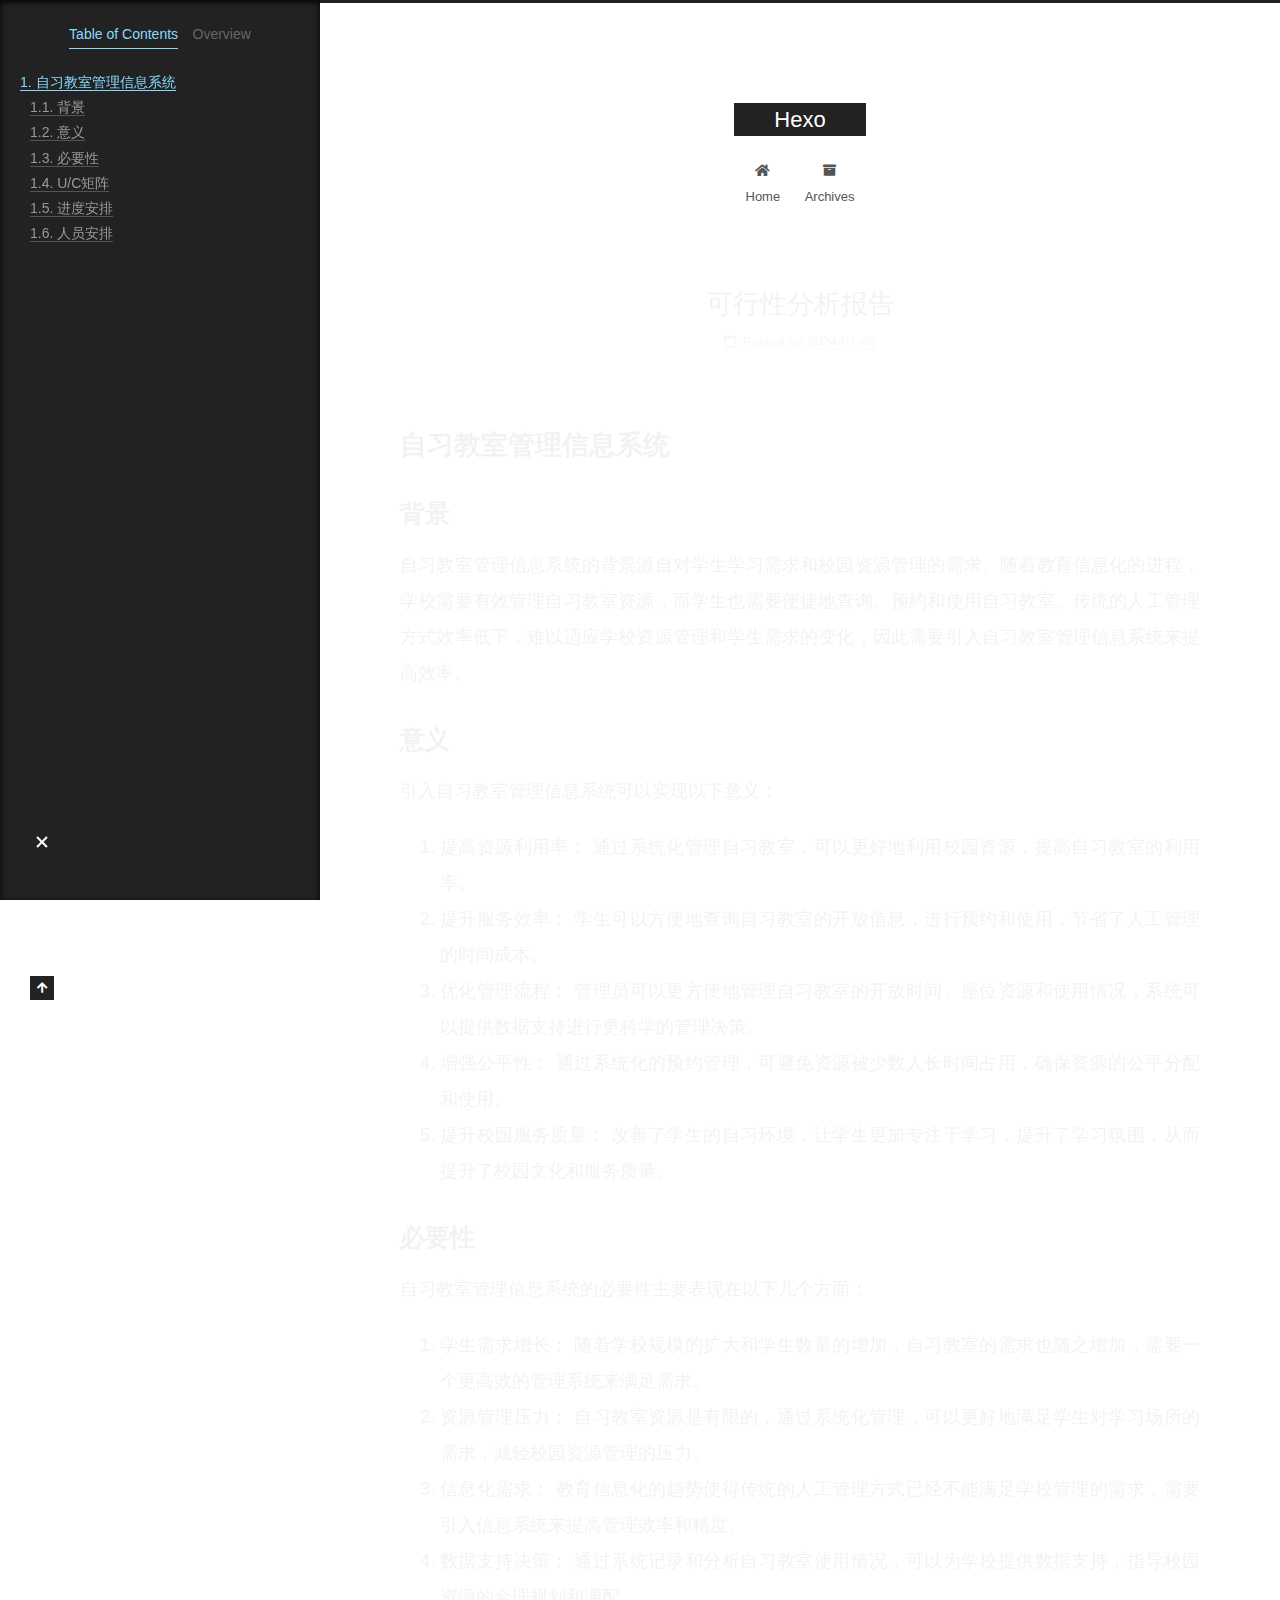
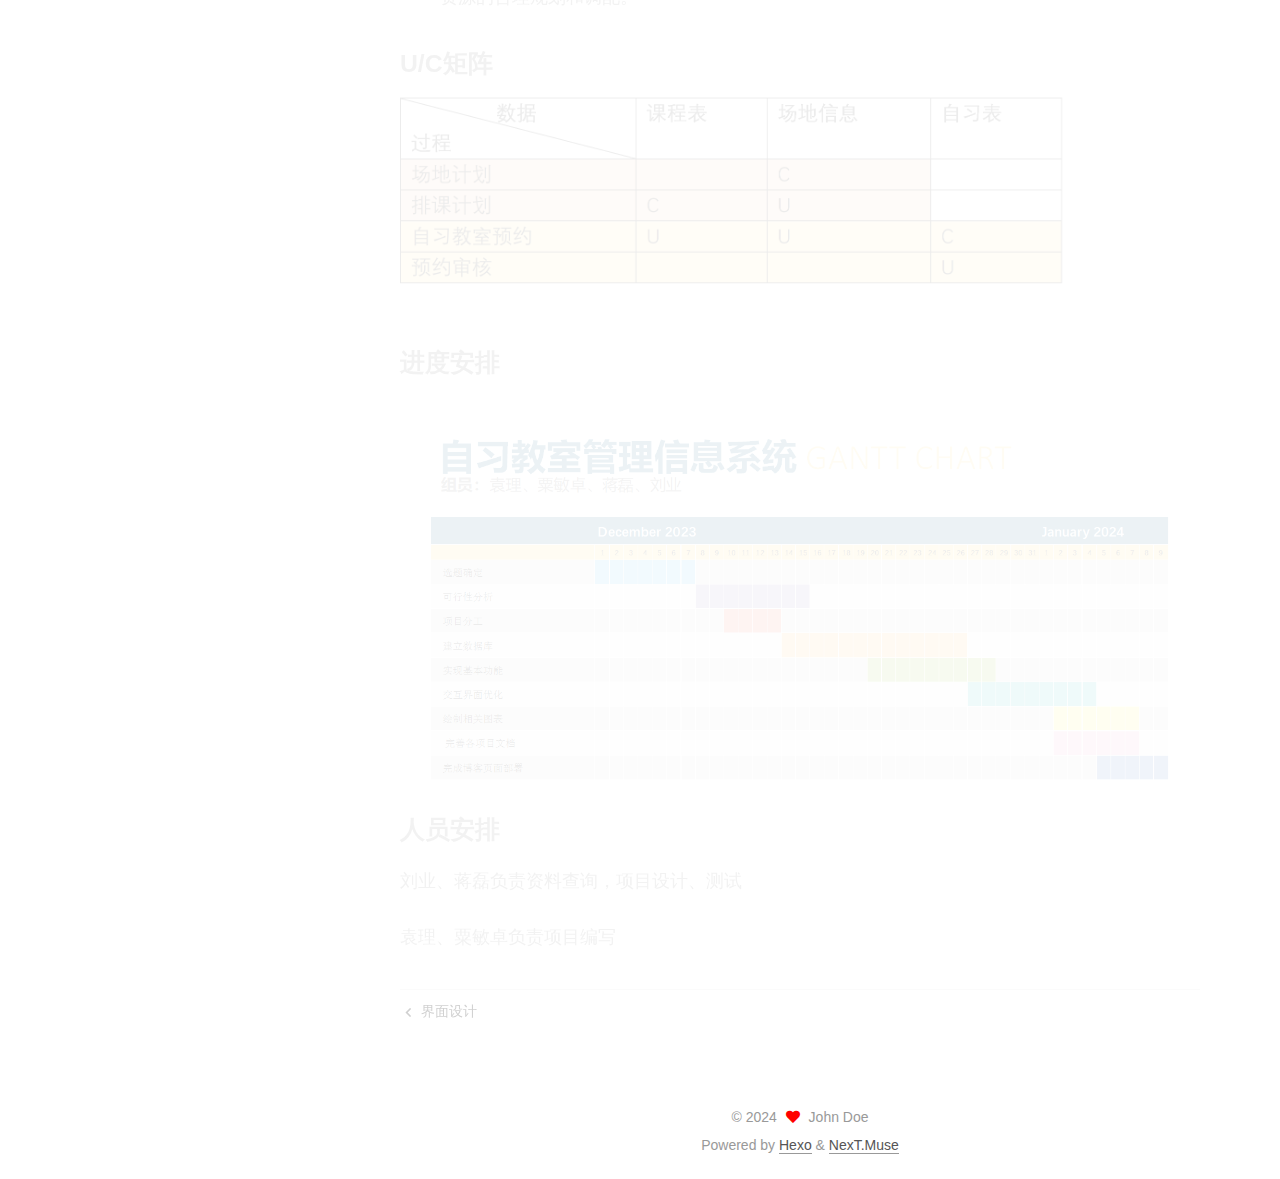
<file: 2024/01/09/可行性分析报告/index.html>
<!DOCTYPE html>
<html lang="en">
<head>
  <meta charset="UTF-8">
<meta name="viewport" content="width=device-width, initial-scale=1, maximum-scale=2">
<meta name="theme-color" content="#222">
<meta name="generator" content="Hexo 7.0.0">
  <link rel="apple-touch-icon" sizes="180x180" href="/images/apple-touch-icon-next.png">
  <link rel="icon" type="image/png" sizes="32x32" href="/images/favicon-32x32-next.png">
  <link rel="icon" type="image/png" sizes="16x16" href="/images/favicon-16x16-next.png">
  <link rel="mask-icon" href="/images/logo.svg" color="#222">

<link rel="stylesheet" href="/css/main.css">


<link rel="stylesheet" href="/lib/font-awesome/css/all.min.css">

<script id="hexo-configurations">
    var NexT = window.NexT || {};
    var CONFIG = {"hostname":"example.com","root":"/","scheme":"Muse","version":"7.8.0","exturl":false,"sidebar":{"position":"left","display":"post","padding":18,"offset":12,"onmobile":false},"copycode":{"enable":false,"show_result":false,"style":null},"back2top":{"enable":true,"sidebar":false,"scrollpercent":false},"bookmark":{"enable":false,"color":"#222","save":"auto"},"fancybox":false,"mediumzoom":false,"lazyload":false,"pangu":false,"comments":{"style":"tabs","active":null,"storage":true,"lazyload":false,"nav":null},"algolia":{"hits":{"per_page":10},"labels":{"input_placeholder":"Search for Posts","hits_empty":"We didn't find any results for the search: ${query}","hits_stats":"${hits} results found in ${time} ms"}},"localsearch":{"enable":false,"trigger":"auto","top_n_per_article":1,"unescape":false,"preload":false},"motion":{"enable":true,"async":false,"transition":{"post_block":"fadeIn","post_header":"slideDownIn","post_body":"slideDownIn","coll_header":"slideLeftIn","sidebar":"slideUpIn"}}};
  </script>

  <meta name="description" content="自习教室管理信息系统背景自习教室管理信息系统的背景源自对学生学习需求和校园资源管理的需求。随着教育信息化的进程，学校需要有效管理自习教室资源，而学生也需要便捷地查询、预约和使用自习教室。传统的人工管理方式效率低下，难以适应学校资源管理和学生需求的变化，因此需要引入自习教室管理信息系统来提高效率。 意义引入自习教室管理信息系统可以实现以下意义：  提高资源利用率： 通过系统化管理自习教室，可以更好地">
<meta property="og:type" content="article">
<meta property="og:title" content="可行性分析报告">
<meta property="og:url" content="http://example.com/2024/01/09/%E5%8F%AF%E8%A1%8C%E6%80%A7%E5%88%86%E6%9E%90%E6%8A%A5%E5%91%8A/index.html">
<meta property="og:site_name" content="Hexo">
<meta property="og:description" content="自习教室管理信息系统背景自习教室管理信息系统的背景源自对学生学习需求和校园资源管理的需求。随着教育信息化的进程，学校需要有效管理自习教室资源，而学生也需要便捷地查询、预约和使用自习教室。传统的人工管理方式效率低下，难以适应学校资源管理和学生需求的变化，因此需要引入自习教室管理信息系统来提高效率。 意义引入自习教室管理信息系统可以实现以下意义：  提高资源利用率： 通过系统化管理自习教室，可以更好地">
<meta property="og:locale" content="en_US">
<meta property="og:image" content="http://example.com/2024/01/09/%E5%8F%AF%E8%A1%8C%E6%80%A7%E5%88%86%E6%9E%90%E6%8A%A5%E5%91%8A/UC.png">
<meta property="og:image" content="http://example.com/2024/01/09/%E5%8F%AF%E8%A1%8C%E6%80%A7%E5%88%86%E6%9E%90%E6%8A%A5%E5%91%8A/%E5%9B%BE%E7%89%872.png">
<meta property="article:published_time" content="2024-01-09T01:05:00.000Z">
<meta property="article:modified_time" content="2024-01-09T01:11:02.618Z">
<meta property="article:author" content="John Doe">
<meta name="twitter:card" content="summary">
<meta name="twitter:image" content="http://example.com/2024/01/09/%E5%8F%AF%E8%A1%8C%E6%80%A7%E5%88%86%E6%9E%90%E6%8A%A5%E5%91%8A/UC.png">

<link rel="canonical" href="http://example.com/2024/01/09/%E5%8F%AF%E8%A1%8C%E6%80%A7%E5%88%86%E6%9E%90%E6%8A%A5%E5%91%8A/">


<script id="page-configurations">
  // https://hexo.io/docs/variables.html
  CONFIG.page = {
    sidebar: "",
    isHome : false,
    isPost : true,
    lang   : 'en'
  };
</script>

  <title>可行性分析报告 | Hexo</title>
  






  <noscript>
  <style>
  .use-motion .brand,
  .use-motion .menu-item,
  .sidebar-inner,
  .use-motion .post-block,
  .use-motion .pagination,
  .use-motion .comments,
  .use-motion .post-header,
  .use-motion .post-body,
  .use-motion .collection-header { opacity: initial; }

  .use-motion .site-title,
  .use-motion .site-subtitle {
    opacity: initial;
    top: initial;
  }

  .use-motion .logo-line-before i { left: initial; }
  .use-motion .logo-line-after i { right: initial; }
  </style>
</noscript>

</head>

<body itemscope itemtype="http://schema.org/WebPage">
  <div class="container use-motion">
    <div class="headband"></div>

    <header class="header" itemscope itemtype="http://schema.org/WPHeader">
      <div class="header-inner"><div class="site-brand-container">
  <div class="site-nav-toggle">
    <div class="toggle" aria-label="Toggle navigation bar">
      <span class="toggle-line toggle-line-first"></span>
      <span class="toggle-line toggle-line-middle"></span>
      <span class="toggle-line toggle-line-last"></span>
    </div>
  </div>

  <div class="site-meta">

    <a href="/" class="brand" rel="start">
      <span class="logo-line-before"><i></i></span>
      <h1 class="site-title">Hexo</h1>
      <span class="logo-line-after"><i></i></span>
    </a>
  </div>

  <div class="site-nav-right">
    <div class="toggle popup-trigger">
    </div>
  </div>
</div>




<nav class="site-nav">
  <ul id="menu" class="main-menu menu">
        <li class="menu-item menu-item-home">

    <a href="/" rel="section"><i class="fa fa-home fa-fw"></i>Home</a>

  </li>
        <li class="menu-item menu-item-archives">

    <a href="/archives/" rel="section"><i class="fa fa-archive fa-fw"></i>Archives</a>

  </li>
  </ul>
</nav>




</div>
    </header>

    
  <div class="back-to-top">
    <i class="fa fa-arrow-up"></i>
    <span>0%</span>
  </div>


    <main class="main">
      <div class="main-inner">
        <div class="content-wrap">
          

          <div class="content post posts-expand">
            

    
  
  
  <article itemscope itemtype="http://schema.org/Article" class="post-block" lang="en">
    <link itemprop="mainEntityOfPage" href="http://example.com/2024/01/09/%E5%8F%AF%E8%A1%8C%E6%80%A7%E5%88%86%E6%9E%90%E6%8A%A5%E5%91%8A/">

    <span hidden itemprop="author" itemscope itemtype="http://schema.org/Person">
      <meta itemprop="image" content="/images/avatar.gif">
      <meta itemprop="name" content="John Doe">
      <meta itemprop="description" content="">
    </span>

    <span hidden itemprop="publisher" itemscope itemtype="http://schema.org/Organization">
      <meta itemprop="name" content="Hexo">
    </span>
      <header class="post-header">
        <h1 class="post-title" itemprop="name headline">
          可行性分析报告
        </h1>

        <div class="post-meta">
            <span class="post-meta-item">
              <span class="post-meta-item-icon">
                <i class="far fa-calendar"></i>
              </span>
              <span class="post-meta-item-text">Posted on</span>
              

              <time title="Created: 2024-01-09 09:05:00 / Modified: 09:11:02" itemprop="dateCreated datePublished" datetime="2024-01-09T09:05:00+08:00">2024-01-09</time>
            </span>

          

        </div>
      </header>

    
    
    
    <div class="post-body" itemprop="articleBody">

      
        <h1 id="自习教室管理信息系统"><a href="#自习教室管理信息系统" class="headerlink" title="自习教室管理信息系统"></a>自习教室管理信息系统</h1><h2 id="背景"><a href="#背景" class="headerlink" title="背景"></a>背景</h2><p>自习教室管理信息系统的背景源自对学生学习需求和校园资源管理的需求。随着教育信息化的进程，学校需要有效管理自习教室资源，而学生也需要便捷地查询、预约和使用自习教室。传统的人工管理方式效率低下，难以适应学校资源管理和学生需求的变化，因此需要引入自习教室管理信息系统来提高效率。</p>
<h2 id="意义"><a href="#意义" class="headerlink" title="意义"></a>意义</h2><p>引入自习教室管理信息系统可以实现以下意义：</p>
<ol>
<li>提高资源利用率： 通过系统化管理自习教室，可以更好地利用校园资源，提高自习教室的利用率。</li>
<li>提升服务效率： 学生可以方便地查询自习教室的开放信息，进行预约和使用，节省了人工管理的时间成本。</li>
<li>优化管理流程： 管理员可以更方便地管理自习教室的开放时间、座位资源和使用情况，系统可以提供数据支持进行更科学的管理决策。</li>
<li>增强公平性： 通过系统化的预约管理，可避免资源被少数人长时间占用，确保资源的公平分配和使用。</li>
<li>提升校园服务质量： 改善了学生的自习环境，让学生更加专注于学习，提升了学习氛围，从而提升了校园文化和服务质量。</li>
</ol>
<h2 id="必要性"><a href="#必要性" class="headerlink" title="必要性"></a>必要性</h2><p>自习教室管理信息系统的必要性主要表现在以下几个方面：</p>
<ol>
<li>学生需求增长： 随着学校规模的扩大和学生数量的增加，自习教室的需求也随之增加，需要一个更高效的管理系统来满足需求。</li>
<li>资源管理压力： 自习教室资源是有限的，通过系统化管理，可以更好地满足学生对学习场所的需求，减轻校园资源管理的压力。</li>
<li>信息化需求： 教育信息化的趋势使得传统的人工管理方式已经不能满足学校管理的需求，需要引入信息系统来提高管理效率和精度。</li>
<li>数据支持决策： 通过系统记录和分析自习教室使用情况，可以为学校提供数据支持，指导校园资源的合理规划和调配。</li>
</ol>
<h2 id="U-C矩阵"><a href="#U-C矩阵" class="headerlink" title="U&#x2F;C矩阵"></a>U&#x2F;C矩阵</h2><p><img src="/2024/01/09/%E5%8F%AF%E8%A1%8C%E6%80%A7%E5%88%86%E6%9E%90%E6%8A%A5%E5%91%8A/UC.png"></p>
<h2 id="进度安排"><a href="#进度安排" class="headerlink" title="进度安排"></a>进度安排</h2><p><img src="/2024/01/09/%E5%8F%AF%E8%A1%8C%E6%80%A7%E5%88%86%E6%9E%90%E6%8A%A5%E5%91%8A/%E5%9B%BE%E7%89%872.png"></p>
<h2 id="人员安排"><a href="#人员安排" class="headerlink" title="人员安排"></a>人员安排</h2><p>刘业、蒋磊负责资料查询，项目设计、测试</p>
<p>袁理、粟敏卓负责项目编写</p>

    </div>

    
    
    

      <footer class="post-footer">

        


        
    <div class="post-nav">
      <div class="post-nav-item">
    <a href="/2024/01/08/%E7%95%8C%E9%9D%A2%E8%AE%BE%E8%AE%A1/" rel="prev" title="界面设计">
      <i class="fa fa-chevron-left"></i> 界面设计
    </a></div>
      <div class="post-nav-item"></div>
    </div>
      </footer>
    
  </article>
  
  
  



          </div>
          

<script>
  window.addEventListener('tabs:register', () => {
    let { activeClass } = CONFIG.comments;
    if (CONFIG.comments.storage) {
      activeClass = localStorage.getItem('comments_active') || activeClass;
    }
    if (activeClass) {
      let activeTab = document.querySelector(`a[href="#comment-${activeClass}"]`);
      if (activeTab) {
        activeTab.click();
      }
    }
  });
  if (CONFIG.comments.storage) {
    window.addEventListener('tabs:click', event => {
      if (!event.target.matches('.tabs-comment .tab-content .tab-pane')) return;
      let commentClass = event.target.classList[1];
      localStorage.setItem('comments_active', commentClass);
    });
  }
</script>

        </div>
          
  
  <div class="toggle sidebar-toggle">
    <span class="toggle-line toggle-line-first"></span>
    <span class="toggle-line toggle-line-middle"></span>
    <span class="toggle-line toggle-line-last"></span>
  </div>

  <aside class="sidebar">
    <div class="sidebar-inner">

      <ul class="sidebar-nav motion-element">
        <li class="sidebar-nav-toc">
          Table of Contents
        </li>
        <li class="sidebar-nav-overview">
          Overview
        </li>
      </ul>

      <!--noindex-->
      <div class="post-toc-wrap sidebar-panel">
          <div class="post-toc motion-element"><ol class="nav"><li class="nav-item nav-level-1"><a class="nav-link" href="#%E8%87%AA%E4%B9%A0%E6%95%99%E5%AE%A4%E7%AE%A1%E7%90%86%E4%BF%A1%E6%81%AF%E7%B3%BB%E7%BB%9F"><span class="nav-number">1.</span> <span class="nav-text">自习教室管理信息系统</span></a><ol class="nav-child"><li class="nav-item nav-level-2"><a class="nav-link" href="#%E8%83%8C%E6%99%AF"><span class="nav-number">1.1.</span> <span class="nav-text">背景</span></a></li><li class="nav-item nav-level-2"><a class="nav-link" href="#%E6%84%8F%E4%B9%89"><span class="nav-number">1.2.</span> <span class="nav-text">意义</span></a></li><li class="nav-item nav-level-2"><a class="nav-link" href="#%E5%BF%85%E8%A6%81%E6%80%A7"><span class="nav-number">1.3.</span> <span class="nav-text">必要性</span></a></li><li class="nav-item nav-level-2"><a class="nav-link" href="#U-C%E7%9F%A9%E9%98%B5"><span class="nav-number">1.4.</span> <span class="nav-text">U&#x2F;C矩阵</span></a></li><li class="nav-item nav-level-2"><a class="nav-link" href="#%E8%BF%9B%E5%BA%A6%E5%AE%89%E6%8E%92"><span class="nav-number">1.5.</span> <span class="nav-text">进度安排</span></a></li><li class="nav-item nav-level-2"><a class="nav-link" href="#%E4%BA%BA%E5%91%98%E5%AE%89%E6%8E%92"><span class="nav-number">1.6.</span> <span class="nav-text">人员安排</span></a></li></ol></li></ol></div>
      </div>
      <!--/noindex-->

      <div class="site-overview-wrap sidebar-panel">
        <div class="site-author motion-element" itemprop="author" itemscope itemtype="http://schema.org/Person">
  <p class="site-author-name" itemprop="name">John Doe</p>
  <div class="site-description" itemprop="description"></div>
</div>
<div class="site-state-wrap motion-element">
  <nav class="site-state">
      <div class="site-state-item site-state-posts">
          <a href="/archives/">
        
          <span class="site-state-item-count">5</span>
          <span class="site-state-item-name">posts</span>
        </a>
      </div>
  </nav>
</div>



      </div>

    </div>
  </aside>
  <div id="sidebar-dimmer"></div>


      </div>
    </main>

    <footer class="footer">
      <div class="footer-inner">
        

        

<div class="copyright">
  
  &copy; 
  <span itemprop="copyrightYear">2024</span>
  <span class="with-love">
    <i class="fa fa-heart"></i>
  </span>
  <span class="author" itemprop="copyrightHolder">John Doe</span>
</div>
  <div class="powered-by">Powered by <a href="https://hexo.io/" class="theme-link" rel="noopener" target="_blank">Hexo</a> & <a href="https://muse.theme-next.org/" class="theme-link" rel="noopener" target="_blank">NexT.Muse</a>
  </div>

        








      </div>
    </footer>
  </div>

  
  <script src="/lib/anime.min.js"></script>
  <script src="/lib/velocity/velocity.min.js"></script>
  <script src="/lib/velocity/velocity.ui.min.js"></script>

<script src="/js/utils.js"></script>

<script src="/js/motion.js"></script>


<script src="/js/schemes/muse.js"></script>


<script src="/js/next-boot.js"></script>




  















  

  

</body>
</html>
</file>
<file: css/main.css>
:root {
  --body-bg-color: #fff;
  --content-bg-color: #fff;
  --card-bg-color: #f5f5f5;
  --text-color: #555;
  --blockquote-color: #666;
  --link-color: #555;
  --link-hover-color: #222;
  --brand-color: #fff;
  --brand-hover-color: #fff;
  --table-row-odd-bg-color: #f9f9f9;
  --table-row-hover-bg-color: #f5f5f5;
  --menu-item-bg-color: #f5f5f5;
  --btn-default-bg: #222;
  --btn-default-color: #fff;
  --btn-default-border-color: #222;
  --btn-default-hover-bg: #fff;
  --btn-default-hover-color: #222;
  --btn-default-hover-border-color: #222;
}
html {
  line-height: 1.15; /* 1 */
  -webkit-text-size-adjust: 100%; /* 2 */
}
body {
  margin: 0;
}
main {
  display: block;
}
h1 {
  font-size: 2em;
  margin: 0.67em 0;
}
hr {
  box-sizing: content-box; /* 1 */
  height: 0; /* 1 */
  overflow: visible; /* 2 */
}
pre {
  font-family: monospace, monospace; /* 1 */
  font-size: 1em; /* 2 */
}
a {
  background: transparent;
}
abbr[title] {
  border-bottom: none; /* 1 */
  text-decoration: underline; /* 2 */
  text-decoration: underline dotted; /* 2 */
}
b,
strong {
  font-weight: bolder;
}
code,
kbd,
samp {
  font-family: monospace, monospace; /* 1 */
  font-size: 1em; /* 2 */
}
small {
  font-size: 80%;
}
sub,
sup {
  font-size: 75%;
  line-height: 0;
  position: relative;
  vertical-align: baseline;
}
sub {
  bottom: -0.25em;
}
sup {
  top: -0.5em;
}
img {
  border-style: none;
}
button,
input,
optgroup,
select,
textarea {
  font-family: inherit; /* 1 */
  font-size: 100%; /* 1 */
  line-height: 1.15; /* 1 */
  margin: 0; /* 2 */
}
button,
input {
/* 1 */
  overflow: visible;
}
button,
select {
/* 1 */
  text-transform: none;
}
button,
[type='button'],
[type='reset'],
[type='submit'] {
  -webkit-appearance: button;
}
button::-moz-focus-inner,
[type='button']::-moz-focus-inner,
[type='reset']::-moz-focus-inner,
[type='submit']::-moz-focus-inner {
  border-style: none;
  padding: 0;
}
button:-moz-focusring,
[type='button']:-moz-focusring,
[type='reset']:-moz-focusring,
[type='submit']:-moz-focusring {
  outline: 1px dotted ButtonText;
}
fieldset {
  padding: 0.35em 0.75em 0.625em;
}
legend {
  box-sizing: border-box; /* 1 */
  color: inherit; /* 2 */
  display: table; /* 1 */
  max-width: 100%; /* 1 */
  padding: 0; /* 3 */
  white-space: normal; /* 1 */
}
progress {
  vertical-align: baseline;
}
textarea {
  overflow: auto;
}
[type='checkbox'],
[type='radio'] {
  box-sizing: border-box; /* 1 */
  padding: 0; /* 2 */
}
[type='number']::-webkit-inner-spin-button,
[type='number']::-webkit-outer-spin-button {
  height: auto;
}
[type='search'] {
  outline-offset: -2px; /* 2 */
  -webkit-appearance: textfield; /* 1 */
}
[type='search']::-webkit-search-decoration {
  -webkit-appearance: none;
}
::-webkit-file-upload-button {
  font: inherit; /* 2 */
  -webkit-appearance: button; /* 1 */
}
details {
  display: block;
}
summary {
  display: list-item;
}
template {
  display: none;
}
[hidden] {
  display: none;
}
::selection {
  background: #262a30;
  color: #eee;
}
html,
body {
  height: 100%;
}
body {
  background: var(--body-bg-color);
  color: var(--text-color);
  font-family: 'Lato', "PingFang SC", "Microsoft YaHei", sans-serif;
  font-size: 1em;
  line-height: 2;
}
@media (max-width: 991px) {
  body {
    padding-left: 0 !important;
    padding-right: 0 !important;
  }
}
h1,
h2,
h3,
h4,
h5,
h6 {
  font-family: 'Lato', "PingFang SC", "Microsoft YaHei", sans-serif;
  font-weight: bold;
  line-height: 1.5;
  margin: 20px 0 15px;
}
h1 {
  font-size: 1.5em;
}
h2 {
  font-size: 1.375em;
}
h3 {
  font-size: 1.25em;
}
h4 {
  font-size: 1.125em;
}
h5 {
  font-size: 1em;
}
h6 {
  font-size: 0.875em;
}
p {
  margin: 0 0 20px 0;
}
a,
span.exturl {
  border-bottom: 1px solid #999;
  color: var(--link-color);
  outline: 0;
  text-decoration: none;
  overflow-wrap: break-word;
  word-wrap: break-word;
  cursor: pointer;
}
a:hover,
span.exturl:hover {
  border-bottom-color: var(--link-hover-color);
  color: var(--link-hover-color);
}
iframe,
img,
video {
  display: block;
  margin-left: auto;
  margin-right: auto;
  max-width: 100%;
}
hr {
  background-image: repeating-linear-gradient(-45deg, #ddd, #ddd 4px, transparent 4px, transparent 8px);
  border: 0;
  height: 3px;
  margin: 40px 0;
}
blockquote {
  border-left: 4px solid #ddd;
  color: var(--blockquote-color);
  margin: 0;
  padding: 0 15px;
}
blockquote cite::before {
  content: '-';
  padding: 0 5px;
}
dt {
  font-weight: bold;
}
dd {
  margin: 0;
  padding: 0;
}
kbd {
  background-color: #f5f5f5;
  background-image: linear-gradient(#eee, #fff, #eee);
  border: 1px solid #ccc;
  border-radius: 0.2em;
  box-shadow: 0.1em 0.1em 0.2em rgba(0,0,0,0.1);
  color: #555;
  font-family: inherit;
  padding: 0.1em 0.3em;
  white-space: nowrap;
}
.table-container {
  overflow: auto;
}
table {
  border-collapse: collapse;
  border-spacing: 0;
  font-size: 0.875em;
  margin: 0 0 20px 0;
  width: 100%;
}
tbody tr:nth-of-type(odd) {
  background: var(--table-row-odd-bg-color);
}
tbody tr:hover {
  background: var(--table-row-hover-bg-color);
}
caption,
th,
td {
  font-weight: normal;
  padding: 8px;
  vertical-align: middle;
}
th,
td {
  border: 1px solid #ddd;
  border-bottom: 3px solid #ddd;
}
th {
  font-weight: 700;
  padding-bottom: 10px;
}
td {
  border-bottom-width: 1px;
}
.btn {
  background: var(--btn-default-bg);
  border: 2px solid var(--btn-default-border-color);
  border-radius: 0;
  color: var(--btn-default-color);
  display: inline-block;
  font-size: 0.875em;
  line-height: 2;
  padding: 0 20px;
  text-decoration: none;
  transition-property: background-color;
  transition-delay: 0s;
  transition-duration: 0.2s;
  transition-timing-function: ease-in-out;
}
.btn:hover {
  background: var(--btn-default-hover-bg);
  border-color: var(--btn-default-hover-border-color);
  color: var(--btn-default-hover-color);
}
.btn + .btn {
  margin: 0 0 8px 8px;
}
.btn .fa-fw {
  text-align: left;
  width: 1.285714285714286em;
}
.toggle {
  line-height: 0;
}
.toggle .toggle-line {
  background: #fff;
  display: inline-block;
  height: 2px;
  left: 0;
  position: relative;
  top: 0;
  transition: all 0.4s;
  vertical-align: top;
  width: 100%;
}
.toggle .toggle-line:not(:first-child) {
  margin-top: 3px;
}
.toggle.toggle-arrow .toggle-line-first {
  left: 50%;
  top: 2px;
  transform: rotate(45deg);
  width: 50%;
}
.toggle.toggle-arrow .toggle-line-middle {
  left: 2px;
  width: 90%;
}
.toggle.toggle-arrow .toggle-line-last {
  left: 50%;
  top: -2px;
  transform: rotate(-45deg);
  width: 50%;
}
.toggle.toggle-close .toggle-line-first {
  transform: rotate(-45deg);
  top: 5px;
}
.toggle.toggle-close .toggle-line-middle {
  opacity: 0;
}
.toggle.toggle-close .toggle-line-last {
  transform: rotate(45deg);
  top: -5px;
}
.highlight,
pre {
  background: #f7f7f7;
  color: #4d4d4c;
  line-height: 1.6;
  margin: 0 auto 20px;
}
pre,
code {
  font-family: consolas, Menlo, monospace, "PingFang SC", "Microsoft YaHei";
}
code {
  background: #eee;
  border-radius: 3px;
  color: #555;
  padding: 2px 4px;
  overflow-wrap: break-word;
  word-wrap: break-word;
}
.highlight *::selection {
  background: #d6d6d6;
}
.highlight pre {
  border: 0;
  margin: 0;
  padding: 10px 0;
}
.highlight table {
  border: 0;
  margin: 0;
  width: auto;
}
.highlight td {
  border: 0;
  padding: 0;
}
.highlight figcaption {
  background: #eff2f3;
  color: #4d4d4c;
  display: flex;
  font-size: 0.875em;
  justify-content: space-between;
  line-height: 1.2;
  padding: 0.5em;
}
.highlight figcaption a {
  color: #4d4d4c;
}
.highlight figcaption a:hover {
  border-bottom-color: #4d4d4c;
}
.highlight .gutter {
  -moz-user-select: none;
  -ms-user-select: none;
  -webkit-user-select: none;
  user-select: none;
}
.highlight .gutter pre {
  background: #eff2f3;
  color: #869194;
  padding-left: 10px;
  padding-right: 10px;
  text-align: right;
}
.highlight .code pre {
  background: #f7f7f7;
  padding-left: 10px;
  width: 100%;
}
.gist table {
  width: auto;
}
.gist table td {
  border: 0;
}
pre {
  overflow: auto;
  padding: 10px;
}
pre code {
  background: none;
  color: #4d4d4c;
  font-size: 0.875em;
  padding: 0;
  text-shadow: none;
}
pre .deletion {
  background: #fdd;
}
pre .addition {
  background: #dfd;
}
pre .meta {
  color: #eab700;
  -moz-user-select: none;
  -ms-user-select: none;
  -webkit-user-select: none;
  user-select: none;
}
pre .comment {
  color: #8e908c;
}
pre .variable,
pre .attribute,
pre .tag,
pre .name,
pre .regexp,
pre .ruby .constant,
pre .xml .tag .title,
pre .xml .pi,
pre .xml .doctype,
pre .html .doctype,
pre .css .id,
pre .css .class,
pre .css .pseudo {
  color: #c82829;
}
pre .number,
pre .preprocessor,
pre .built_in,
pre .builtin-name,
pre .literal,
pre .params,
pre .constant,
pre .command {
  color: #f5871f;
}
pre .ruby .class .title,
pre .css .rules .attribute,
pre .string,
pre .symbol,
pre .value,
pre .inheritance,
pre .header,
pre .ruby .symbol,
pre .xml .cdata,
pre .special,
pre .formula {
  color: #718c00;
}
pre .title,
pre .css .hexcolor {
  color: #3e999f;
}
pre .function,
pre .python .decorator,
pre .python .title,
pre .ruby .function .title,
pre .ruby .title .keyword,
pre .perl .sub,
pre .javascript .title,
pre .coffeescript .title {
  color: #4271ae;
}
pre .keyword,
pre .javascript .function {
  color: #8959a8;
}
.blockquote-center {
  border-left: none;
  margin: 40px 0;
  padding: 0;
  position: relative;
  text-align: center;
}
.blockquote-center .fa {
  display: block;
  opacity: 0.6;
  position: absolute;
  width: 100%;
}
.blockquote-center .fa-quote-left {
  border-top: 1px solid #ccc;
  text-align: left;
  top: -20px;
}
.blockquote-center .fa-quote-right {
  border-bottom: 1px solid #ccc;
  text-align: right;
  bottom: -20px;
}
.blockquote-center p,
.blockquote-center div {
  text-align: center;
}
.post-body .group-picture img {
  margin: 0 auto;
  padding: 0 3px;
}
.group-picture-row {
  margin-bottom: 6px;
  overflow: hidden;
}
.group-picture-column {
  float: left;
  margin-bottom: 10px;
}
.post-body .label {
  color: #555;
  display: inline;
  padding: 0 2px;
}
.post-body .label.default {
  background: #f0f0f0;
}
.post-body .label.primary {
  background: #efe6f7;
}
.post-body .label.info {
  background: #e5f2f8;
}
.post-body .label.success {
  background: #e7f4e9;
}
.post-body .label.warning {
  background: #fcf6e1;
}
.post-body .label.danger {
  background: #fae8eb;
}
.post-body .tabs {
  margin-bottom: 20px;
}
.post-body .tabs,
.tabs-comment {
  display: block;
  padding-top: 10px;
  position: relative;
}
.post-body .tabs ul.nav-tabs,
.tabs-comment ul.nav-tabs {
  display: flex;
  flex-wrap: wrap;
  margin: 0;
  margin-bottom: -1px;
  padding: 0;
}
@media (max-width: 413px) {
  .post-body .tabs ul.nav-tabs,
  .tabs-comment ul.nav-tabs {
    display: block;
    margin-bottom: 5px;
  }
}
.post-body .tabs ul.nav-tabs li.tab,
.tabs-comment ul.nav-tabs li.tab {
  border-bottom: 1px solid #ddd;
  border-left: 1px solid transparent;
  border-right: 1px solid transparent;
  border-top: 3px solid transparent;
  flex-grow: 1;
  list-style-type: none;
  border-radius: 0 0 0 0;
}
@media (max-width: 413px) {
  .post-body .tabs ul.nav-tabs li.tab,
  .tabs-comment ul.nav-tabs li.tab {
    border-bottom: 1px solid transparent;
    border-left: 3px solid transparent;
    border-right: 1px solid transparent;
    border-top: 1px solid transparent;
  }
}
@media (max-width: 413px) {
  .post-body .tabs ul.nav-tabs li.tab,
  .tabs-comment ul.nav-tabs li.tab {
    border-radius: 0;
  }
}
.post-body .tabs ul.nav-tabs li.tab a,
.tabs-comment ul.nav-tabs li.tab a {
  border-bottom: initial;
  display: block;
  line-height: 1.8;
  outline: 0;
  padding: 0.25em 0.75em;
  text-align: center;
  transition-delay: 0s;
  transition-duration: 0.2s;
  transition-timing-function: ease-out;
}
.post-body .tabs ul.nav-tabs li.tab a i,
.tabs-comment ul.nav-tabs li.tab a i {
  width: 1.285714285714286em;
}
.post-body .tabs ul.nav-tabs li.tab.active,
.tabs-comment ul.nav-tabs li.tab.active {
  border-bottom: 1px solid transparent;
  border-left: 1px solid #ddd;
  border-right: 1px solid #ddd;
  border-top: 3px solid #fc6423;
}
@media (max-width: 413px) {
  .post-body .tabs ul.nav-tabs li.tab.active,
  .tabs-comment ul.nav-tabs li.tab.active {
    border-bottom: 1px solid #ddd;
    border-left: 3px solid #fc6423;
    border-right: 1px solid #ddd;
    border-top: 1px solid #ddd;
  }
}
.post-body .tabs ul.nav-tabs li.tab.active a,
.tabs-comment ul.nav-tabs li.tab.active a {
  color: var(--link-color);
  cursor: default;
}
.post-body .tabs .tab-content .tab-pane,
.tabs-comment .tab-content .tab-pane {
  border: 1px solid #ddd;
  border-top: 0;
  padding: 20px 20px 0 20px;
  border-radius: 0;
}
.post-body .tabs .tab-content .tab-pane:not(.active),
.tabs-comment .tab-content .tab-pane:not(.active) {
  display: none;
}
.post-body .tabs .tab-content .tab-pane.active,
.tabs-comment .tab-content .tab-pane.active {
  display: block;
}
.post-body .tabs .tab-content .tab-pane.active:nth-of-type(1),
.tabs-comment .tab-content .tab-pane.active:nth-of-type(1) {
  border-radius: 0 0 0 0;
}
@media (max-width: 413px) {
  .post-body .tabs .tab-content .tab-pane.active:nth-of-type(1),
  .tabs-comment .tab-content .tab-pane.active:nth-of-type(1) {
    border-radius: 0;
  }
}
.post-body .note {
  border-radius: 3px;
  margin-bottom: 20px;
  padding: 1em;
  position: relative;
  border: 1px solid #eee;
  border-left-width: 5px;
}
.post-body .note h2,
.post-body .note h3,
.post-body .note h4,
.post-body .note h5,
.post-body .note h6 {
  margin-top: 0;
  border-bottom: initial;
  margin-bottom: 0;
  padding-top: 0;
}
.post-body .note p:first-child,
.post-body .note ul:first-child,
.post-body .note ol:first-child,
.post-body .note table:first-child,
.post-body .note pre:first-child,
.post-body .note blockquote:first-child,
.post-body .note img:first-child {
  margin-top: 0;
}
.post-body .note p:last-child,
.post-body .note ul:last-child,
.post-body .note ol:last-child,
.post-body .note table:last-child,
.post-body .note pre:last-child,
.post-body .note blockquote:last-child,
.post-body .note img:last-child {
  margin-bottom: 0;
}
.post-body .note.default {
  border-left-color: #777;
}
.post-body .note.default h2,
.post-body .note.default h3,
.post-body .note.default h4,
.post-body .note.default h5,
.post-body .note.default h6 {
  color: #777;
}
.post-body .note.primary {
  border-left-color: #6f42c1;
}
.post-body .note.primary h2,
.post-body .note.primary h3,
.post-body .note.primary h4,
.post-body .note.primary h5,
.post-body .note.primary h6 {
  color: #6f42c1;
}
.post-body .note.info {
  border-left-color: #428bca;
}
.post-body .note.info h2,
.post-body .note.info h3,
.post-body .note.info h4,
.post-body .note.info h5,
.post-body .note.info h6 {
  color: #428bca;
}
.post-body .note.success {
  border-left-color: #5cb85c;
}
.post-body .note.success h2,
.post-body .note.success h3,
.post-body .note.success h4,
.post-body .note.success h5,
.post-body .note.success h6 {
  color: #5cb85c;
}
.post-body .note.warning {
  border-left-color: #f0ad4e;
}
.post-body .note.warning h2,
.post-body .note.warning h3,
.post-body .note.warning h4,
.post-body .note.warning h5,
.post-body .note.warning h6 {
  color: #f0ad4e;
}
.post-body .note.danger {
  border-left-color: #d9534f;
}
.post-body .note.danger h2,
.post-body .note.danger h3,
.post-body .note.danger h4,
.post-body .note.danger h5,
.post-body .note.danger h6 {
  color: #d9534f;
}
.pagination .prev,
.pagination .next,
.pagination .page-number,
.pagination .space {
  display: inline-block;
  margin: 0 10px;
  padding: 0 11px;
  position: relative;
  top: -1px;
}
@media (max-width: 767px) {
  .pagination .prev,
  .pagination .next,
  .pagination .page-number,
  .pagination .space {
    margin: 0 5px;
  }
}
.pagination {
  border-top: 1px solid #eee;
  margin: 120px 0 0;
  text-align: center;
}
.pagination .prev,
.pagination .next,
.pagination .page-number {
  border-bottom: 0;
  border-top: 1px solid #eee;
  transition-property: border-color;
  transition-delay: 0s;
  transition-duration: 0.2s;
  transition-timing-function: ease-in-out;
}
.pagination .prev:hover,
.pagination .next:hover,
.pagination .page-number:hover {
  border-top-color: #222;
}
.pagination .space {
  margin: 0;
  padding: 0;
}
.pagination .prev {
  margin-left: 0;
}
.pagination .next {
  margin-right: 0;
}
.pagination .page-number.current {
  background: #ccc;
  border-top-color: #ccc;
  color: #fff;
}
@media (max-width: 767px) {
  .pagination {
    border-top: none;
  }
  .pagination .prev,
  .pagination .next,
  .pagination .page-number {
    border-bottom: 1px solid #eee;
    border-top: 0;
    margin-bottom: 10px;
    padding: 0 10px;
  }
  .pagination .prev:hover,
  .pagination .next:hover,
  .pagination .page-number:hover {
    border-bottom-color: #222;
  }
}
.comments {
  margin-top: 60px;
  overflow: hidden;
}
.comment-button-group {
  display: flex;
  flex-wrap: wrap-reverse;
  justify-content: center;
  margin: 1em 0;
}
.comment-button-group .comment-button {
  margin: 0.1em 0.2em;
}
.comment-button-group .comment-button.active {
  background: var(--btn-default-hover-bg);
  border-color: var(--btn-default-hover-border-color);
  color: var(--btn-default-hover-color);
}
.comment-position {
  display: none;
}
.comment-position.active {
  display: block;
}
.tabs-comment {
  background: var(--content-bg-color);
  margin-top: 4em;
  padding-top: 0;
}
.tabs-comment .comments {
  border: 0;
  box-shadow: none;
  margin-top: 0;
  padding-top: 0;
}
.container {
  min-height: 100%;
  position: relative;
}
.main-inner {
  margin: 0 auto;
  width: 700px;
}
@media (min-width: 1200px) {
  .main-inner {
    width: 800px;
  }
}
@media (min-width: 1600px) {
  .main-inner {
    width: 900px;
  }
}
@media (max-width: 767px) {
  .content-wrap {
    padding: 0 20px;
  }
}
.header {
  background: transparent;
}
.header-inner {
  margin: 0 auto;
  width: 700px;
}
@media (min-width: 1200px) {
  .header-inner {
    width: 800px;
  }
}
@media (min-width: 1600px) {
  .header-inner {
    width: 900px;
  }
}
.site-brand-container {
  display: flex;
  flex-shrink: 0;
  padding: 0 10px;
}
.headband {
  background: #222;
  height: 3px;
}
.site-meta {
  flex-grow: 1;
  text-align: center;
}
@media (max-width: 767px) {
  .site-meta {
    text-align: center;
  }
}
.brand {
  border-bottom: none;
  color: var(--brand-color);
  display: inline-block;
  line-height: 1.375em;
  padding: 0 40px;
  position: relative;
}
.brand:hover {
  color: var(--brand-hover-color);
}
.site-title {
  font-family: 'Lato', "PingFang SC", "Microsoft YaHei", sans-serif;
  font-size: 1.375em;
  font-weight: normal;
  margin: 0;
}
.site-subtitle {
  color: #999;
  font-size: 0.8125em;
  margin: 10px 0;
}
.use-motion .brand {
  opacity: 0;
}
.use-motion .site-title,
.use-motion .site-subtitle,
.use-motion .custom-logo-image {
  opacity: 0;
  position: relative;
  top: -10px;
}
.site-nav-toggle,
.site-nav-right {
  display: none;
}
@media (max-width: 767px) {
  .site-nav-toggle,
  .site-nav-right {
    display: flex;
    flex-direction: column;
    justify-content: center;
  }
}
.site-nav-toggle .toggle,
.site-nav-right .toggle {
  color: var(--text-color);
  padding: 10px;
  width: 22px;
}
.site-nav-toggle .toggle .toggle-line,
.site-nav-right .toggle .toggle-line {
  background: var(--text-color);
  border-radius: 1px;
}
.site-nav {
  display: block;
}
@media (max-width: 767px) {
  .site-nav {
    clear: both;
    display: none;
  }
}
.site-nav.site-nav-on {
  display: block;
}
.menu {
  margin-top: 20px;
  padding-left: 0;
  text-align: center;
}
.menu-item {
  display: inline-block;
  list-style: none;
  margin: 0 10px;
}
@media (max-width: 767px) {
  .menu-item {
    display: block;
    margin-top: 10px;
  }
  .menu-item.menu-item-search {
    display: none;
  }
}
.menu-item a,
.menu-item span.exturl {
  border-bottom: 0;
  display: block;
  font-size: 0.8125em;
  transition-property: border-color;
  transition-delay: 0s;
  transition-duration: 0.2s;
  transition-timing-function: ease-in-out;
}
@media (hover: none) {
  .menu-item a:hover,
  .menu-item span.exturl:hover {
    border-bottom-color: transparent !important;
  }
}
.menu-item .fa,
.menu-item .fab,
.menu-item .far,
.menu-item .fas {
  margin-right: 8px;
}
.menu-item .badge {
  display: inline-block;
  font-weight: bold;
  line-height: 1;
  margin-left: 0.35em;
  margin-top: 0.35em;
  text-align: center;
  white-space: nowrap;
}
@media (max-width: 767px) {
  .menu-item .badge {
    float: right;
    margin-left: 0;
  }
}
.menu-item-active a,
.menu .menu-item a:hover,
.menu .menu-item span.exturl:hover {
  background: var(--menu-item-bg-color);
}
.use-motion .menu-item {
  opacity: 0;
}
.sidebar {
  background: #222;
  bottom: 0;
  box-shadow: inset 0 2px 6px #000;
  position: fixed;
  top: 0;
}
@media (max-width: 991px) {
  .sidebar {
    display: none;
  }
}
.sidebar-inner {
  color: #999;
  padding: 18px 10px;
  text-align: center;
}
.cc-license {
  margin-top: 10px;
  text-align: center;
}
.cc-license .cc-opacity {
  border-bottom: none;
  opacity: 0.7;
}
.cc-license .cc-opacity:hover {
  opacity: 0.9;
}
.cc-license img {
  display: inline-block;
}
.site-author-image {
  border: 2px solid #333;
  display: block;
  margin: 0 auto;
  max-width: 96px;
  padding: 2px;
}
.site-author-name {
  color: #f5f5f5;
  font-weight: normal;
  margin: 5px 0 0;
  text-align: center;
}
.site-description {
  color: #999;
  font-size: 1em;
  margin-top: 5px;
  text-align: center;
}
.links-of-author {
  margin-top: 15px;
}
.links-of-author a,
.links-of-author span.exturl {
  border-bottom-color: #555;
  display: inline-block;
  font-size: 0.8125em;
  margin-bottom: 10px;
  margin-right: 10px;
  vertical-align: middle;
}
.links-of-author a::before,
.links-of-author span.exturl::before {
  background: #1b4665;
  border-radius: 50%;
  content: ' ';
  display: inline-block;
  height: 4px;
  margin-right: 3px;
  vertical-align: middle;
  width: 4px;
}
.sidebar-button {
  margin-top: 15px;
}
.sidebar-button a {
  border: 1px solid #fc6423;
  border-radius: 4px;
  color: #fc6423;
  display: inline-block;
  padding: 0 15px;
}
.sidebar-button a .fa,
.sidebar-button a .fab,
.sidebar-button a .far,
.sidebar-button a .fas {
  margin-right: 5px;
}
.sidebar-button a:hover {
  background: #fc6423;
  border: 1px solid #fc6423;
  color: #fff;
}
.sidebar-button a:hover .fa,
.sidebar-button a:hover .fab,
.sidebar-button a:hover .far,
.sidebar-button a:hover .fas {
  color: #fff;
}
.links-of-blogroll {
  font-size: 0.8125em;
  margin-top: 10px;
}
.links-of-blogroll-title {
  font-size: 0.875em;
  font-weight: 600;
  margin-top: 0;
}
.links-of-blogroll-list {
  list-style: none;
  margin: 0;
  padding: 0;
}
#sidebar-dimmer {
  display: none;
}
@media (max-width: 767px) {
  #sidebar-dimmer {
    background: #000;
    display: block;
    height: 100%;
    left: 100%;
    opacity: 0;
    position: fixed;
    top: 0;
    width: 100%;
    z-index: 1100;
  }
  .sidebar-active + #sidebar-dimmer {
    opacity: 0.7;
    transform: translateX(-100%);
    transition: opacity 0.5s;
  }
}
.sidebar-nav {
  margin: 0;
  padding-bottom: 20px;
  padding-left: 0;
}
.sidebar-nav li {
  border-bottom: 1px solid transparent;
  color: #666;
  cursor: pointer;
  display: inline-block;
  font-size: 0.875em;
}
.sidebar-nav li.sidebar-nav-overview {
  margin-left: 10px;
}
.sidebar-nav li:hover {
  color: #f5f5f5;
}
.sidebar-nav .sidebar-nav-active {
  border-bottom-color: #87daff;
  color: #87daff;
}
.sidebar-nav .sidebar-nav-active:hover {
  color: #87daff;
}
.sidebar-panel {
  display: none;
  overflow-x: hidden;
  overflow-y: auto;
}
.sidebar-panel-active {
  display: block;
}
.sidebar-toggle {
  background: #222;
  bottom: 45px;
  cursor: pointer;
  height: 14px;
  left: 30px;
  padding: 5px;
  position: fixed;
  width: 14px;
  z-index: 1300;
}
@media (max-width: 991px) {
  .sidebar-toggle {
    left: 20px;
    opacity: 0.8;
    display: none;
  }
}
.sidebar-toggle:hover .toggle-line {
  background: #87daff;
}
.post-toc {
  font-size: 0.875em;
}
.post-toc ol {
  list-style: none;
  margin: 0;
  padding: 0 2px 5px 10px;
  text-align: left;
}
.post-toc ol > ol {
  padding-left: 0;
}
.post-toc ol a {
  transition-property: all;
  transition-delay: 0s;
  transition-duration: 0.2s;
  transition-timing-function: ease-in-out;
}
.post-toc .nav-item {
  line-height: 1.8;
  overflow: hidden;
  text-overflow: ellipsis;
  white-space: nowrap;
}
.post-toc .nav .nav-child {
  display: none;
}
.post-toc .nav .active > .nav-child {
  display: block;
}
.post-toc .nav .active-current > .nav-child {
  display: block;
}
.post-toc .nav .active-current > .nav-child > .nav-item {
  display: block;
}
.post-toc .nav .active > a {
  border-bottom-color: #87daff;
  color: #87daff;
}
.post-toc .nav .active-current > a {
  color: #87daff;
}
.post-toc .nav .active-current > a:hover {
  color: #87daff;
}
.site-state {
  display: flex;
  justify-content: center;
  line-height: 1.4;
  margin-top: 10px;
  overflow: hidden;
  text-align: center;
  white-space: nowrap;
}
.site-state-item {
  padding: 0 15px;
}
.site-state-item:not(:first-child) {
  border-left: 1px solid #333;
}
.site-state-item a {
  border-bottom: none;
}
.site-state-item-count {
  display: block;
  font-size: 1.25em;
  font-weight: 600;
  text-align: center;
}
.site-state-item-name {
  color: inherit;
  font-size: 0.875em;
}
.footer {
  color: #999;
  font-size: 0.875em;
  padding: 20px 0;
}
.footer.footer-fixed {
  bottom: 0;
  left: 0;
  position: absolute;
  right: 0;
}
.footer-inner {
  box-sizing: border-box;
  margin: 0 auto;
  text-align: center;
  width: 700px;
}
@media (min-width: 1200px) {
  .footer-inner {
    width: 800px;
  }
}
@media (min-width: 1600px) {
  .footer-inner {
    width: 900px;
  }
}
.languages {
  display: inline-block;
  font-size: 1.125em;
  position: relative;
}
.languages .lang-select-label span {
  margin: 0 0.5em;
}
.languages .lang-select {
  height: 100%;
  left: 0;
  opacity: 0;
  position: absolute;
  top: 0;
  width: 100%;
}
.with-love {
  color: #ff0000;
  display: inline-block;
  margin: 0 5px;
}
.powered-by,
.theme-info {
  display: inline-block;
}
@-moz-keyframes iconAnimate {
  0%, 100% {
    transform: scale(1);
  }
  10%, 30% {
    transform: scale(0.9);
  }
  20%, 40%, 60%, 80% {
    transform: scale(1.1);
  }
  50%, 70% {
    transform: scale(1.1);
  }
}
@-webkit-keyframes iconAnimate {
  0%, 100% {
    transform: scale(1);
  }
  10%, 30% {
    transform: scale(0.9);
  }
  20%, 40%, 60%, 80% {
    transform: scale(1.1);
  }
  50%, 70% {
    transform: scale(1.1);
  }
}
@-o-keyframes iconAnimate {
  0%, 100% {
    transform: scale(1);
  }
  10%, 30% {
    transform: scale(0.9);
  }
  20%, 40%, 60%, 80% {
    transform: scale(1.1);
  }
  50%, 70% {
    transform: scale(1.1);
  }
}
@keyframes iconAnimate {
  0%, 100% {
    transform: scale(1);
  }
  10%, 30% {
    transform: scale(0.9);
  }
  20%, 40%, 60%, 80% {
    transform: scale(1.1);
  }
  50%, 70% {
    transform: scale(1.1);
  }
}
.back-to-top {
  font-size: 12px;
  text-align: center;
  transition-delay: 0s;
  transition-duration: 0.2s;
  transition-timing-function: ease-in-out;
}
.back-to-top {
  background: #222;
  bottom: -100px;
  box-sizing: border-box;
  color: #fff;
  cursor: pointer;
  left: 30px;
  opacity: 1;
  padding: 0 6px;
  position: fixed;
  transition-property: bottom;
  z-index: 1300;
  width: 24px;
}
.back-to-top span {
  display: none;
}
.back-to-top:hover {
  color: #87daff;
}
.back-to-top.back-to-top-on {
  bottom: 19px;
}
@media (max-width: 991px) {
  .back-to-top {
    left: 20px;
    opacity: 0.8;
  }
}
.post-body {
  font-family: 'Lato', "PingFang SC", "Microsoft YaHei", sans-serif;
  overflow-wrap: break-word;
  word-wrap: break-word;
}
@media (min-width: 1200px) {
  .post-body {
    font-size: 1.125em;
  }
}
.post-body .exturl .fa {
  font-size: 0.875em;
  margin-left: 4px;
}
.post-body .image-caption,
.post-body .figure .caption {
  color: #999;
  font-size: 0.875em;
  font-weight: bold;
  line-height: 1;
  margin: -20px auto 15px;
  text-align: center;
}
.post-sticky-flag {
  display: inline-block;
  transform: rotate(30deg);
}
.post-button {
  margin-top: 40px;
  text-align: center;
}
.use-motion .post-block,
.use-motion .pagination,
.use-motion .comments {
  opacity: 0;
}
.use-motion .post-header {
  opacity: 0;
}
.use-motion .post-body {
  opacity: 0;
}
.use-motion .collection-header {
  opacity: 0;
}
.posts-collapse {
  margin-left: 35px;
  position: relative;
}
@media (max-width: 767px) {
  .posts-collapse {
    margin-left: 0px;
    margin-right: 0px;
  }
}
.posts-collapse .collection-title {
  font-size: 1.125em;
  position: relative;
}
.posts-collapse .collection-title::before {
  background: #999;
  border: 1px solid #fff;
  border-radius: 50%;
  content: ' ';
  height: 10px;
  left: 0;
  margin-left: -6px;
  margin-top: -4px;
  position: absolute;
  top: 50%;
  width: 10px;
}
.posts-collapse .collection-year {
  font-size: 1.5em;
  font-weight: bold;
  margin: 60px 0;
  position: relative;
}
.posts-collapse .collection-year::before {
  background: #bbb;
  border-radius: 50%;
  content: ' ';
  height: 8px;
  left: 0;
  margin-left: -4px;
  margin-top: -4px;
  position: absolute;
  top: 50%;
  width: 8px;
}
.posts-collapse .collection-header {
  display: block;
  margin: 0 0 0 20px;
}
.posts-collapse .collection-header small {
  color: #bbb;
  margin-left: 5px;
}
.posts-collapse .post-header {
  border-bottom: 1px dashed #ccc;
  margin: 30px 0;
  padding-left: 15px;
  position: relative;
  transition-property: border;
  transition-delay: 0s;
  transition-duration: 0.2s;
  transition-timing-function: ease-in-out;
}
.posts-collapse .post-header::before {
  background: #bbb;
  border: 1px solid #fff;
  border-radius: 50%;
  content: ' ';
  height: 6px;
  left: 0;
  margin-left: -4px;
  position: absolute;
  top: 0.75em;
  transition-property: background;
  width: 6px;
  transition-delay: 0s;
  transition-duration: 0.2s;
  transition-timing-function: ease-in-out;
}
.posts-collapse .post-header:hover {
  border-bottom-color: #666;
}
.posts-collapse .post-header:hover::before {
  background: #222;
}
.posts-collapse .post-meta {
  display: inline;
  font-size: 0.75em;
  margin-right: 10px;
}
.posts-collapse .post-title {
  display: inline;
}
.posts-collapse .post-title a,
.posts-collapse .post-title span.exturl {
  border-bottom: none;
  color: var(--link-color);
}
.posts-collapse .post-title .fa-external-link-alt {
  font-size: 0.875em;
  margin-left: 5px;
}
.posts-collapse::before {
  background: #f5f5f5;
  content: ' ';
  height: 100%;
  left: 0;
  margin-left: -2px;
  position: absolute;
  top: 1.25em;
  width: 4px;
}
.post-eof {
  background: #ccc;
  height: 1px;
  margin: 80px auto 60px;
  text-align: center;
  width: 8%;
}
.post-block:last-of-type .post-eof {
  display: none;
}
.content {
  padding-top: 40px;
}
@media (min-width: 992px) {
  .post-body {
    text-align: justify;
  }
}
@media (max-width: 991px) {
  .post-body {
    text-align: justify;
  }
}
.post-body h1,
.post-body h2,
.post-body h3,
.post-body h4,
.post-body h5,
.post-body h6 {
  padding-top: 10px;
}
.post-body h1 .header-anchor,
.post-body h2 .header-anchor,
.post-body h3 .header-anchor,
.post-body h4 .header-anchor,
.post-body h5 .header-anchor,
.post-body h6 .header-anchor {
  border-bottom-style: none;
  color: #ccc;
  float: right;
  margin-left: 10px;
  visibility: hidden;
}
.post-body h1 .header-anchor:hover,
.post-body h2 .header-anchor:hover,
.post-body h3 .header-anchor:hover,
.post-body h4 .header-anchor:hover,
.post-body h5 .header-anchor:hover,
.post-body h6 .header-anchor:hover {
  color: inherit;
}
.post-body h1:hover .header-anchor,
.post-body h2:hover .header-anchor,
.post-body h3:hover .header-anchor,
.post-body h4:hover .header-anchor,
.post-body h5:hover .header-anchor,
.post-body h6:hover .header-anchor {
  visibility: visible;
}
.post-body iframe,
.post-body img,
.post-body video {
  margin-bottom: 20px;
}
.post-body .video-container {
  height: 0;
  margin-bottom: 20px;
  overflow: hidden;
  padding-top: 75%;
  position: relative;
  width: 100%;
}
.post-body .video-container iframe,
.post-body .video-container object,
.post-body .video-container embed {
  height: 100%;
  left: 0;
  margin: 0;
  position: absolute;
  top: 0;
  width: 100%;
}
.post-gallery {
  align-items: center;
  display: grid;
  grid-gap: 10px;
  grid-template-columns: 1fr 1fr 1fr;
  margin-bottom: 20px;
}
@media (max-width: 767px) {
  .post-gallery {
    grid-template-columns: 1fr 1fr;
  }
}
.post-gallery a {
  border: 0;
}
.post-gallery img {
  margin: 0;
}
.posts-expand .post-header {
  font-size: 1.125em;
}
.posts-expand .post-title {
  font-size: 1.5em;
  font-weight: normal;
  margin: initial;
  text-align: center;
  overflow-wrap: break-word;
  word-wrap: break-word;
}
.posts-expand .post-title-link {
  border-bottom: none;
  color: var(--link-color);
  display: inline-block;
  position: relative;
  vertical-align: top;
}
.posts-expand .post-title-link::before {
  background: var(--link-color);
  bottom: 0;
  content: '';
  height: 2px;
  left: 0;
  position: absolute;
  transform: scaleX(0);
  visibility: hidden;
  width: 100%;
  transition-delay: 0s;
  transition-duration: 0.2s;
  transition-timing-function: ease-in-out;
}
.posts-expand .post-title-link:hover::before {
  transform: scaleX(1);
  visibility: visible;
}
.posts-expand .post-title-link .fa-external-link-alt {
  font-size: 0.875em;
  margin-left: 5px;
}
.posts-expand .post-meta {
  color: #999;
  font-family: 'Lato', "PingFang SC", "Microsoft YaHei", sans-serif;
  font-size: 0.75em;
  margin: 3px 0 60px 0;
  text-align: center;
}
.posts-expand .post-meta .post-description {
  font-size: 0.875em;
  margin-top: 2px;
}
.posts-expand .post-meta time {
  border-bottom: 1px dashed #999;
  cursor: pointer;
}
.post-meta .post-meta-item + .post-meta-item::before {
  content: '|';
  margin: 0 0.5em;
}
.post-meta-divider {
  margin: 0 0.5em;
}
.post-meta-item-icon {
  margin-right: 3px;
}
@media (max-width: 991px) {
  .post-meta-item-icon {
    display: inline-block;
  }
}
@media (max-width: 991px) {
  .post-meta-item-text {
    display: none;
  }
}
.post-nav {
  border-top: 1px solid #eee;
  display: flex;
  justify-content: space-between;
  margin-top: 15px;
  padding: 10px 5px 0;
}
.post-nav-item {
  flex: 1;
}
.post-nav-item a {
  border-bottom: none;
  display: block;
  font-size: 0.875em;
  line-height: 1.6;
  position: relative;
}
.post-nav-item a:active {
  top: 2px;
}
.post-nav-item .fa {
  font-size: 0.75em;
}
.post-nav-item:first-child {
  margin-right: 15px;
}
.post-nav-item:first-child .fa {
  margin-right: 5px;
}
.post-nav-item:last-child {
  margin-left: 15px;
  text-align: right;
}
.post-nav-item:last-child .fa {
  margin-left: 5px;
}
.rtl.post-body p,
.rtl.post-body a,
.rtl.post-body h1,
.rtl.post-body h2,
.rtl.post-body h3,
.rtl.post-body h4,
.rtl.post-body h5,
.rtl.post-body h6,
.rtl.post-body li,
.rtl.post-body ul,
.rtl.post-body ol {
  direction: rtl;
  font-family: UKIJ Ekran;
}
.rtl.post-title {
  font-family: UKIJ Ekran;
}
.post-tags {
  margin-top: 40px;
  text-align: center;
}
.post-tags a {
  display: inline-block;
  font-size: 0.8125em;
}
.post-tags a:not(:last-child) {
  margin-right: 10px;
}
.post-widgets {
  border-top: 1px solid #eee;
  margin-top: 15px;
  text-align: center;
}
.wp_rating {
  height: 20px;
  line-height: 20px;
  margin-top: 10px;
  padding-top: 6px;
  text-align: center;
}
.social-like {
  display: flex;
  font-size: 0.875em;
  justify-content: center;
  text-align: center;
}
.reward-container {
  margin: 20px auto;
  padding: 10px 0;
  text-align: center;
  width: 90%;
}
.reward-container button {
  background: transparent;
  border: 1px solid #fc6423;
  border-radius: 0;
  color: #fc6423;
  cursor: pointer;
  line-height: 2;
  outline: 0;
  padding: 0 15px;
  vertical-align: text-top;
}
.reward-container button:hover {
  background: #fc6423;
  border: 1px solid transparent;
  color: #fa9366;
}
#qr {
  padding-top: 20px;
}
#qr a {
  border: 0;
}
#qr img {
  display: inline-block;
  margin: 0.8em 2em 0 2em;
  max-width: 100%;
  width: 180px;
}
#qr p {
  text-align: center;
}
.category-all-page .category-all-title {
  text-align: center;
}
.category-all-page .category-all {
  margin-top: 20px;
}
.category-all-page .category-list {
  list-style: none;
  margin: 0;
  padding: 0;
}
.category-all-page .category-list-item {
  margin: 5px 10px;
}
.category-all-page .category-list-count {
  color: #bbb;
}
.category-all-page .category-list-count::before {
  content: ' (';
  display: inline;
}
.category-all-page .category-list-count::after {
  content: ') ';
  display: inline;
}
.category-all-page .category-list-child {
  padding-left: 10px;
}
.event-list {
  padding: 0;
}
.event-list hr {
  background: #222;
  margin: 20px 0 45px 0;
}
.event-list hr::after {
  background: #222;
  color: #fff;
  content: 'NOW';
  display: inline-block;
  font-weight: bold;
  padding: 0 5px;
  text-align: right;
}
.event-list .event {
  background: #222;
  margin: 20px 0;
  min-height: 40px;
  padding: 15px 0 15px 10px;
}
.event-list .event .event-summary {
  color: #fff;
  margin: 0;
  padding-bottom: 3px;
}
.event-list .event .event-summary::before {
  animation: dot-flash 1s alternate infinite ease-in-out;
  color: #fff;
  content: '\f111';
  display: inline-block;
  font-size: 10px;
  margin-right: 25px;
  vertical-align: middle;
  font-family: 'Font Awesome 5 Free';
  font-weight: 900;
}
.event-list .event .event-relative-time {
  color: #bbb;
  display: inline-block;
  font-size: 12px;
  font-weight: normal;
  padding-left: 12px;
}
.event-list .event .event-details {
  color: #fff;
  display: block;
  line-height: 18px;
  margin-left: 56px;
  padding-bottom: 6px;
  padding-top: 3px;
  text-indent: -24px;
}
.event-list .event .event-details::before {
  color: #fff;
  display: inline-block;
  margin-right: 9px;
  text-align: center;
  text-indent: 0;
  width: 14px;
  font-family: 'Font Awesome 5 Free';
  font-weight: 900;
}
.event-list .event .event-details.event-location::before {
  content: '\f041';
}
.event-list .event .event-details.event-duration::before {
  content: '\f017';
}
.event-list .event-past {
  background: #f5f5f5;
}
.event-list .event-past .event-summary,
.event-list .event-past .event-details {
  color: #bbb;
  opacity: 0.9;
}
.event-list .event-past .event-summary::before,
.event-list .event-past .event-details::before {
  animation: none;
  color: #bbb;
}
@-moz-keyframes dot-flash {
  from {
    opacity: 1;
    transform: scale(1);
  }
  to {
    opacity: 0;
    transform: scale(0.8);
  }
}
@-webkit-keyframes dot-flash {
  from {
    opacity: 1;
    transform: scale(1);
  }
  to {
    opacity: 0;
    transform: scale(0.8);
  }
}
@-o-keyframes dot-flash {
  from {
    opacity: 1;
    transform: scale(1);
  }
  to {
    opacity: 0;
    transform: scale(0.8);
  }
}
@keyframes dot-flash {
  from {
    opacity: 1;
    transform: scale(1);
  }
  to {
    opacity: 0;
    transform: scale(0.8);
  }
}
ul.breadcrumb {
  font-size: 0.75em;
  list-style: none;
  margin: 1em 0;
  padding: 0 2em;
  text-align: center;
}
ul.breadcrumb li {
  display: inline;
}
ul.breadcrumb li + li::before {
  content: '/\00a0';
  font-weight: normal;
  padding: 0.5em;
}
ul.breadcrumb li + li:last-child {
  font-weight: bold;
}
.tag-cloud {
  text-align: center;
}
.tag-cloud a {
  display: inline-block;
  margin: 10px;
}
.tag-cloud a:hover {
  color: var(--link-hover-color) !important;
}
@media (max-width: 767px) {
  .header-inner,
  .main-inner,
  .footer-inner {
    width: auto;
  }
}
.header-inner {
  padding-top: 100px;
}
@media (max-width: 767px) {
  .header-inner {
    padding-top: 50px;
  }
}
.main-inner {
  padding-bottom: 60px;
}
.content {
  padding-top: 70px;
}
@media (max-width: 767px) {
  .content {
    padding-top: 35px;
  }
}
embed {
  display: block;
  margin: 0 auto 25px auto;
}
.custom-logo .site-meta-headline {
  text-align: center;
}
.custom-logo .site-title {
  color: #222;
  margin: 10px auto 0;
}
.custom-logo .site-title a {
  border: 0;
}
.custom-logo-image {
  background: #fff;
  margin: 0 auto;
  max-width: 150px;
  padding: 5px;
}
.brand {
  background: var(--btn-default-bg);
}
@media (max-width: 767px) {
  .site-nav {
    border-bottom: 1px solid #ddd;
    border-top: 1px solid #ddd;
    left: 0;
    margin: 0;
    padding: 0;
    width: 100%;
  }
}
@media (max-width: 767px) {
  .menu {
    text-align: left;
  }
}
.menu-item-active a,
.menu .menu-item a:hover,
.menu .menu-item span.exturl:hover {
  background: transparent;
  border-bottom: 1px solid var(--link-hover-color) !important;
}
@media (max-width: 767px) {
  .menu-item-active a,
  .menu .menu-item a:hover,
  .menu .menu-item span.exturl:hover {
    border-bottom: 1px dotted #ddd !important;
  }
}
@media (max-width: 767px) {
  .menu .menu-item {
    margin: 0 10px;
  }
}
.menu .menu-item a,
.menu .menu-item span.exturl {
  border-bottom: 1px solid transparent;
}
@media (max-width: 767px) {
  .menu .menu-item a,
  .menu .menu-item span.exturl {
    padding: 5px 10px;
  }
}
@media (min-width: 768px) {
  .menu .menu-item .fa,
  .menu .menu-item .fab,
  .menu .menu-item .far,
  .menu .menu-item .fas {
    display: block;
    line-height: 2;
    margin-right: 0;
    width: 100%;
  }
}
.menu .menu-item .badge {
  background: #eee;
  padding: 1px 4px;
}
.sub-menu {
  margin: 10px 0;
}
.sub-menu .menu-item {
  display: inline-block;
}
.sidebar {
  left: -320px;
}
.sidebar.sidebar-active {
  left: 0;
}
.sidebar {
  width: 320px;
  z-index: 1200;
  transition-delay: 0s;
  transition-duration: 0.2s;
  transition-timing-function: ease-out;
}
.sidebar a,
.sidebar span.exturl {
  border-bottom-color: #555;
  color: #999;
}
.sidebar a:hover,
.sidebar span.exturl:hover {
  border-bottom-color: #eee;
  color: #eee;
}
.links-of-blogroll-item {
  padding: 2px 10px;
}
.links-of-blogroll-item a,
.links-of-blogroll-item span.exturl {
  box-sizing: border-box;
  display: inline-block;
  max-width: 280px;
  overflow: hidden;
  text-overflow: ellipsis;
  white-space: nowrap;
}
</file>
